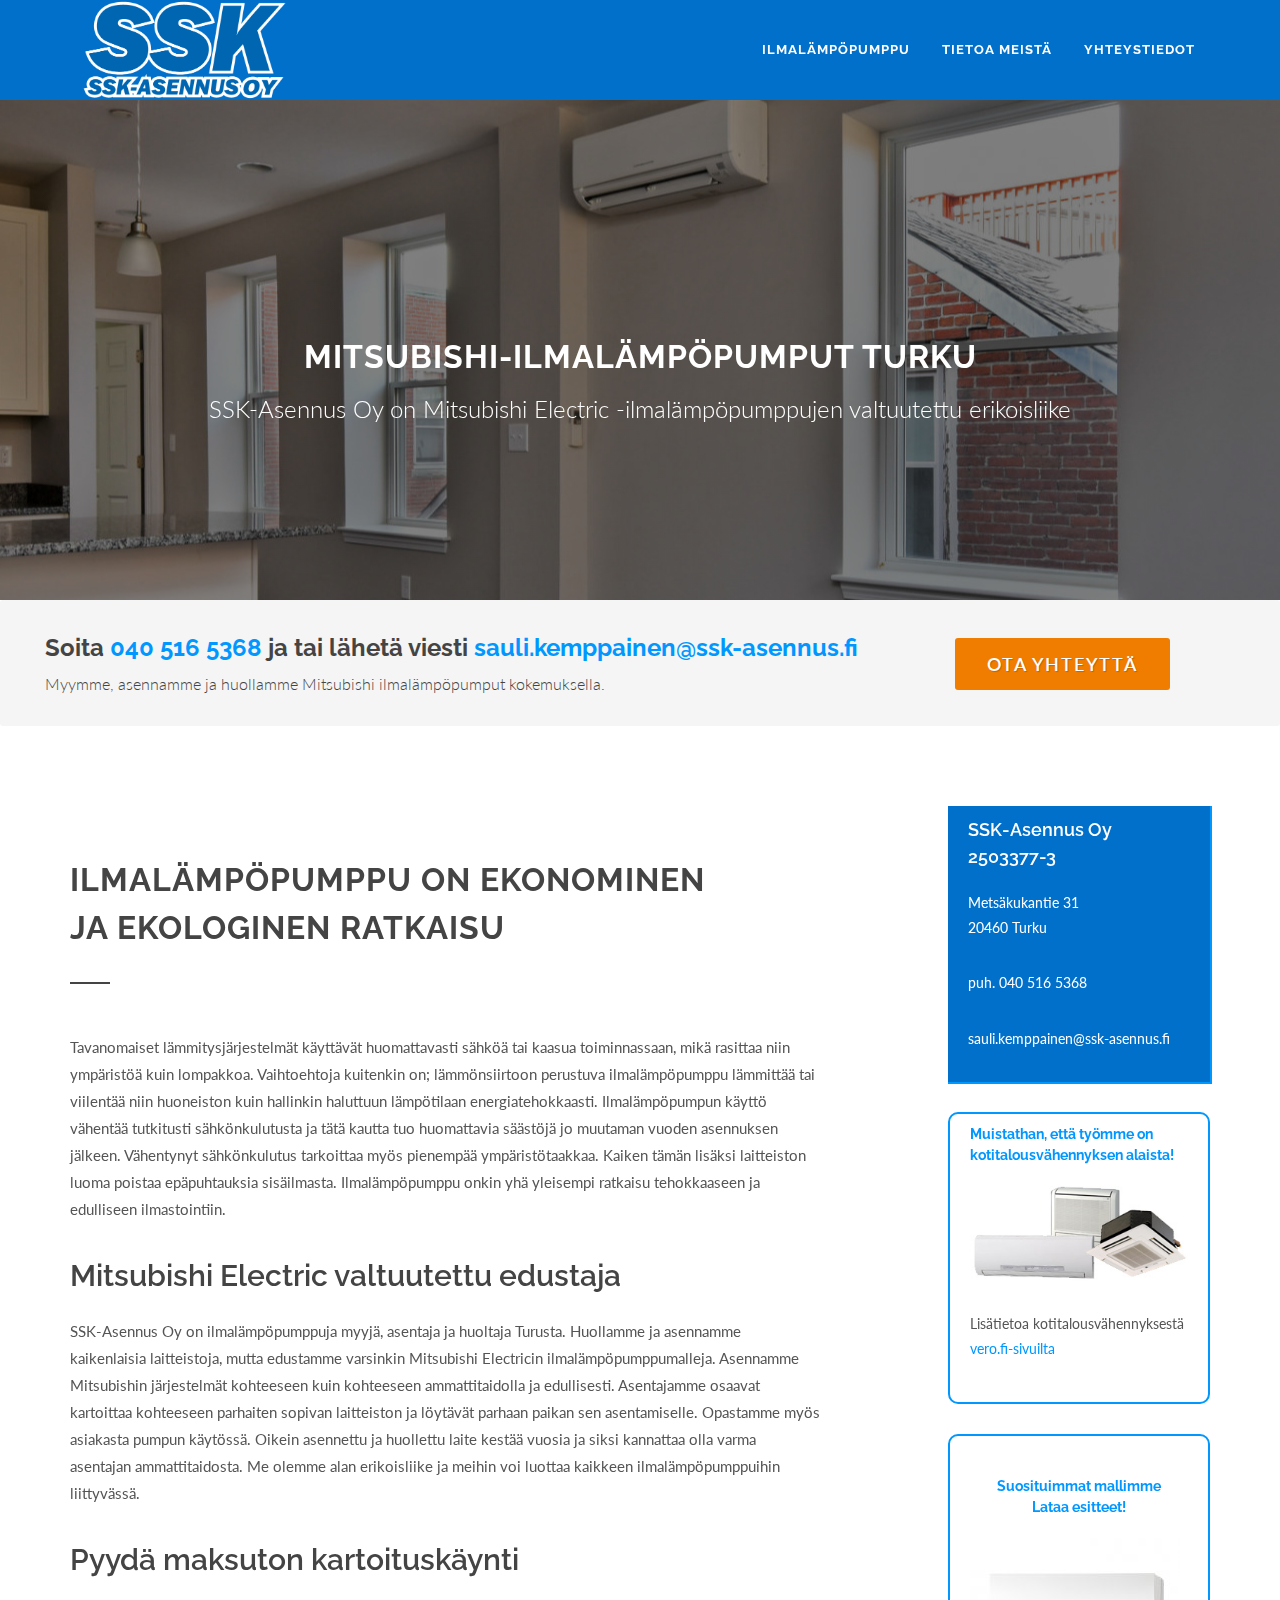
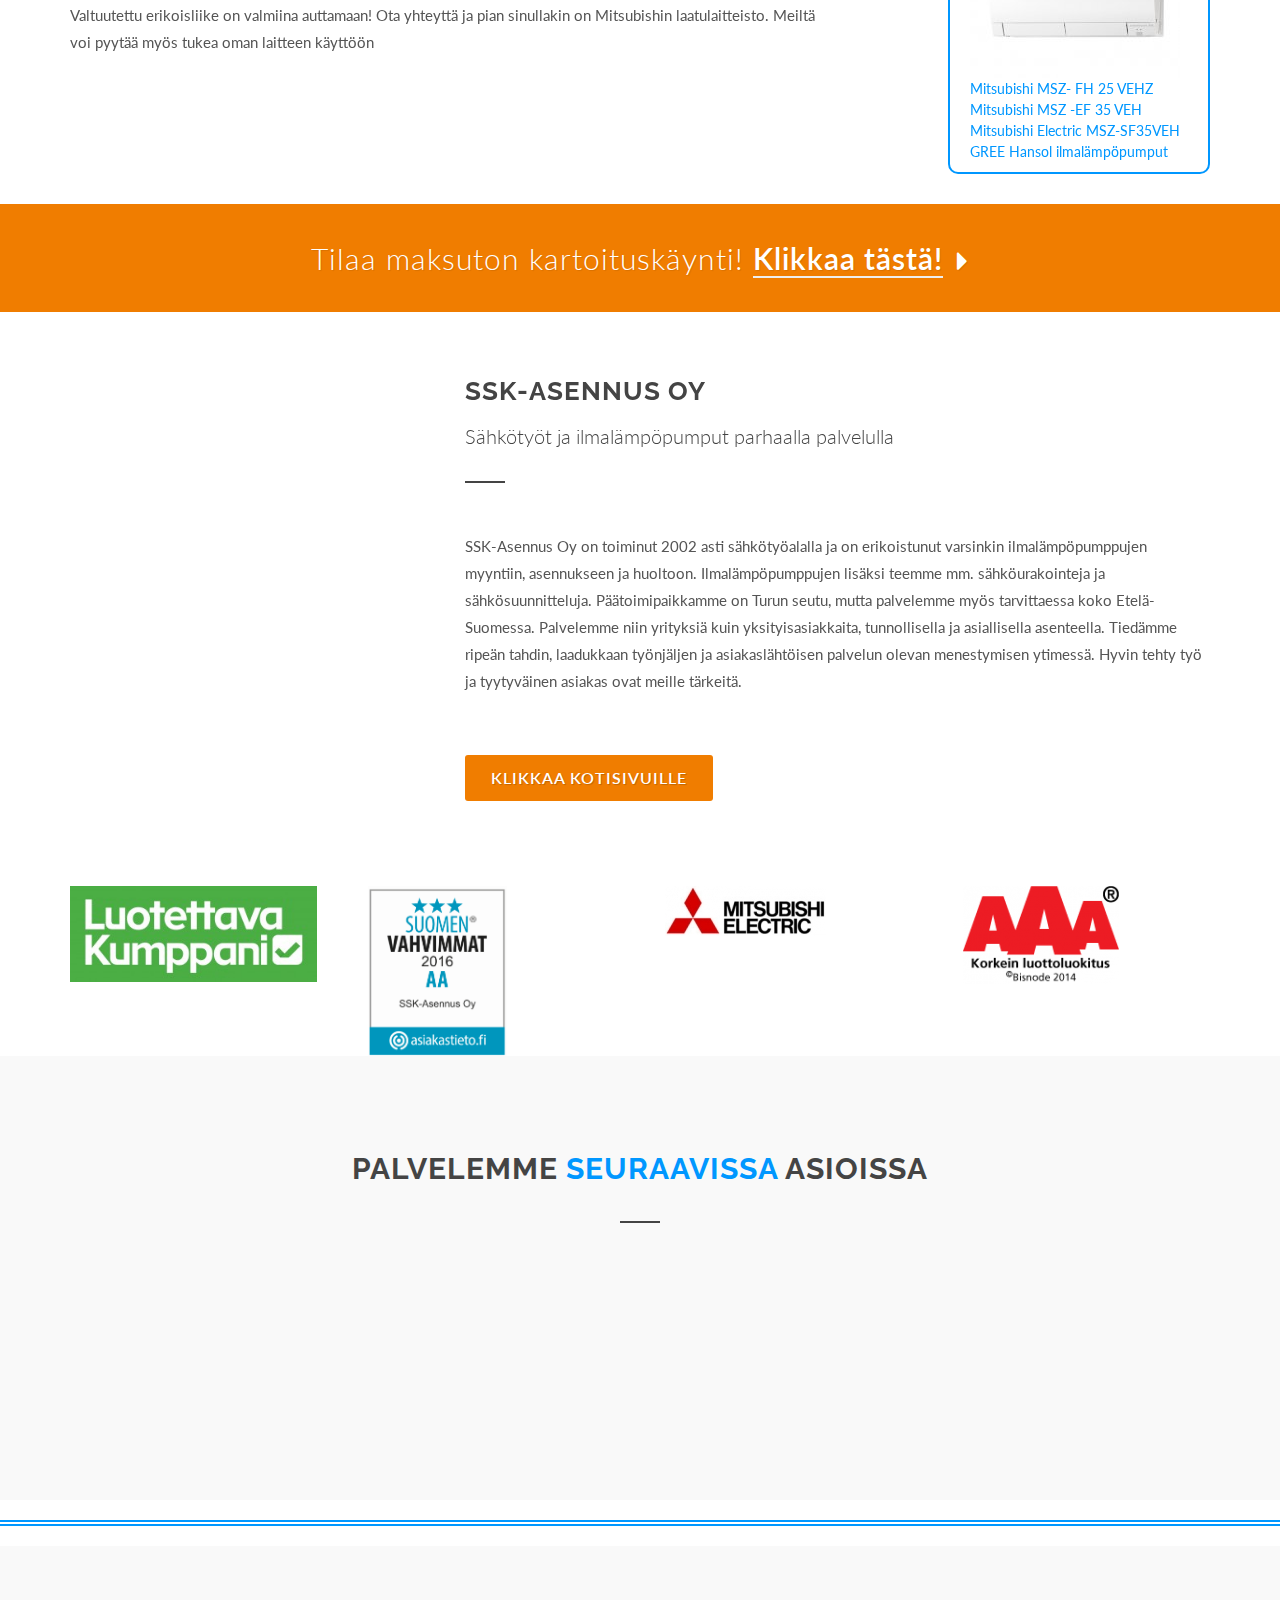
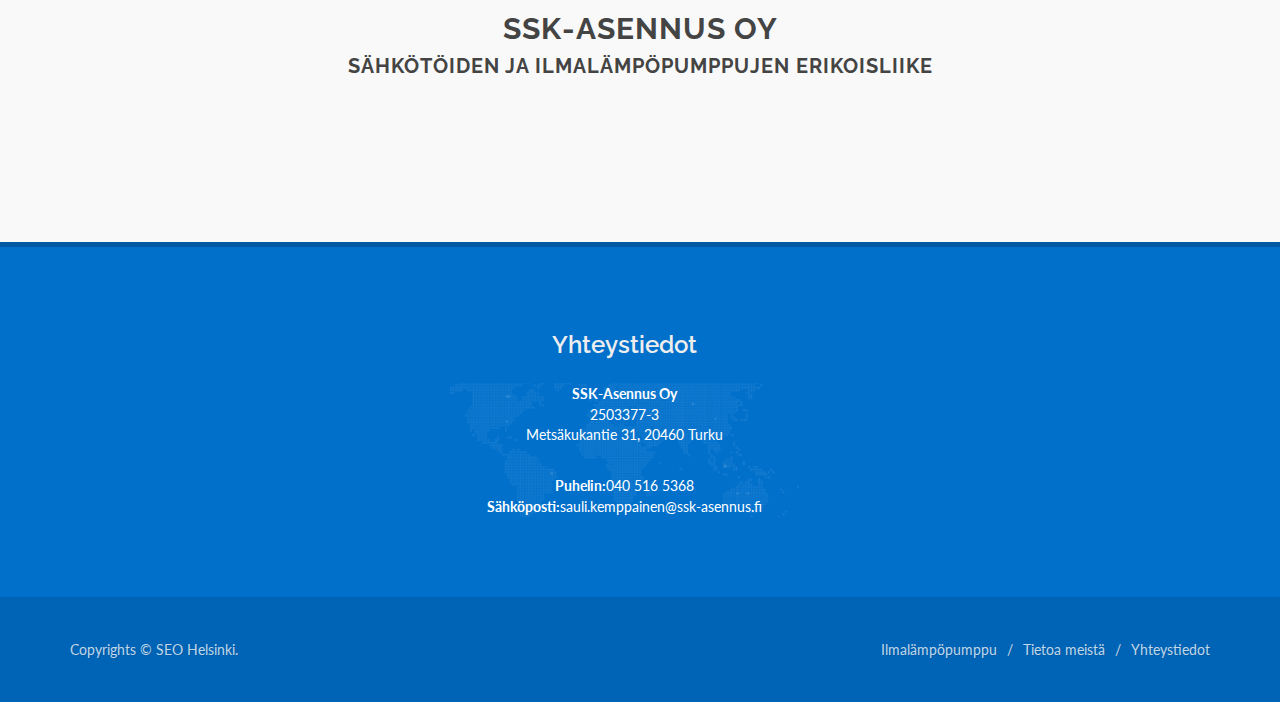
<file: mitsubishi-lampopumpputurku.fi/public_html/index.html>
<!DOCTYPE html>
<html lang="fi">
<head>
	<meta http-equiv="content-type" content="text/html; charset=utf-8" />
	<meta name="author" content="SEO Helsinki" />
	<meta name="descreption" content="Mitsubishi lämpöpumput Turku - valtuutettu edustaja SSK asennus Oy asentaa, myy ja huoltaa mitsubishi lämpöpumput. Tilaa maksuton kartoituskäynti!">
	<!-- Stylesheets
	============================================= -->
	<link href="http://fonts.googleapis.com/css?family=Lato:300,400,400italic,600,700|Raleway:300,400,500,600,700|Crete+Round:400italic" rel="stylesheet" type="text/css" />
	<link rel="stylesheet" href="css/bootstrap.css" type="text/css" />
	<link rel="stylesheet" href="style.css" type="text/css" />
	<link rel="stylesheet" href="css/font-icons.css" type="text/css" />
	<link rel="stylesheet" href="css/animate.css" type="text/css" />
	<link rel="stylesheet" href="css/magnific-popup.css" type="text/css" />
	<link rel="stylesheet" href="css/responsive.css" type="text/css" />
	<meta name="viewport" content="width=device-width, initial-scale=1" />
	
	<!--[if lt IE 9]>
		<script src="http://css3-mediaqueries-js.googlecode.com/svn/trunk/css3-mediaqueries.js"></script>
	<![endif]-->
	<!-- Document Title
	============================================= -->
	<title>Mitsubishi-ilmalämpöpumput Turku - SSK Asennus Oy</title>
	<script>
  (function(i,s,o,g,r,a,m){i['GoogleAnalyticsObject']=r;i[r]=i[r]||function(){
  (i[r].q=i[r].q||[]).push(arguments)},i[r].l=1*new Date();a=s.createElement(o),
  m=s.getElementsByTagName(o)[0];a.async=1;a.src=g;m.parentNode.insertBefore(a,m)
  })(window,document,'script','https://www.google-analytics.com/analytics.js','ga');

  ga('create', 'UA-80833100-7', 'auto');
  ga('send', 'pageview');

</script>
</head>

<body class="stretched">
	<!-- Document Wrapper
	============================================= -->
	<div id="wrapper" class="clearfix">

		<!-- Header
		============================================= -->
		<header id="header" class="transparent-header">

			<div id="header-wrap">

				<div class="container clearfix">

					<div id="primary-menu-trigger"><i style="color: #fff;" class="icon-reorder"></i></div>

					<!-- Logo
					============================================= -->
					<div id="logo">
						<a href="#" class="standard-logo"><img src="images/logo.png"></a>
						<a href="#" class="retina-logo"><img src="images/logo.png"></a>
					</div><!-- #logo end -->

					<!-- Primary Navigation
					============================================= -->
					<nav id="primary-menu">

						<ul class="one-page-menu">
							<li class="current"><a href="#" data-href="#ilmalämpöpumppu_turku"><div>Ilmalämpöpumppu</div></a></li>
							<li><a href="#" data-href="#yritys"><div>Tietoa meistä</div></a></li>
							<li><a href="#" data-href="#yhteystiedot"><div>Yhteystiedot</div></a></li>

						</ul>

					</nav><!-- #primary-menu end -->

				</div>

			</div>

		</header><!-- #header end -->




		<section id="slider" class="slider-parallax " style="background: linear-gradient(rgba(0, 0, 0, 0.5), rgba(0, 0, 0, 0.5)
    ), url(images/ilmalampopumpputurku_bg.jpg) no-repeat no-repeat center center; " data-height-lg="580" data-height-md="555" data-height-sm="500" data-height-xs="500" data-height-xxs="500">


			<div class="slider-parallax-inner">

				<div class="container vertical-middle clearfix">

					<div class="heading-block title-center nobottomborder topmargin-xxl">
						<h1>Mitsubishi-ilmalämpöpumput Turku</h1>
						<span>SSK-Asennus Oy on Mitsubishi Electric -ilmalämpöpumppujen valtuutettu erikoisliike</span>
						<a href="tel:0405165368" class="button button-yellow button-xlarge button-rounded hidden-lg hidden-md topmargin"><i class="icon-phone2"></i>Soita meille</a>
					</div>

				</div>


			</div>

		</section>

		<!-- Content
		============================================= -->
		<section id="content">

			<div class="content-wrap nobottompadding">

				<div class="promo promo-light promo-full bottommargin-lg header-stick notopborder">
					<div class="container clearfix">
						<h3>Soita <span><a href="+tel:0405165368">040 516 5368</a></span> ja tai lähetä viesti <span><a href="mailto:sauli.kemppainen@ssk-asennus.fi">sauli.kemppainen@ssk-asennus.fi</a></span></h3>
						<span>Myymme, asennamme ja huollamme Mitsubishi ilmalämpöpumput kokemuksella.</span>
						<a href="http://www.xn--ilmalmppumpputurku-ptb67a.fi/ota-yhteytta.html" class="button button-yellow button-xlarge button-rounded">Ota yhteyttä</a>
					</div>
				</div>





				<div class="container clearfix" id="ilmalämpöpumppu_turku">
					<div class="row clearfix">

						<div class="col-lg-8">
							<div class="heading-block topmargin">
								<h1>Ilmalämpöpumppu on ekonominen<br> ja ekologinen ratkaisu</h1>
							</div>
							<p>Tavanomaiset lämmitysjärjestelmät käyttävät huomattavasti sähköä tai kaasua toiminnassaan, mikä rasittaa niin ympäristöä kuin lompakkoa. Vaihtoehtoja kuitenkin on; lämmönsiirtoon perustuva ilmalämpöpumppu lämmittää tai viilentää niin huoneiston kuin hallinkin haluttuun lämpötilaan energiatehokkaasti. Ilmalämpöpumpun käyttö vähentää tutkitusti sähkönkulutusta ja tätä kautta tuo huomattavia säästöjä jo muutaman vuoden asennuksen jälkeen. Vähentynyt sähkönkulutus tarkoittaa myös pienempää ympäristötaakkaa. Kaiken tämän lisäksi laitteiston luoma poistaa epäpuhtauksia sisäilmasta. Ilmalämpöpumppu onkin yhä yleisempi ratkaisu tehokkaaseen ja edulliseen ilmastointiin.</p>
							<h2 class="topmargin-sm">Mitsubishi Electric valtuutettu edustaja</h2>
							<p>SSK-Asennus Oy on ilmalämpöpumppuja myyjä, asentaja ja huoltaja Turusta. Huollamme ja asennamme kaikenlaisia laitteistoja, mutta edustamme varsinkin Mitsubishi Electricin ilmalämpöpumppumalleja. Asennamme Mitsubishin järjestelmät kohteeseen kuin kohteeseen ammattitaidolla ja edullisesti. Asentajamme osaavat kartoittaa kohteeseen parhaiten sopivan laitteiston ja löytävät parhaan paikan sen asentamiselle. Opastamme myös asiakasta pumpun käytössä. Oikein asennettu ja huollettu laite kestää vuosia ja siksi kannattaa olla varma asentajan ammattitaidosta. Me olemme alan erikoisliike ja meihin voi luottaa kaikkeen ilmalämpöpumppuihin liittyvässä.</p>
					
							<h2 class="topmargin-sm">Pyydä maksuton kartoituskäynti</h2>
							<p >Valtuutettu erikoisliike on valmiina auttamaan! Ota yhteyttä ja pian sinullakin on Mitsubishin laatulaitteisto. Meiltä voi pyytää myös tukea oman laitteen käyttöön</p>
						</div>
						<div class="col-lg-3 col-md-offset-1">
					
						<div class="box ">
							<h4>SSK-Asennus Oy<br>2503377-3</h4>
							<p>Metsäkukantie 31<br/>20460 Turku</p>
							<p>puh.&nbsp;040 516 5368</p>
							<p>sauli.kemppainen@ssk-asennus.fi&nbsp;</p>
						</div>
						<div class="kotitalousvahennys topmargin-sm">
						<h5 style="color: #0097FF !important;" >Muistathan, että työmme on kotitalousvähennyksen alaista!</h5>
							<img class="img-responsive" src="images/ilmalmppumppu_kuva.jpg" alt="mitsubishi ilmalämpöpumppu Turun alueella">
							<p class="topmargin-sm">Lisätietoa kotitalousvähennyksestä <br><a href="http://www.vero.fi/fi-FI/Henkiloasiakkaat/Kotitalousvahennys">vero.fi-sivuilta</a></p>
						</div>
						<div class="kotitalousvahennys topmargin-sm">
						<h5 style="color: #0097FF !important;" class="center topmargin-sm">Suosituimmat mallimme<br>Lataa esitteet!</h5>
								<img class="img-responsive" src="images/mitsubishi.png" alt="mitsubishi ilmalämpöpumppu asennus">
								<a href="http://www.xn--ilmalmppumpputurku-ptb67a.fi/media/tiedostot/uudet-esitteet/mitsubishi-msz-fh-50vehz.pdf">Mitsubishi MSZ- FH 25 VEHZ</a>
							<a href="http://www.xn--ilmalmppumpputurku-ptb67a.fi/media/tiedostot/uudet-esitteet/mitsubishi-msz-ef-35-veh.pdf">Mitsubishi MSZ -EF 35 VEH</a>
							<a href="http://www.xn--ilmalmppumpputurku-ptb67a.fi/media/tiedostot/uudet-esitteet/msz-sf_esite_4siv.pdf">Mitsubishi Electric MSZ-SF35VEH</a>
							<a href="images/gree_hansol.pdf">GREE Hansol ilmalämpöpumput</a>
						</div>
						</div>
						
					</div>
				</div>


			</div>

	
	<a href="http://www.xn--ilmalmppumpputurku-ptb67a.fi/ota-yhteytta.html" class="topmargin-sm button button-full center tright bottommargin-sm">
		<div class="container clearfix">
			Tilaa maksuton kartoituskäynti! <strong>Klikkaa tästä!</strong> <i class="icon-caret-right" style="top:4px;"></i>
		</div>
	</a>

	<div class="container clearfix" id="yritys">
		<div class="col_one_third topmargin-lg center">
			<img data-animate="fadeInLeft" src="images/services/auto_1.jpg" alt="Mitsubishi ilmalämpöpumppu Turku">
		</div>

		<div class="col_two_third bottommargin-sm col_last">

			<div class="heading-block topmargin-sm">
				<h3>SSK-Asennus Oy</h3>
				<span style="color: #444 !important;">Sähkötyöt ja ilmalämpöpumput parhaalla palvelulla</span>
			</div>

			<p>SSK-Asennus Oy on toiminut 2002 asti sähkötyöalalla ja on erikoistunut varsinkin ilmalämpöpumppujen myyntiin, asennukseen ja huoltoon. Ilmalämpöpumppujen lisäksi teemme mm. sähköurakointeja ja sähkösuunnitteluja. Päätoimipaikkamme on Turun seutu, mutta palvelemme myös tarvittaessa koko Etelä-Suomessa. Palvelemme niin yrityksiä kuin yksityisasiakkaita, tunnollisella ja asiallisella asenteella. Tiedämme ripeän tahdin, laadukkaan työnjäljen ja asiakaslähtöisen palvelun olevan menestymisen ytimessä. Hyvin tehty työ ja tyytyväinen asiakas ovat meille tärkeitä.</p>
			<a href="http://www.xn--ilmalmppumpputurku-ptb67a.fi/" class="button button-border button-yellow button-rounded button-large noleftmargin topmargin-sm">Klikkaa kotisivuille</a>

		</div>

	</div>

	<div class="container clearfix">

		<div id="oc-clients" class="owl-carousel image-carousel carousel-widget topmargin hidden-xs" data-margin="50" data-loop="true" data-nav="false" data-autoplay="5000" data-pagi="false" data-items-xxs="2" data-items-xs="4" data-items-sm="4" data-items-md="4" data-items-lg="4">
			<div class="oc-item img-responsive"><img class="img-responsive" src="images/clients/Luotettava_kumppani.jpg" alt="Luotettava Kumppani"></div>
			<div class="oc-item img-responsive"><img width="139" height="169" class="img-responsive" src="images/clients/valtuutettu.png" alt="Suomen Vahvimmat"></div>
			<div class="oc-item img-responsive"><img src="images/clients/mitsubishi-electric.jpg" alt="Mitsubishi lämpöpumput Turku"></div>
			<div class="oc-item img-responsive"><img src="images/clients/aaa-logo.png" alt="AAA luokitus"></div>
		</div>
	</div>

	

				<div id="palvelut" class="section">
					<div class="container clearfix topmargin-sm">
						<div class="heading-block center">
						<h2>Palvelemme <span>Seuraavissa</span> asioissa</h2>
						</div>

						<div class="clear bottommargin-sm"></div>

						<div class="col_one_third">
							<div class="feature-box fbox-small fbox-plain" data-animate="fadeIn">
								<div class="fbox-icon">
									<i class="icon-check"></i>
								</div>
								<h3>Ilmalämpöpumput</h3>
								<p>Mitsubishi Electric -ilmalämpöpumput asennettuna ja ilmalämpöpumppujen huollot.</p>
							</div>
						</div>

						<div class="col_one_third">
							<div class="feature-box fbox-small fbox-plain" data-animate="fadeIn" data-delay="100">
								<div class="fbox-icon">
									<i class="icon-check"></i>
								</div>
								<h3>Sähkötyöt</h3>
								<p>Pienet ja suuret sähkötyöt kaikkiin kohteisiin.</p>
							</div>
						</div>

						<div class="col_one_third col_last">
							<div class="feature-box fbox-small fbox-plain" data-animate="fadeIn" data-delay="200">
								<div class="fbox-icon">
									<i class="icon-check"></i>
								</div>
								<h3>Sähkösuunnittelu</h3>
								<p>Kiinteistöjen sähkösuunnitelmat yksityisille ja yrityksille.</p>
							</div>
						</div>

						<div class="clear"></div>

						
					</div>
				</div>
		<hr>


	
				<div class="section nobottommargin" >

					<div class="container clearfix">

						<div id="section-buy" class="heading-block title-center nobottomborder page-section">
							<h2>SSK-Asennus Oy</h2>
							<h4>Sähkötöiden ja ilmalämpöpumppujen erikoisliike</h4>
						</div>

						<div class="center">
						 <a href="http://www.xn--ilmalmppumpputurku-ptb67a.fi/ota-yhteytta.html" data-animate="tada" class="button button button-border button-yellow button-large nobottommargin"><i class="icon-user2"></i>Haluan lisätietoja!</a>

						</div>

					</div>

				</div>



			
			
</section><!-- #content end -->

		<!-- Footer
		============================================= -->
		<footer id="footer">

			<div class="container">

				<!-- Footer Widgets
				============================================= -->
				<div class="footer-widgets-wrap clearfix">

					

				<div id="yhteystiedot" class="col-md-offset-4 col_one_third col_last center">

						<h3>Yhteystiedot</h3>
						<div style="background: url('images/world-map.png') no-repeat center center; background-size: 100%;">
							<strong>SSK-Asennus Oy</strong><br>
								<abbr>2503377-3</abbr>
							<address>
								Metsäkukantie 31, 20460 Turku<br>
							</address>
							<abbr><strong>Puhelin:</strong></abbr>040 516 5368<br>
							<abbr><strong>Sähköposti:</strong></abbr>sauli.kemppainen@ssk-asennus.fi<br>
						</div>

						<div class="widget subscribe-widget clearfix">
							<div class="row">




							</div>
						</div>


					</div>

				
				</div><!-- .footer-widgets-wrap end -->

			</div>

			<!-- Copyrights
			============================================= -->
			<div id="copyrights">

				<div class="container clearfix">

					<div class="col_half">
						Copyrights &copy; SEO Helsinki.
					</div>

					<div class="col_half col_last tright">
						<div class="fright clearfix">
							<div class="copyrights-menu copyright-links nobottommargin">
								<a href="#ilmalämpöpumppu_turku">Ilmalämpöpumppu</a>/<a href="#yritys">Tietoa meistä</a>/<a href="#yhteystiedot">Yhteystiedot</a>
							</div>
						</div>
					</div>

				</div>

			</div><!-- #copyrights end -->

		</footer><!-- #footer end -->

	</div><!-- #wrapper end -->

	<!-- Go To Top
	============================================= -->
	<div id="gotoTop" class="icon-angle-up"></div>

	<!-- External JavaScripts
	============================================= -->
	<script type="text/javascript" src="js/jquery.js"></script>
	<script type="text/javascript" src="js/plugins.js"></script>

	<!-- Footer Scripts
	============================================= -->
	<!-- Footer Scripts
	============================================= -->
	<script type="text/javascript" src="js/functions.js"></script>

</body>
</html>
</file>
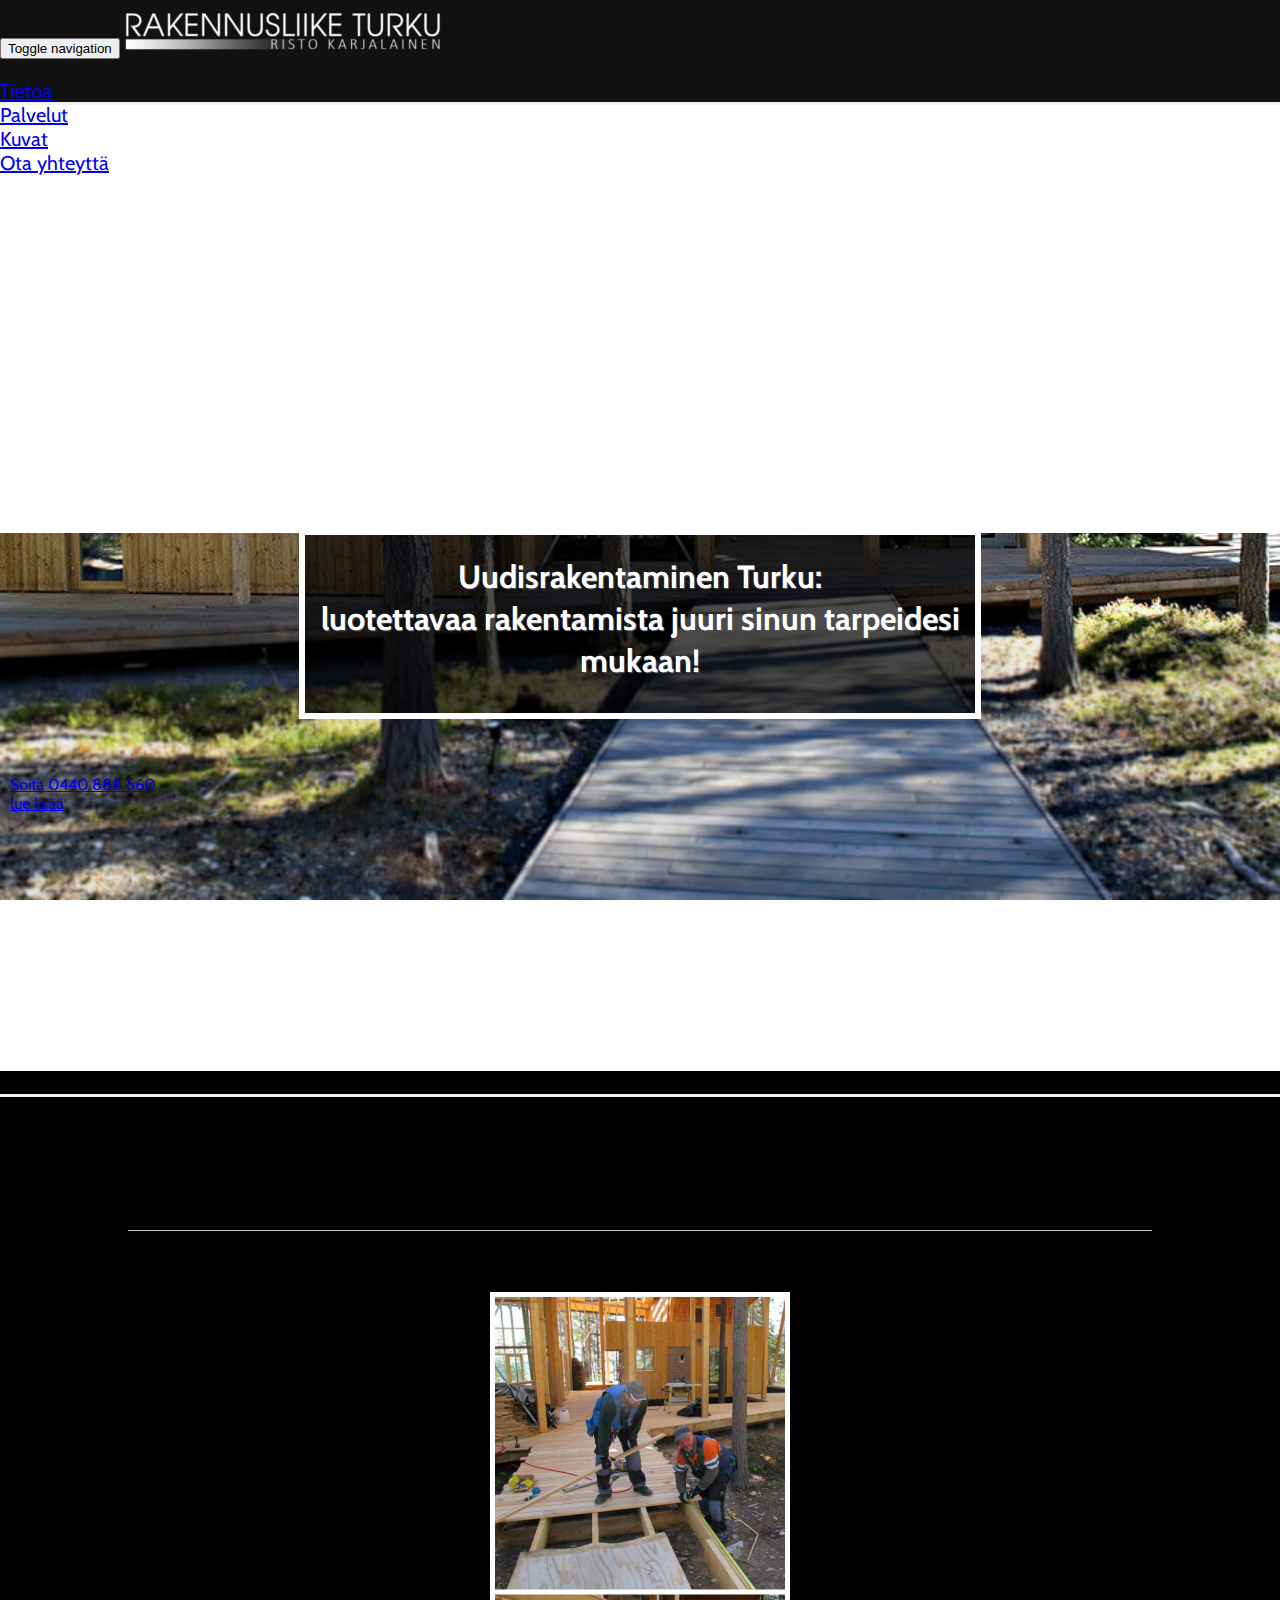
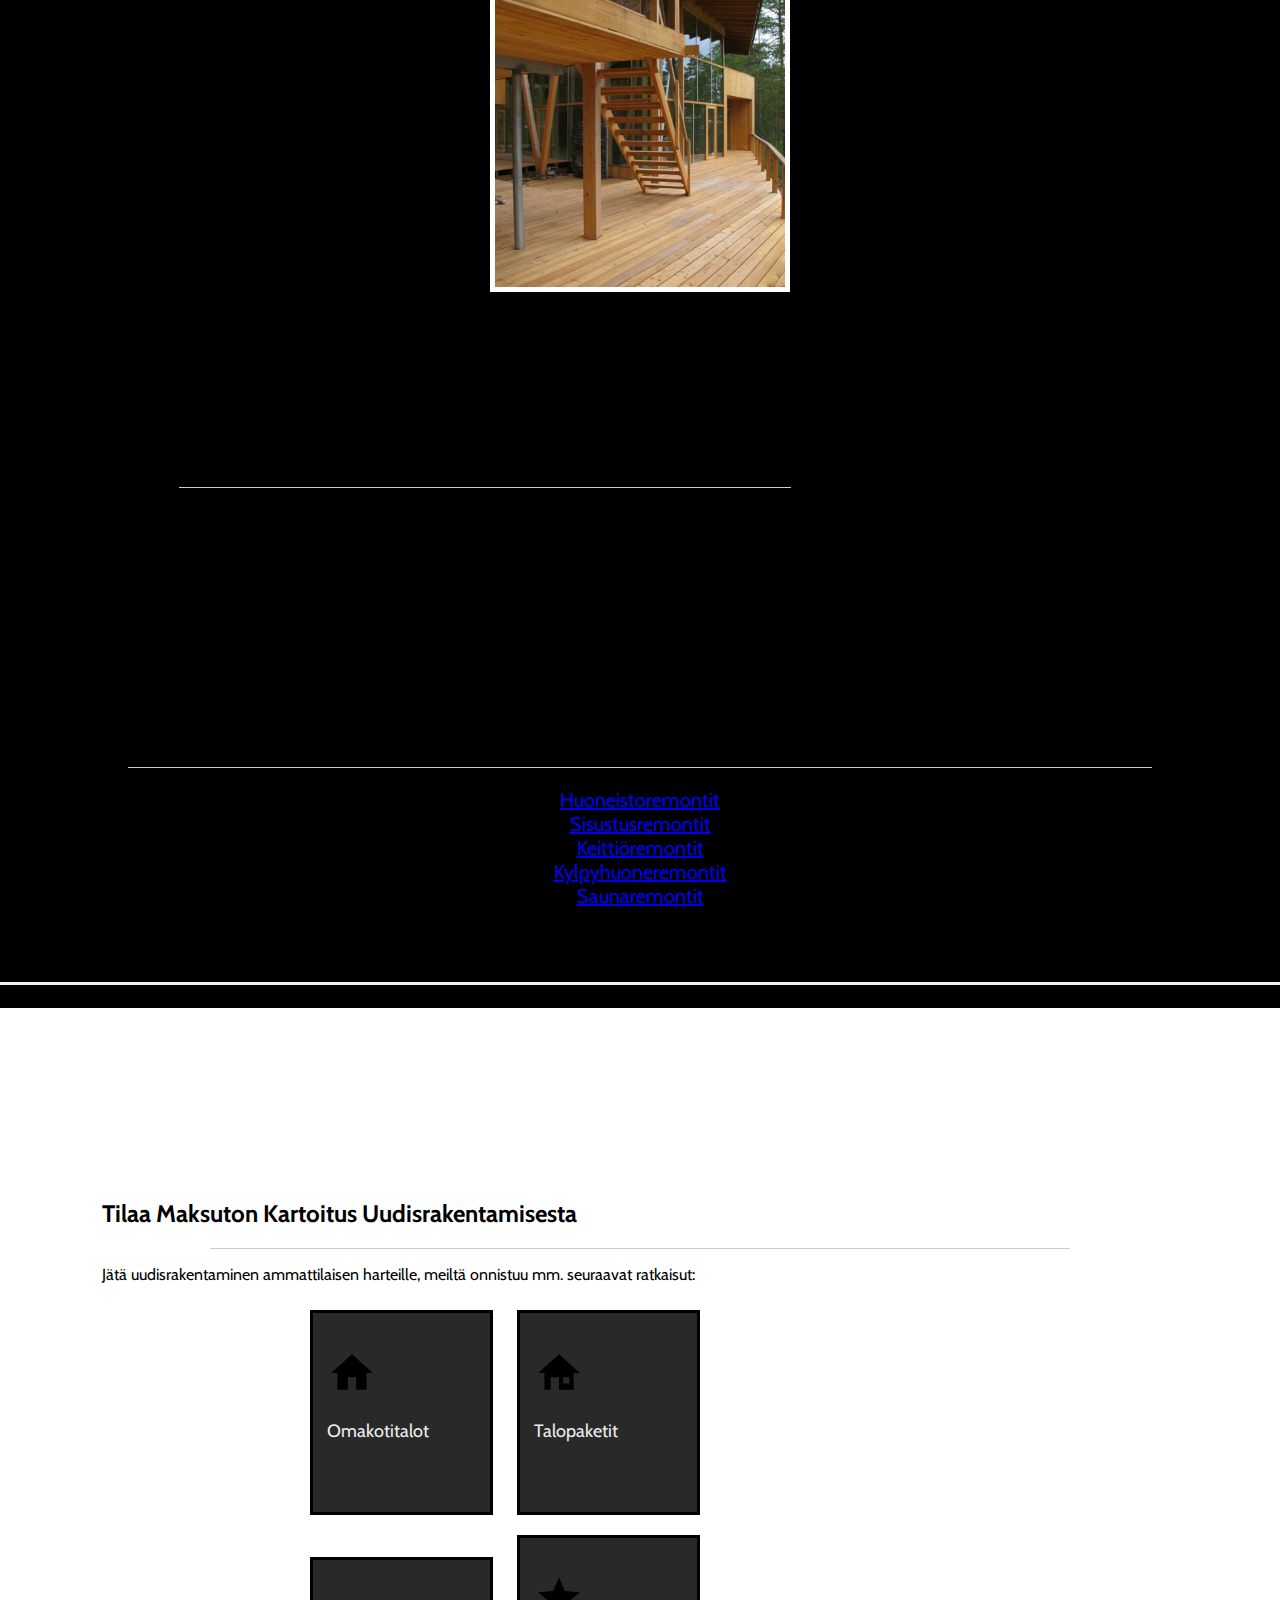
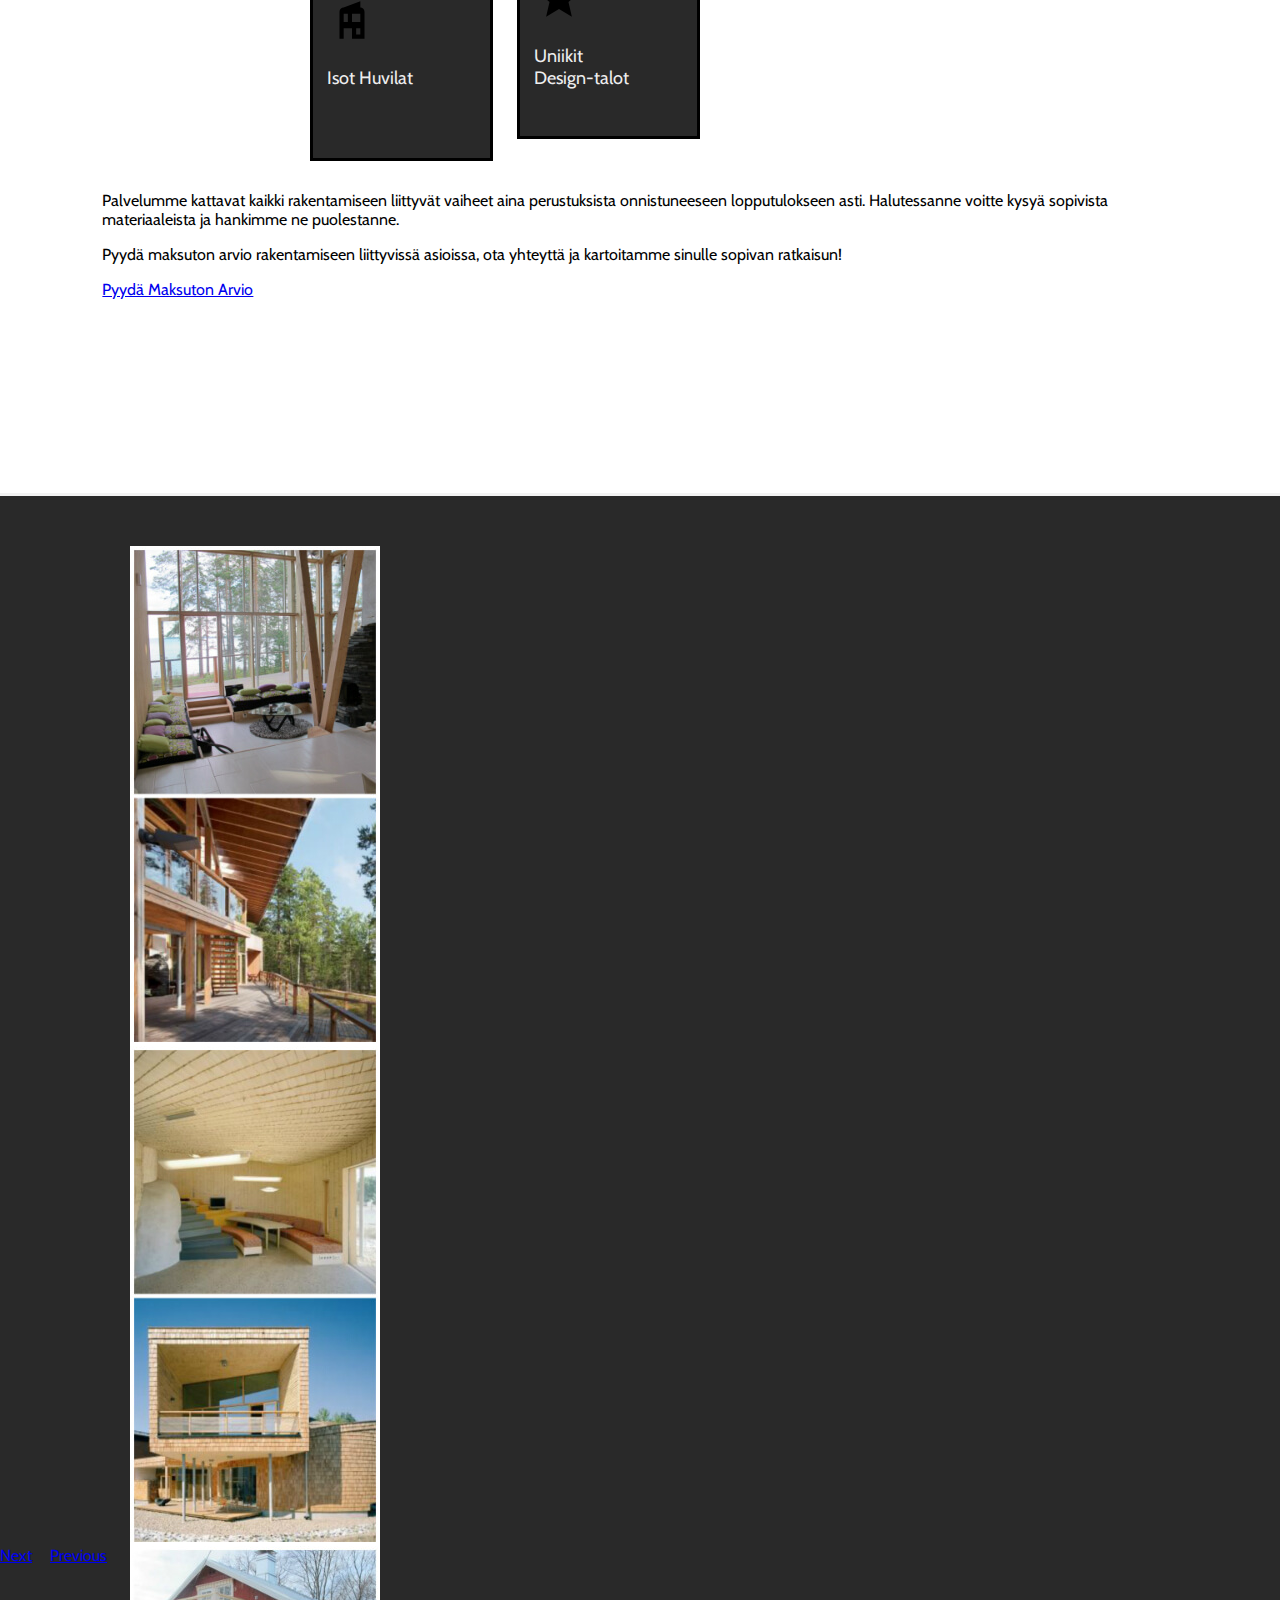
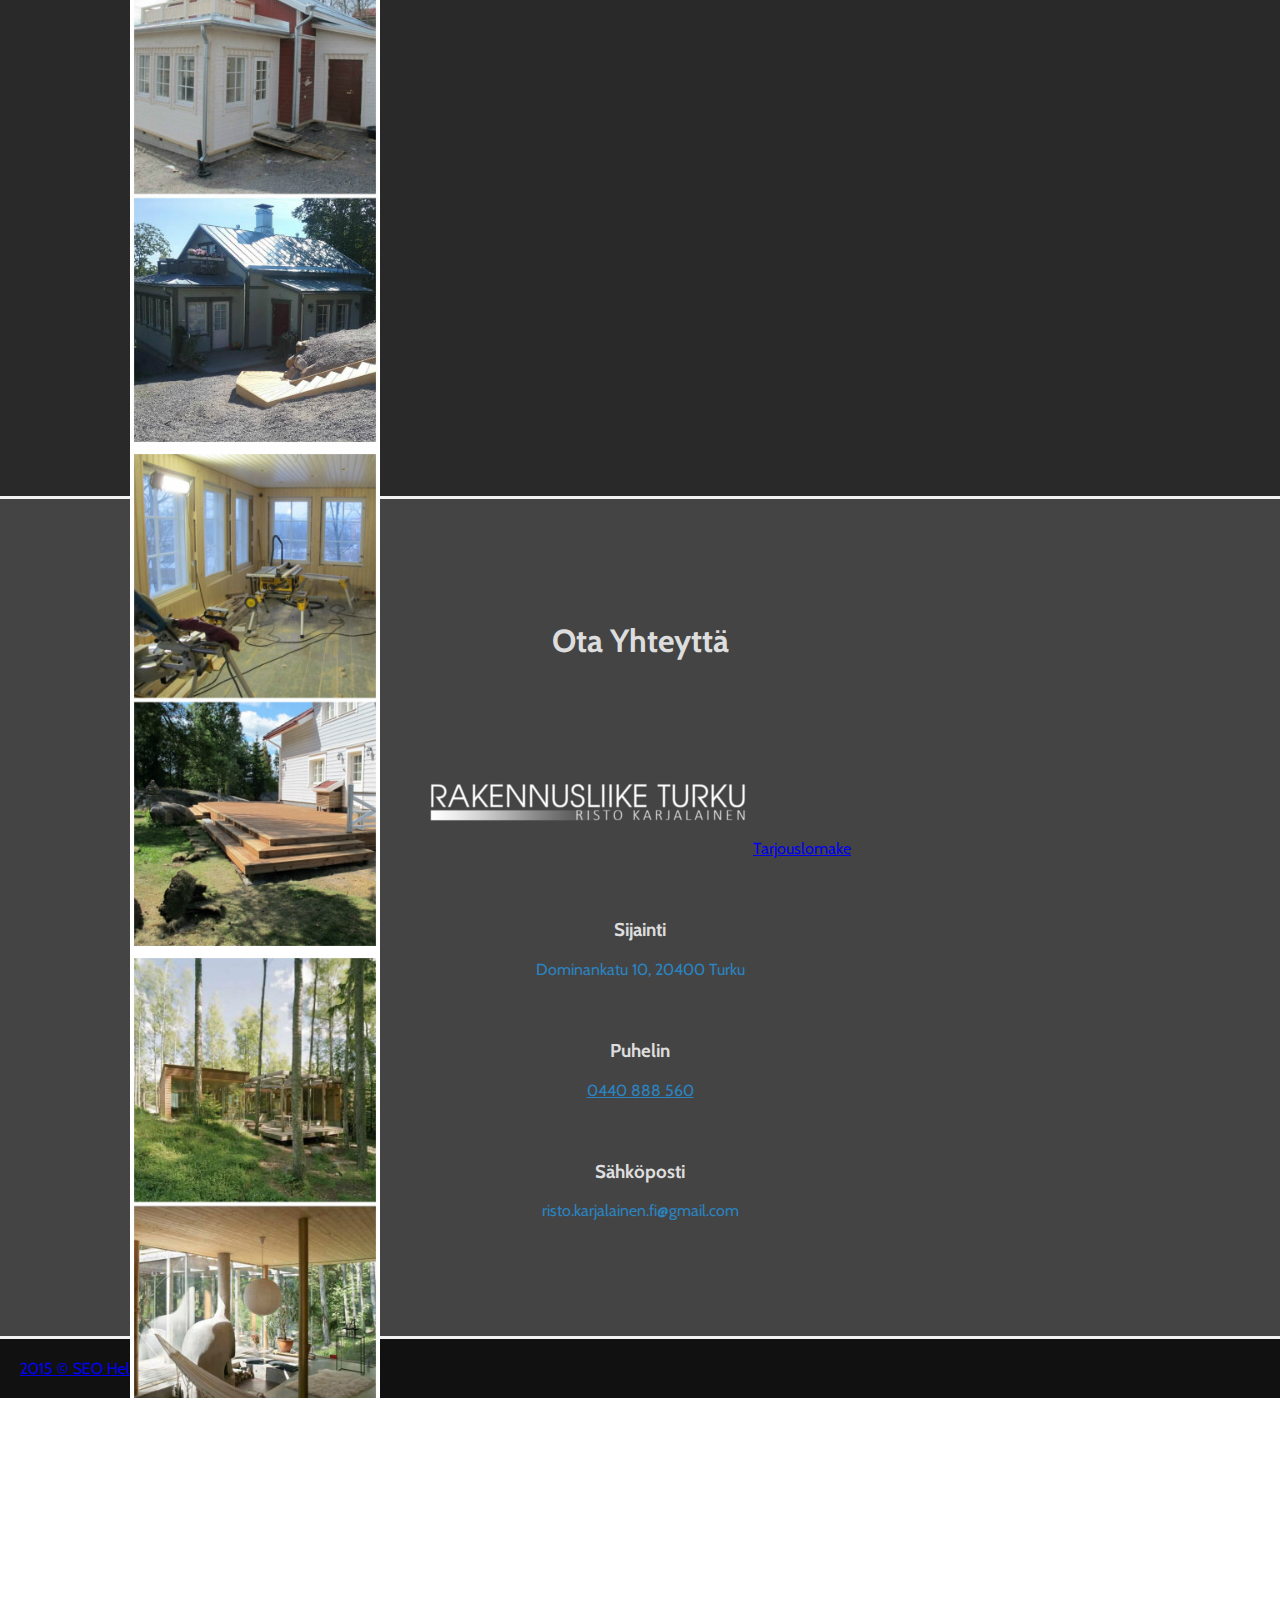
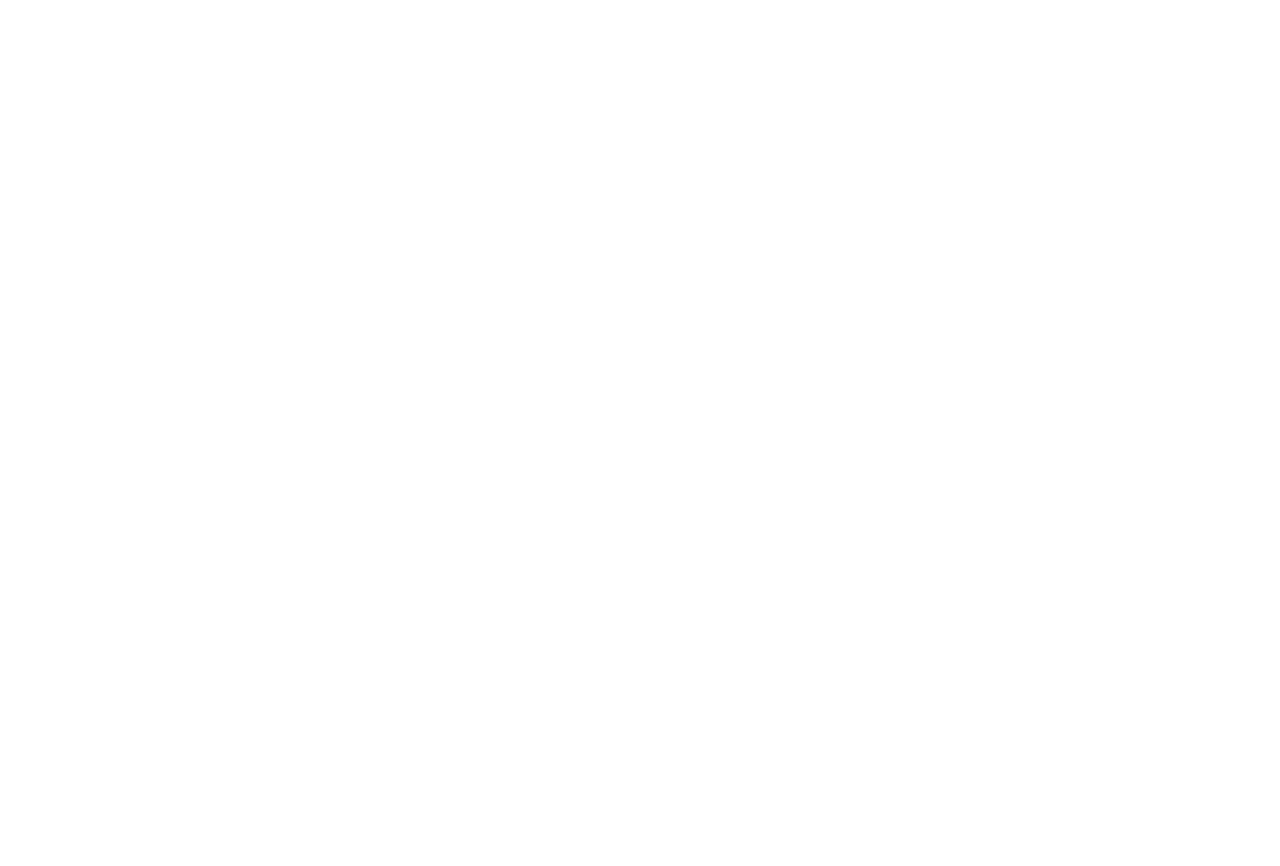
<file: uudisrakentaminen-turku/public_html/index.html>
<!DOCTYPE html>
<html>
<head>
	<meta charset="UTF-8">
	<meta http-equiv="X-UA-Compatible" content="IE=edge">
	<meta name="google-site-verification" content="jGzX9IXri0M3-nE5xUTg7k__FYral-YCFH-j5SVKOAg" />
	<meta name="viewport" content="width=device-width, initial-scale=1">
<!-- Hotjar Tracking Code for http://uudisrakentaminen-turku.fi -->
<script>
    (function(h,o,t,j,a,r){
        h.hj=h.hj||function(){(h.hj.q=h.hj.q||[]).push(arguments)};
        h._hjSettings={hjid:120240,hjsv:5};
        a=o.getElementsByTagName('head')[0];
        r=o.createElement('script');r.async=1;
        r.src=t+h._hjSettings.hjid+j+h._hjSettings.hjsv;
        a.appendChild(r);
    })(window,document,'//static.hotjar.com/c/hotjar-','.js?sv=');
</script>
	<link rel="stylesheet" href="https://maxcdn.bootstrapcdn.com/bootstrap/3.3.5/css/bootstrap.min.css" integrity="sha512-dTfge/zgoMYpP7QbHy4gWMEGsbsdZeCXz7irItjcC3sPUFtf0kuFbDz/ixG7ArTxmDjLXDmezHubeNikyKGVyQ==" crossorigin="anonymous">

	<link href='https://fonts.googleapis.com/css?family=Cabin' rel='stylesheet' type='text/css'>
	<meta name="description" content="Rakennusliike Risto Karjalainen on uudisrakentamiseen erikoistunut yritys Turun alueella. Kauttamme saa omakotitaloista kesämökkeihin aina hienoihin design talopaketteihin asti!"/>
	<link rel="stylesheet" href="assets/stylesheets/style.css">
	<title>Uudisrakentaminen Turku: Rakennusliike Risto Karjalainen</title>
</head>
<body>

	<!-- Navigation -->
	<section id="navigation">
		<div class="container">
			<div class="row">
				<nav class="navbar navbar-inverse navbar-fixed-top" role="navigation">
					<div class="navbar-header col-md-3 col-md-offset-2 col-sm-3">
						<button type="button" id="nav-toggle" class="navbar-toggle" data-toggle="collapse" data-target="#main-nav">
							<span class="sr-only">Toggle navigation</span>
							<span class="icon-bar"></span>
							<span class="icon-bar"></span>
							<span class="icon-bar"></span>
						</button>
						<a href="#" class="navbar-brand scroll-link" data-id="header">
							<img class="img-responsive" id="logo" src="assets/images/rakennusliike_turku_logo_white.png" alt="Rakennusliike Turku - Risto Karjalainen">
						</a>
					</div>
					<!--/.navbar-header-->
					<div id="main-nav" class="collapse navbar-collapse col-md-offset-2 col-md-5 col-sm-offset-2 col-sm-7">
						<ul class="nav navbar-nav">
							<li><a href="#" class="scroll-link" data-id="info">Tietoa</a></li>
							<li><a href="#" class="scroll-link" data-id="subscribe">Palvelut</a></li>
							<li><a href="#" class="scroll-link" data-id="portfolio">Kuvat</a></li>
							<li><a href="#" class="scroll-link" data-id="contact">Ota yhteyttä</a></li>
						</ul>
					</div>
				</nav>
			</div>
		</div>
	</section>
	<!-- Navigation ends -->


	<!-- Header -->
	<section id="header">
		<header>
			<div class="container">
				<div class="row">
					<div class="onPhotoTextbox">
						<h1 class="heading text-center">Uudisrakentaminen Turku: <br> luotettavaa rakentamista juuri sinun tarpeidesi mukaan! </h1>
					</div>

					<div id="onPhotoButtons" class="row"> 
						<div class="col-md-3 col-sm-offset-2 col-sm-8 col-xs-offset-2 col-xs-8">
							<a href="tel:++358440888560" class="btn btn-info w100 onPhotoButton">Soita 0440 888 560</a>
						</div>

						<div class="col-md-3 col-sm-offset-2 col-sm-8 col-xs-offset-2 col-xs-8">
							<a href="#info" class="scroll-link text-uppercase btn btn-default w100 onPhotoButton" data-id="info">lue lisää</a>
						</div>
					</div>
				</div>
			</div>		
		</header>
	</section>
	<!-- Header End -->



	<!-- Info -->
	<section id="info">
		<div class="box-shadow">
			<div class="container margin-t-30">
				<div class="jumbotron">
					<h2 class="text-center">Uudisrakentamisen Erikoisosaaja Turun Alueella</h2>
					<hr>
					<h3 class="text-center">Toteutamme Omakotitalot ja Kesämökit - Helsinki, Turku</h3>
				</div>
				<div class="row">
					<div class="col-lg-4 col-md-4 hidden-sm hidden-xs" id="infoPhoto">
						<img src="assets/images/uudisrakentaminen_rakennusliike_turku.jpg" alt="Uudisrakentaminen Turku, Helsinki, Espoo">
					</div>
					<div id="infobox" class="col-md-8 col-sm-12 jumbotron">
						<p>Oletko rakentamassa uutta taloa tai mökkiä -  vai kaipaako kotisi kunnostusta ulkoa tai sisältä? Hoidamme kaikki uudisrakentamiseen liittyvät työt asiakkaan tarpeiden mukaan, halutessanne uudisrakentaminen onnistuu myös avaimet käteen periaatteella.</p>
						<hr>
						<p>Rakennusliike R. Karjalainen Oy on uudisrakentamisen ja remontoimisen ammattilainen jo vuosien kokemuksella, voit siis huoletta kääntyä puoleemme rakentamiseen liittyvissä asioissa. Ammattitaitoiset työntekijämme ja monipuolinen osaamisemme takaavat korkean laadun sekä onnistuneen lopputuloksen. Päätoiminta-alueenamme toimivat Helsinki ja Turku, mutta tarvittaessa tulemme rakentamaan muuallekkin!</p>
					</div>
				</div>
				<div class="jumbotron">
					<h2>Katso Muut Palvelumme - Lisätietoa Klikkaamalla</h2>
					<hr>
					<ul>
						<li><a href="http://www.rakennusliiketurku.net/remonttipalvelut/huoneistoremontti-turku.html">Huoneistoremontit</a></li>
						<li><a href="http://www.rakennusliiketurku.net/remonttipalvelut/sisustusremontti-turku.html">Sisustusremontit</a></li>
						<li><a href="http://www.rakennusliiketurku.net/remonttipalvelut/keittioremontti-turku.html">Keittiöremontit</a></li>
						<li><a href="http://www.rakennusliiketurku.net/remonttipalvelut/kylpyhuoneremontti-turku.html">Kylpyhuoneremontit</a></li>
						<li><a href="http://www.rakennusliiketurku.net/remonttipalvelut/saunaremontti-turku.html">Saunaremontit</a></li>
					</ul>
				</div>
			</div>
		</div>
	</section>
	<!-- Info End -->

	<!-- Subscribe -->
	<section id="subscribe">
		<div class="box-shadow">
			<div class="container margin-t-30">
				<div id="subscribeBox" class="jumbotron">
					<div class="row margin-b-30">
						<div class="text-center">
							<h2>Tilaa Maksuton Kartoitus Uudisrakentamisesta</h2>
							<hr>
							<p>Jätä uudisrakentaminen ammattilaisen harteille, meiltä onnistuu mm. seuraavat ratkaisut:</p>
							<div class="col-lg-12">
							<div class="row" id="icons">
								<div class="iconbox col-lg-3 col-md-3 col-sm-6 col-xs-12">
									<img src="assets/images/home.svg" alt="Omakotitalon Rakennukentaminen Turku">
									<p>Omakotitalot</p>
								</div>
								<div class="iconbox col-lg-3 col-md-3 col-sm-6 col-xs-12">
									<img src="assets/images/home-variant.svg" alt="Talopaketin Rakentaminen Turku">
									<p>Talopaketit</p>
								</div>
								<div class="clearfix hidden-lg hidden-md"></div>
								<div class="iconbox col-lg-3 col-md-3 col-sm-6 col-xs-12">
									<img src="assets/images/home-modern.svg" alt="Isot Huvilat Turusta">
									<p>Isot Huvilat</p>
								</div>
								<div class="iconbox col-lg-3 col-md-3 col-sm-6 col-xs-12">
									<img src="assets/images/star.svg" alt="Uniikit Design-talot">
									<p>Uniikit <br>Design-talot</p>
								</div>
							</div>
							</div>
							<p>Palvelumme kattavat kaikki rakentamiseen liittyvät vaiheet  aina perustuksista onnistuneeseen lopputulokseen asti. Halutessanne voitte kysyä sopivista materiaaleista ja hankimme ne puolestanne. </p>
							<p>Pyydä maksuton arvio rakentamiseen liittyvissä asioissa, ota yhteyttä ja kartoitamme sinulle sopivan ratkaisun!</p>
							<a href="http://www.rakennusliiketurku.net/ota-yhteytta.html" class=" text-uppercase btn btn-info w60 ">Pyydä Maksuton Arvio</a>
						</div>
					</div>
				</div>
			</div>
		</div>
	</section>
	<!-- Subscribe End -->

	<!-- Portfolio -->
	<section id="portfolio">
		<div class="container-fluid">
			<div class="row" id="threeCarousel">
				<!-- Left carousel -->
				<div class="carousel slide col-md-4 carousel-sync hidden-sm hidden-xs" id="portfolioCarousel-left" data-ride="carousel">

					<!-- Wrapper for slides -->
					<div class="carousel-inner">
						<div class="item active">
							<div class="img-responsive"><img src="assets/images/portfolio/villa_riviera.jpg" alt="Rakennusliike Risto Karjalainen"></div>
						</div>
						<div class="item">
							<div class="img-responsive"><img src="assets/images/portfolio/kotilo.jpg" alt="Uudisrakentamista Turun Alueella"></div>
						</div>
						<div class="item">
							<div class="img-responsive"><img src="assets/images/portfolio/laajennus.jpg" alt="Monipuolista Uudisrakentamista"></div>
						</div>
						<div class="item">
							<div class="img-responsive"><img src="assets/images/portfolio/omakotitalo.jpg" alt="Uudisrakentaminen Raisi"></div>
						</div>
						<div class="item">
							<div class="img-responsive"><img src="assets/images/portfolio/villa_lena.jpg" alt="Uudisrakentaminen Naantali"></div>
						</div>
					</div>
				</div>

				<!-- Center carousel -->
				<div class="carousel slide col-md-4 col-sm-12 col-xs-12 carousel-sync" id="portfolioCarousel" data-ride="carousel">

					<!-- Wrapper for slides -->
					<div class="carousel-inner">
						<div class="item active">
							<div class="img-responsive"><img src="assets/images/portfolio/kotilo.jpg" alt="Kotilo"></div>
						</div>
						<div class="item">
							<div class="img-responsive"><img src="assets/images/portfolio/laajennus.jpg" alt="Laajennus"></div>
						</div>
						<div class="item">
							<div class="img-responsive"><img src="assets/images/portfolio/omakotitalo.jpg" alt="Omakotitalo"></div>
						</div>
						<div class="item">
							<div class="img-responsive"><img src="assets/images/portfolio/villa_lena.jpg" alt="Villa Lena"></div>
						</div>
						<div class="item">
							<div class="img-responsive"><img src="assets/images/portfolio/villa_riviera.jpg" alt="Villa Riviera"></div>
						</div>
					</div>				
				</div>

				<!-- Right carousel -->
				<div class="carousel slide col-md-4 carousel-sync hidden-sm hidden-xs" id="portfolioCarousel-right" data-ride="carousel">

					<!-- Wrapper for slides -->
					<div class="carousel-inner">
						<div class="item active">
							<div class="img-responsive"><img src="assets/images/portfolio/laajennus.jpg" alt="Laajennus rakentamiset Turku"></div>
						</div>
						<div class="item">
							<div class="img-responsive"><img src="assets/images/portfolio/omakotitalo.jpg" alt="Omakotitalot Turku, Helsinki, Naantali"></div>
						</div>
						<div class="item">
							<div class="img-responsive"><img src="assets/images/portfolio/villa_lena.jpg" alt="Uuden omakotitalon rakentaminen"></div>
						</div>
						<div class="item">
							<div class="img-responsive"><img src="assets/images/portfolio/villa_riviera.jpg" alt="Omakotitalo rakentaminen Turku"></div>
						</div>
						<div class="item">
							<div class="img-responsive"><img src="assets/images/portfolio/kotilo.jpg" alt="Kotilo uudisrakentamis kilpailu"></div>
						</div>
					</div>
				</div>
			</div>
			<div class="row">
				<!-- Left control -->
				<div class="col-md-6">
					<a class="left carousel-control" href="#portfolioCarousel" role="button" data-slide="next">
						<span class="glyphicon glyphicon-chevron-left" aria-hidden="true"></span>
						<span class="sr-only">Previous</span>
					</a>
				</div>
				<!-- Right carousel -->
				<div class="col-md-6">
					<a class="right carousel-control" href="#portfolioCarousel" role="button" data-slide="prev">
						<span class="glyphicon glyphicon-chevron-right" aria-hidden="true"></span>
						<span class="sr-only">Next</span>
					</a>
				</div>
			</div>
		</div>
	</section>
	<!-- Portfolio End -->

	<!-- Contact -->
	<section id="contact">
		<div class="container">
			<h1 class="text-center text-uppercase">Ota Yhteyttä</h1>
			<div class="row margin-t-15">
				<div class="col-md-4 col-md-offset-2">
					<img id="contactLogo" src="assets/images/rakennusliike_turku_logo_white.png" alt="Rakennusliike Turku - Risto Karjalainen">
					<a href="http://www.rakennusliiketurku.net/ota-yhteytta.html" class="btn btn-primary w60 margin-t-30 text-uppercase">Tarjouslomake</a>
				</div>

				<div class="col-md-6">
					<div class="row">
						<div class="col-md-2 col-md-offset-2 margin-t-60">
							<span class="glyphicon glyphicon-home contactIcon" aria-hidden="true"></span>
						</div>
						<div class="col-md-6 margin-t-30">
							<h3>Sijainti</h3>
							<p class="contactInfo">Dominankatu 10, 20400 Turku</p>
						</div>

						<div class="col-md-2 col-md-offset-2 margin-t-60">
							<span class="glyphicon glyphicon-earphone contactIcon" aria-hidden="true"></span>
						</div>
						<div class="col-md-6 margin-t-30">
							<h3>Puhelin</h3>
							<a class="contactInfo" href="tel:+358440888560">0440 888 560</a>
						</div>

						<div class="col-md-2 col-md-offset-2 margin-t-60">
							<span class="glyphicon glyphicon-envelope contactIcon" aria-hidden="true"></span>
						</div>
						<div class="col-md-6 margin-t-30">
							<h3>Sähköposti</h3>
							<p class="contactInfo">risto.karjalainen.fi@gmail.com</p>
						</div>
					</div>
				</div>
			</div>
		</div>
	</section>
	<!-- Contact End -->

	<!-- Footer -->
	<footer>
		<div class="container text-center">
			<a href="#" class="scroll-link" data-id="header">
				<span class="glyphicon glyphicon-chevron-up" aria-hidden="true"></span>
			</a>
			<a class="text-center" href="http://seohelsinki.fi">2015 © SEO Helsinki</a>
		</div>
	</footer>
	<!-- Footer End -->
<script>
  (function(i,s,o,g,r,a,m){i['GoogleAnalyticsObject']=r;i[r]=i[r]||function(){
  (i[r].q=i[r].q||[]).push(arguments)},i[r].l=1*new Date();a=s.createElement(o),
  m=s.getElementsByTagName(o)[0];a.async=1;a.src=g;m.parentNode.insertBefore(a,m)
  })(window,document,'script','//www.google-analytics.com/analytics.js','ga');

  ga('create', 'UA-65179296-17', 'auto');
  ga('send', 'pageview');

</script>
	<!-- Scripts -->
	<script src="https://ajax.googleapis.com/ajax/libs/jquery/2.1.3/jquery.min.js"></script>
	<script src="https://maxcdn.bootstrapcdn.com/bootstrap/3.3.5/js/bootstrap.min.js" integrity="sha512-K1qjQ+NcF2TYO/eI3M6v8EiNYZfA95pQumfvcVrTHtwQVDG+aHRqLi/ETn2uB+1JqwYqVG3LIvdm9lj6imS/pQ==" crossorigin="anonymous"></script>
	<script type="text/javascript">
		$(document).ready(function() {
			// navigation click actions	
			$('.scroll-link').on('click', function(event){
				event.preventDefault();
				var sectionID = $(this).attr("data-id");
				scrollToID('#' + sectionID, 750);
			});
			// scroll to top action
			$('.scroll-top').on('click', function(event) {
				event.preventDefault();
				$('html, body').animate({scrollTop:0}, 'slow'); 		
			});
			// mobile nav toggle
			$('#nav-toggle').on('click', function (event) {
				event.preventDefault();
				$('#main-nav').toggleClass("open");
			});
		});
		// scroll function
		function scrollToID(id, speed){
			var offSet = 50;
			var targetOffset = $(id).offset().top - offSet;
			var mainNav = $('#main-nav');
			$('html,body').animate({scrollTop:targetOffset}, speed);
			if (mainNav.hasClass("open")) {
				mainNav.css("height", "1px").removeClass("in").addClass("collapse");
				mainNav.removeClass("open");
			}
		}
		if (typeof console === "undefined") {
			console = {
				log: function() { }
			};
		}
	</script>
	<script type="text/javascript">
		$('.carousel-sync').on('slide.bs.carousel', function(ev) {
			var dir = ev.direction == 'right' ? 'prev' : 'next';
			$('.carousel-sync').not('.sliding').addClass('sliding').carousel(dir);
		});
		$('.carousel-sync').on('slid.bs.carousel', function(ev) {
			$('.carousel-sync').removeClass('sliding');
		});
	</script>
	<!-- Scripts End -->

</body>
</html>
</file>
<file: mitsubishi-lampopumpputurku.fi/public_html/style.css>
/* ----------------------------------------------------------------
	
-----------------------------------------------------------------*/
.box {
    background: #0070cb;
    color: #fff;
    padding: 1rem 2rem 1px;
   -moz-box-shadow: 1px 1px 0px 1px #0097FF; 
	-webkit-box-shadow: 1px 1px 0px 1px #0097FF; 
	box-shadow: 1px 1px 0px 1px #0097FF; 
	
}


.box h4 {

	color: #fff !important;
}

.kotitalousvahennys {
    padding: 10px 20px 10px 20px;
}
.kotitalousvahennys  .kotitalousvahennys  {
    box-shadow: 0px 1px 4px rgba(0,0,0,0.3);
}
.kotitalousvahennys  {
    border: 2px solid #0097FF;
    border-radius: 10px;
}
.kotitalousvahennys {
    background-color: #fff;
}




hr {
	border: none !important;
    border-bottom: 6px double #0097FF !important;
}

/* ----------------------------------------------------------------
	Basic
-----------------------------------------------------------------*/

dl, dt, dd, ol, ul, li {
	margin: 0;
	padding: 0;
}

.clear {
	clear: both;
	display: block;
	font-size: 0px;
	height: 0px;
	line-height: 0;
	width: 100%;
	overflow:hidden;
}

::selection {
	background: #0070cb;
	color: #FFF;
	text-shadow: none;
}

::-moz-selection {
	background: #0070cb; /* Firefox */
	color: #FFF;
	text-shadow: none;
}

::-webkit-selection {
	background: #0070cb; /* Safari */
	color: #FFF;
	text-shadow: none;
}

:active,
:focus { outline: none !important; }


/* ----------------------------------------------------------------
	Typography
-----------------------------------------------------------------*/


body {
	line-height: 1.5;
	color: #555;
	font-family: 'Lato', sans-serif;
}

a {
	text-decoration: none !important;
	color: #0097FF;
}

a:hover { color: #0097FF; }

a img { border: none; }

img { max-width: 100%; }

iframe { border: none !important; }


/* ----------------------------------------------------------------
	Basic Layout Styles
-----------------------------------------------------------------*/


h1,
h2,
h3,
h4,
h5,
h6 {
	color: #5c747c;
	font-weight: 600;
	line-height: 1.5;
	margin: 0 0 20px 0;
	font-family: 'Raleway', sans-serif;
}

h5,
h6 { margin-bottom: 20px; }

h1 { font-size: 36px; }

h2 { font-size: 30px; }

h3 { font-size: 24px; }

h4 { font-size: 18px; }

h5 { font-size: 14px; }

h6 { font-size: 12px; }

h4 { font-weight: 600; }

h5,
h6 { font-weight: bold; }

h1 > span:not(.nocolor),
h2 > span:not(.nocolor),
h3 > span:not(.nocolor),
h4 > span:not(.nocolor),
h5 > span:not(.nocolor),
h6 > span:not(.nocolor) { color: #0097FF; }

p,
pre,
ul,
ol,
dl,
dd,
blockquote,
address,
table,
fieldset,
form { margin-bottom: 30px; }

small { font-family: 'Lato', sans-serif; }


/* ----------------------------------------------------------------
	Helper Classes
-----------------------------------------------------------------*/
.uppercase { text-transform: uppercase !important; }

.lowercase { text-transform: lowercase !important; }

.capitalize { text-transform: capitalize !important; }

.nott { text-transform: none !important; }

.tright { text-align: right !important; }

.tleft { text-align: left !important; }

.fright { float: right !important; }

.fleft { float: left !important; }

.fnone { float: none !important; }

.ohidden {
	position: relative;
	overflow: hidden !important;
}

#wrapper {
	position: relative;
	float: none;
	width: 1220px;
	margin: 0 auto;
	background-color: #FFF;
	box-shadow: 0 0 10px rgba(0,0,0,0.1);
	-moz-box-shadow: 0 0 10px rgba(0,0,0,0.1);
	-webkit-box-shadow: 0 0 10px rgba(0,0,0,0.1);
}

.line,
.double-line {
	clear: both;
	position: relative;
	width: 100%;
	margin: 60px 0;
	border-top: 1px solid #EEE;
}

.line.line-sm { margin: 30px 0; }

span.middot {
	display: inline-block;
	margin: 0 5px;
}

.double-line { border-top: 3px double #E5E5E5; }

.emptydiv {
	display: block !important;
	position: relative !important;
}

.allmargin { margin: 50px !important; }

.leftmargin { margin-left: 50px !important; }

.rightmargin { margin-right: 50px !important; }

.topmargin { margin-top: 50px !important; }

.bottommargin { margin-bottom: 50px !important; }

.clear-bottommargin { margin-bottom: -50px !important; }

.allmargin-sm { margin: 30px !important; }

.leftmargin-sm { margin-left: 30px !important; }

.rightmargin-sm { margin-right: 30px !important; }

.topmargin-sm { margin-top: 30px !important; }

.bottommargin-sm { margin-bottom: 30px !important; }

.clear-bottommargin-sm { margin-bottom: -30px !important; }

.allmargin-lg { margin: 80px !important; }

.leftmargin-lg { margin-left: 80px !important; }

.rightmargin-lg { margin-right: 80px !important; }

.topmargin-lg { margin-top: 80px !important; }

.topmargin-xxl { margin-top: 160px !important; }

.bottommargin-lg { margin-bottom: 80px !important; }

.clear-bottommargin-lg { margin-bottom: -80px !important; }

.nomargin {margin: 0 !important; }

.noleftmargin { margin-left: 0 !important; }

.norightmargin { margin-right: 0 !important; }

.notopmargin { margin-top: 0 !important; }

.nobottommargin { margin-bottom: 0 !important; }

.header-stick { margin-top: -50px !important; }

.content-wrap .header-stick { margin-top: -80px !important; }

.footer-stick { margin-bottom: -50px !important; }

.content-wrap .footer-stick { margin-bottom: -80px !important; }

.noborder { border: none !important; }

.noleftborder { border-left: none !important; }

.norightborder { border-right: none !important; }

.notopborder { border-top: none !important; }

.nobottomborder { border-bottom: none !important; }

.noradius { -webkit-border-radius: 0 !important; -moz-border-radius: 0 !important; -ms-border-radius: 0 !important; -o-border-radius: 0 !important; border-radius: 0 !important; }

.col-padding { padding: 60px; }

.nopadding { padding: 0 !important; }

.noleftpadding { padding-left: 0 !important; }

.norightpadding { padding-right: 0 !important; }

.notoppadding { padding-top: 0 !important; }

.nobottompadding { padding-bottom: 0 !important; }

.noabsolute { position: relative !important; }

.noshadow { box-shadow: none !important; }

.hidden { display: none !important; }

.nothidden { display: block !important; }

.inline-block {
	float: none !important;
	display: inline-block !important;
}

.center { text-align: center !important; }

.divcenter {
	position: relative !important;
	float: none !important;
	margin-left: auto !important;
	margin-right: auto !important;
}

.bgcolor,
.bgcolor #header-wrap { background-color: #1ABC9C !important; }

.color { color: #f07d00 !important; }

.border-color { border-color: #1ABC9C !important; }

.nobg { background: none !important; }

.nobgcolor { background-color: transparent !important; }

.t300 { font-weight: 300 !important; }

.t400 { font-weight: 400 !important; }

.t500 { font-weight: 500 !important; }

.t600 { font-weight: 600 !important; }

.t700 { font-weight: 700 !important; }

.ls0 { letter-spacing: 0px !important; }

.ls1 { letter-spacing: 1px !important; }

.ls2 { letter-spacing: 2px !important; }

.ls3 { letter-spacing: 3px !important; }

.ls4 { letter-spacing: 4px !important; }

.ls5 { letter-spacing: 5px !important; }

.noheight { height: 0 !important; }

.nolineheight { line-height: 0 !important; }

.font-body { font-family: 'Lato', sans-serif; }

.font-primary { font-family: 'Raleway', sans-serif; }

.font-secondary { font-family: 'Crete Round', serif; }

.bgicon {
	display: block;
	position: absolute;
	bottom: -60px;
	right: -50px;
	font-size: 210px;
	color: rgba(0,0,0,0.1);
}

.imagescale,
.imagescalein {
	display: block;
	overflow: hidden;
}

.imagescale img,
.imagescalein img {
	-webkit-transform: scale(1.1);
	transform: scale(1.1);
	-webkit-transition: all 1s ease;
	transition: all 1s ease;
}

.imagescale:hover img {
	-webkit-transform: scale(1);
	transform: scale(1);
}

.imagescalein img {
	-webkit-transform: scale(1);
	transform: scale(1);
}

.imagescalein:hover img {
	-webkit-transform: scale(1.1);
	transform: scale(1.1);
}

.grayscale {
	filter: brightness(80%) grayscale(1) contrast(90%);
	-webkit-filter: brightness(80%) grayscale(1) contrast(90%);
	-moz-filter: brightness(80%) grayscale(1) contrast(90%);
	-o-filter: brightness(80%) grayscale(1) contrast(90%);
	-ms-filter: brightness(80%) grayscale(1) contrast(90%);
	transition: 1s filter ease;
	-webkit-transition: 1s -webkit-filter ease;
	-moz-transition: 1s -moz-filter ease;
	-ms-transition: 1s -ms-filter ease;
	-o-transition: 1s -o-filter ease;
}

.grayscale:hover {
	filter: brightness(100%) grayscale(0);
	-webkit-filter: brightness(100%) grayscale(0);
	-moz-filter: brightness(100%) grayscale(0);
	-o-filter: brightness(100%) grayscale(0);
	-ms-filter: brightness(100%) grayscale(0);
}

/* MOVING BG -  TESTIMONIALS */
.bganimate {
	-webkit-animation:BgAnimated 15s infinite linear;
	 -moz-animation:BgAnimated 15s infinite linear;
		-ms-animation:BgAnimated 15s infinite linear;
		 -o-animation:BgAnimated 15s infinite linear;
			animation:BgAnimated 15s infinite linear;
}
 @-webkit-keyframes BgAnimated {
	from  {background-position:0 0;}
	to    {background-position:0 0px;}
	}
 @-moz-keyframes BgAnimated {
	from  {background-position:0 0;}
	to    {background-position:0 0px;}
	}
 @-ms-keyframes BgAnimated {
	from  {background-position:0 0;}
	to    {background-position:0 0px;}
	}
 @-o-keyframes BgAnimated {
	from  {background-position:0 0;}
	to    {background-position:0 0px;}
	}
 @keyframes BgAnimated {
	from  {background-position:0 0;}
	to    {background-position:0 0px;}
	}


.input-block-level {
	display: block;
	width: 100% !important;
	min-height: 30px;
	-webkit-box-sizing: border-box;
	-moz-box-sizing: border-box;
	box-sizing: border-box;
}

.vertical-middle {
	height: auto !important;
	left: 0;
}

.magnific-max-width .mfp-content { max-width: 800px; }


/* ----------------------------------------------------------------
	Sections
-----------------------------------------------------------------*/


.section {
	position: relative;
	margin: 0px 0;
	padding: 60px 0;
	background-color: #F9F9F9;
	overflow: hidden;
}

.parallax {
	background-color: transparent;
	background-attachment: fixed;
	background-position: 50% 0;
	background-repeat: no-repeat;
	overflow: hidden;
}

.mobile-parallax,
.video-placeholder {
	background-size: cover !important;
	background-attachment: scroll !important;
	background-position: center center;
}

.section .container { z-index: 2; }

.section .container + .video-wrap { z-index: 1; }

.revealer-image {
	position: relative;
	bottom: -100px;
	transition: bottom .3s ease-in-out;
	-webkit-transition: bottom .3s ease-in-out;
	-o-transition: bottom .3s ease-in-out;
}

.section:hover .revealer-image { bottom: -50px; }


/* ----------------------------------------------------------------
	Columns & Grids
-----------------------------------------------------------------*/


.postcontent { width: 860px; }
.postcontent.bothsidebar { width: 580px; }
.sidebar { width: 240px; }
.col_full { width: 100%; }
.col_half { width: 48%; }
.col_one_third { width: 30.63%; }
.col_two_third { width: 65.33%; }
.col_one_fourth { width: 22%; }
.col_three_fourth { width: 74%; }
.col_one_fifth { width: 16.8%; }
.col_two_fifth { width: 37.6%; }
.col_three_fifth { width: 58.4%; }
.col_four_fifth { width: 79.2%; }
.col_one_sixth { width: 13.33%; }
.col_five_sixth { width: 82.67%; }
body.stretched .container-fullwidth {
	position: relative;
	padding: 0 60px;
	width: 100%;
}

.postcontent,
.sidebar,
.col_full,
.col_half,
.col_one_third,
.col_two_third,
.col_three_fourth,
.col_one_fourth,
.col_one_fifth,
.col_two_fifth,
.col_three_fifth,
.col_four_fifth,
.col_one_sixth,
.col_five_sixth {
	display: block;
	position: relative;
	margin-right: 4%;
	margin-bottom: 50px;
	float: left;
}

.postcontent,
.sidebar { margin-right: 40px; }

.col_full {
	clear: both;
	float: none;
	margin-right: 0;
}

.postcontent.col_last,
.sidebar.col_last { float: right; }

.col_last {
	margin-right: 0 !important;
	clear: right;
}



/* ----------------------------------------------------------------
	Header
-----------------------------------------------------------------*/


#header {
	position: relative;
	background-color: #FFF;
	border-bottom: 1px solid #F5F5F5;
}

#header .container { position: relative; }

#header.transparent-header {
	background: #0070cb;
	border-bottom: none;
	z-index: 199;
}

#header.semi-transparent { background-color: rgba(255,255,255,0.8); }

#header.transparent-header.floating-header { margin-top: 60px; }

#header.transparent-header.floating-header .container {
	width: 1220px;
	background-color: #FFF;
	padding: 0 40px;
	border-radius: 2px;
}

#header.transparent-header.floating-header.sticky-header .container {
	width: 1170px;
	padding: 0 15px;
}

#header.transparent-header + #slider,
#header.transparent-header + #page-title.page-title-parallax,
#header.transparent-header + #google-map,
#slider + #header.transparent-header {
	top: -100px;
	margin-bottom: -100px;
}

#header.transparent-header.floating-header + #slider,
#header.transparent-header.floating-header + #google-map {
	top: -160px;
	margin-bottom: -160px;
}

#header.transparent-header + #page-title.page-title-parallax .container {
	z-index: 5;
	padding-top: 100px;
}

#header.full-header { border-bottom-color: #EEE; }

body.stretched #header.full-header .container {
	width: 100%;
	padding: 0 30px;
}

#header.transparent-header.full-header #header-wrap { border-bottom: 1px solid rgba(0,0,0,0.1); }

#slider + #header.transparent-header.full-header #header-wrap {
	border-top: 1px solid rgba(0,0,0,0.1);
	border-bottom: none;
}


/* ----------------------------------------------------------------
	Logo
-----------------------------------------------------------------*/


#logo {
	position: relative;
	float: left;
	font-family: 'Raleway', sans-serif;
	font-size: 36px;
	line-height: 100%;
	margin-right: 40px;
}

#header.full-header #logo {
	padding-right: 30px;
	margin-right: 30px;
	border-right: 1px solid #EEE;
}

#header.transparent-header.full-header #logo { border-right-color: rgba(0,0,0,0.1); }

#logo a {
	display: block;
	color: #fff;
}

#logo img {
	display: block;
	max-width: 100%;
}

#logo a.standard-logo { 
	display: inline-block;
    float: left;
    position: relative;
    background: transparent;
    z-index: 10;
    margin-top: 0%;
    top: -1rem;
    padding: 1rem;

}

#logo a.retina-logo { display: none; }




/* ----------------------------------------------------------------
	Primary Menu
-----------------------------------------------------------------*/


#primary-menu { float: right; }

#primary-menu ul.mobile-primary-menu { display: none; }

#header.full-header #primary-menu > ul {
	float: left;
	padding-right: 15px;
	margin-right: 15px;
	border-right: 1px solid #EEE;
}

#header.transparent-header.full-header #primary-menu > ul { border-right-color: rgba(0,0,0,0.1); }

#primary-menu-trigger,
#page-submenu-trigger {
	opacity: 0;
	pointer-events: none;
	cursor: pointer;
	font-size: 14px;
	position: absolute;
	top: 50%;
	margin-top: -25px;
	width: 50px;
	height: 50px;
	line-height: 50px;
	text-align: center;
	-webkit-transition: opacity .3s ease;
	-o-transition: opacity .3s ease;
	transition: opacity .3s ease;
}

#primary-menu ul {
	list-style: none;
	margin: 0;
}

#primary-menu > ul { float: left; }

#primary-menu ul li { position: relative; }

#primary-menu ul li.mega-menu { position: inherit; }

#primary-menu ul > li {
	float: left;
	margin-left: 2px;
}

#primary-menu > ul > li:first-child { margin-left: 0; }

#primary-menu ul li > a {
	display: block;
	line-height: 22px;
	padding: 39px 15px;
	color: #fff;
	font-weight: bold;
	font-size: 13px;
	letter-spacing: 1px;
	text-transform: uppercase;
	font-family: 'Raleway', sans-serif;
	-webkit-transition: margin .4s ease, padding .4s ease;
	-o-transition: margin .4s ease, padding .4s ease;
	transition: margin .4s ease, padding .4s ease;
}

#primary-menu ul li > a:hover {
	color: #ddd;
	



}

#primary-menu ul li > a span { display: none; }

#primary-menu ul li > a i {
	position: relative;
	top: -1px;
	font-size: 14px;
	width: 16px;
	text-align: center;
	margin-right: 6px;
	vertical-align: top;
}

#primary-menu ul li > a i.icon-angle-down:last-child {
	font-size: 12px;
	margin: 0 0 0 5px;
}

#primary-menu ul li:hover > a,
#primary-menu ul li.current > a { color: #ddd; }

#primary-menu > ul > li.sub-menu > a > div { }

body.no-superfish #primary-menu li:hover > ul:not(.mega-menu-column),
body.no-superfish #primary-menu li:hover > .mega-menu-content { display: block; }

#primary-menu ul ul:not(.mega-menu-column),
#primary-menu ul li .mega-menu-content {
	display: none;
	position: absolute;
	width: 220px;
	background-color: #FFF;
	box-shadow: 0px 13px 42px 11px rgba(0, 0, 0, 0.05);
	border: 1px solid #EEE;
	border-top: 2px solid #1ABC9C;
	height: auto;
	z-index: 199;
	top: 100%;
	left: 0;
	margin: 0;
}

#primary-menu ul ul:not(.mega-menu-column) ul {
	top: -2px !important;
	left: 218px;
}

#primary-menu ul ul.menu-pos-invert:not(.mega-menu-column),
#primary-menu ul li .mega-menu-content.menu-pos-invert {
	left: auto;
	right: 0;
}

#primary-menu ul ul:not(.mega-menu-column) ul.menu-pos-invert { right: 218px; }

#primary-menu ul ul li {
	float: none;
	margin: 0;
}

#primary-menu ul ul li:first-child { border-top: 0; }

#primary-menu ul ul li > a {
	font-size: 12px;
	font-weight: 600;
	color: #666;
	padding-top: 10px;
	padding-bottom: 10px;
	border: 0;
	letter-spacing: 0;
	font-family: 'Lato', sans-serif;
	-webkit-transition: all .2s ease-in-out;
	-o-transition: all .2s ease-in-out;
	transition: all .2s ease-in-out;
}

#primary-menu ul ul li > a i { top: 0; }

#primary-menu ul ul li:hover > a {
	background-color: #F9F9F9;
	padding-left: 18px;
	color: #fff;
	border-bottom: 2px solid #fff;
}

#primary-menu ul ul > li.sub-menu > a,
#primary-menu ul ul > li.sub-menu:hover > a {
	background-image: url("images/icons/submenu.png");
	background-position: right center;
	background-repeat: no-repeat;
}








/* ----------------------------------------------------------------
	Sticky Header
-----------------------------------------------------------------*/

#header,
#header-wrap,
#logo img {
	height: 100px;
	-webkit-transition: height .4s ease, opacity .3s ease;
	-o-transition: height .4s ease, opacity .3s ease;
	transition: height .4s ease, opacity .3s ease;
}

#header.sticky-style-2 { height: 161px; }

#header.sticky-style-3 { height: 181px; }

#header.sticky-style-2 #header-wrap { height: 60px; }

#header.sticky-style-3 #header-wrap { height: 80px; }

#primary-menu > ul > li > ul,
#primary-menu > ul > li > .mega-menu-content,
#primary-menu > ul > li.mega-menu > .mega-menu-content {
	-webkit-transition: top .4s ease;
	-o-transition: top .4s ease;
	transition: top .4s ease;
}



#header-wrap {
	position: relative;
	z-index: 199;
	-webkit-backface-visibility: hidden;
}

#header.sticky-header #header-wrap {
	position: fixed;
	top: 0;
	left: 0;
	width: 100%;
	background-color: #0070cb;
	box-shadow: 0 0 10px rgba(0,0,0,0.1);
	border-bottom: #0097FF solid 5px;
}


#header.sticky-header #header-wrap #logo a.standard-logo {
    display: inline-block;
    float: left;
    position: relative;
    background: transparent;
    z-index: 10;
    margin-top: 2%;
    top: -1rem;
    padding: 1rem;
}
#header.sticky-header:not(.static-sticky),
#header.sticky-header:not(.static-sticky) #header-wrap,
#header.sticky-header:not(.static-sticky):not(.sticky-style-2):not(.sticky-style-3) #logo img { height: 60px; }

#header.sticky-header:not(.static-sticky) #primary-menu > ul > li > a {
	padding-top: 19px;
	padding-bottom: 19px;
	color: #fff;
}
#header.sticky-header:not(.static-sticky) #primary-menu > ul > li > a:hover {
	padding-top: 19px;
	padding-bottom: 19px;
	color: #ddd;
	

}



/* ----------------------------------------------------------------
	Page Menu
-----------------------------------------------------------------*/

#page-menu,
#page-menu-wrap {
	position: relative;
	height: 44px;
	line-height: 44px;
	text-shadow: 1px 1px 1px rgba(0,0,0,0.1);
}

#page-menu-wrap {
	z-index: 99;
	background-color: #1ABC9C;
	-webkit-transform: translate3d(0,0,0);
	-ms-transform: translate3d(0,0,0);
	-o-transform: translate3d(0,0,0);
	transform: translate3d(0,0,0);
	-webkit-backface-visibility: hidden;
}

#page-menu.sticky-page-menu #page-menu-wrap {
	position: fixed;
	z-index: 99;
	left: 0;
	width: 100%;
	box-shadow: 0 0 15px rgba(0,0,0,0.3);
}

#header.static-sticky ~ #page-menu.sticky-page-menu #page-menu-wrap,
#header.static-sticky ~ #content #page-menu.sticky-page-menu #page-menu-wrap { top: 100px; }

#header ~ #page-menu.sticky-page-menu #page-menu-wrap,
#header.no-sticky ~ #page-menu.sticky-page-menu #page-menu-wrap,
#header ~ #content #page-menu.sticky-page-menu #page-menu-wrap,
#header.no-sticky ~ #content #page-menu.sticky-page-menu #page-menu-wrap { top: 0; }

#header.sticky-header ~ #page-menu.sticky-page-menu #page-menu-wrap,
#header.sticky-header ~ #content #page-menu.sticky-page-menu #page-menu-wrap { top: 60px; }



/* ----------------------------------------------------------------
	One Page
-----------------------------------------------------------------*/

.one-page-arrow {
	position: absolute;
	z-index: 3;
	bottom: 20px;
	left: 50%;
	margin-left: -16px;
	width: 32px;
	height: 32px;
	font-size: 32px;
	text-align: center;
	color: #222;
}


/* ----------------------------------------------------------------
	Slider
-----------------------------------------------------------------*/


#slider {
	width: 100%;
	height: 100%;
	overflow: hidden;
	-webkit-background-size: cover;
    -moz-background-size: cover;
    background-size: cover;
    -o-background-size: cover;
	display: block ;
}

.slider-parallax { position: relative; }

.slider-parallax,
.slider-parallax .swiper-container {
	visibility: visible;
	-webkit-backface-visibility: hidden;
}

.slider-parallax .slider-parallax-inner {
	position: fixed;
	width: 100%;
	height: 100%;
}

body:not(.side-header) .slider-parallax .slider-parallax-inner { left: 0; }

body:not(.stretched) .slider-parallax .slider-parallax-inner { left: auto; }

#header.transparent-header + .slider-parallax .slider-parallax-inner { top: 0; }

.slider-parallax .slider-parallax-inner,
.slider-parallax .slider-caption,
.slider-parallax .ei-title {
	will-change: transform;
	-webkit-transform: translate3d(0,0,0);
	-webkit-transition: transform 0s linear;
	-webkit-backface-visibility: hidden;
}


/




/* ----------------------------------------------------------------
	Content
-----------------------------------------------------------------*/


#content {
	position: relative;
	overflow: hidden;
	background-color: #FFF;
}

#content h1, h4 {
	color: #444;
}

#content p { line-height: 1.8; }

.content-wrap {
	position: relative;
	padding: 80px 0;
}

#content .container { position: relative; }



/* ----------------------------------------------------------------
	Portfolio
-----------------------------------------------------------------*/


/* Portfolio - Filter
-----------------------------------------------------------------*/

.portfolio-filter {
	position: relative;
	margin: 0 0 40px 0;
	list-style: none;
	border: 1px solid rgba(0,0,0,0.07);
	float: left;
	border-radius: 4px;
}

.portfolio-filter li {
	float: left;
	position: relative;
}

.portfolio-filter li a {
	display: block;
	position: relative;
	padding: 12px 18px;
	font-size: 13px;
	line-height: 15px;
	color: #666;
	border-left: 1px solid rgba(0,0,0,0.07);
}

.portfolio-filter li:first-child a {
	border-left: none;
	border-radius: 4px 0 0 4px;
}

.portfolio-filter li:last-child a { border-radius: 0 4px 4px 0; }

.portfolio-filter li a:hover { color: #1ABC9C; }

.portfolio-filter li.activeFilter a {
	color: #FFF !important;
	background-color: #1ABC9C;
	margin: -1px 0;
	padding: 13px 18px;
}

.portfolio-filter li.activeFilter a { font-weight: bold; }


.bothsidebar .portfolio-filter li a { padding: 12px 14px; }

.bothsidebar .portfolio-filter li.activeFilter a { padding: 13px 18px; }


/* Portfolio - Shuffle Icon
-----------------------------------------------------------------*/

.portfolio-shuffle {
	float: right;
	width: 41px;
	height: 41px;
	border: 1px solid rgba(0,0,0,0.07);
	font-size: 14px;
	text-align: center;
	line-height: 41px;
	color: #333;
	border-radius: 4px;
	cursor: pointer;
	-webkit-transition: all .2s linear;
	-o-transition: all .2s linear;
	transition: all .2s linear;
}

.portfolio-shuffle:hover {
	background-color: #1ABC9C;
	color: #FFF;
	text-shadow: 1px 1px 1px rgba(0,0,0,0.2);
}


/* Portfolio - Items
-----------------------------------------------------------------*/

.portfolio {
	position: relative;
	margin: 0 -12px -12px 0;
}

body:not(.device-touch) .portfolio {
	-webkit-transition: height .4s linear;
	-o-transition: height .4s linear;
	transition: height .4s linear;
}

.portfolio-item {
	float: left;
	position: relative;
	width: 25%;
	height: auto;
	padding: 0 12px 12px 0;
}

.portfolio-notitle .portfolio-item,
.portfolio-notitle .iportfolio { overflow: hidden; }

.portfolio-item .portfolio-image {
	position: relative;
	overflow: hidden;
}

.portfolio-item .portfolio-image,
.portfolio-item .portfolio-image a,
.portfolio-item .portfolio-image img {
	display: block;
	width: 100%;
	height: auto;
}

body:not(.device-touch):not(.device-xs):not(.device-xxs) .portfolio-notitle .portfolio-image img {
	-webkit-transition: all .2s ease-in-out;
	-o-transition: all .2s ease-in-out;
	transition: all .2s ease-in-out;
}


/* Portfolio - Item Title
-----------------------------------------------------------------*/

.portfolio-desc {
	z-index: 3;
	padding: 15px 5px 10px;
}

.portfolio-desc h3 {
	margin: 0;
	padding: 0;
	font-size: 19px;
}

.portfolio-desc h3 a { color: #222; }

.portfolio-desc h3 a:hover { color: #1ABC9C; }

.portfolio-desc span {
	display: block;
	margin-top: 3px;
	color: #888;
}

.portfolio-desc span a { color: #888; }

.portfolio-desc span a:hover { color: #000; }

.portfolio-notitle .portfolio-desc {
	position: absolute;
	display: block !important;
	width: 100%;
	height: 78px;
	padding: 15px 5px;
	top: auto;
	bottom: -79px;
	left: 0;
	background-color: #FFF;
	border-bottom: 1px solid #EEE;
}

body:not(.device-touch):not(.device-xs):not(.device-xxs) .portfolio-notitle .portfolio-desc {
	-webkit-transition: bottom .2s ease-in-out;
	-o-transition: bottom .2s ease-in-out;
	transition: bottom .2s ease-in-out;
}

.portfolio-full.portfolio-notitle .portfolio-desc,
.portfolio-nomargin.portfolio-notitle .portfolio-desc {
	bottom: -78px;
	border-bottom: 0;
}

.portfolio-notitle .portfolio-item:hover .portfolio-desc,
.portfolio-notitle .iportfolio:hover .portfolio-desc { bottom: 0 !important; }

.bothsidebar .portfolio-notitle .portfolio-item:hover .portfolio-image img {
	-webkit-transform: translateY(0);
	-moz-transform: translateY(0);
	-ms-transform: translateY(0);
	-o-transform: translateY(0);
	transform: translateY(0);
}

body:not(.device-touch):not(.device-xs):not(.device-xxs) .portfolio-notitle .portfolio-item:hover .portfolio-image img,
body:not(.device-touch):not(.device-xs):not(.device-xxs) .bothsidebar .portfolio-3.portfolio-notitle .portfolio-item:hover .portfolio-image img,
body:not(.device-touch):not(.device-xs):not(.device-xxs) .bothsidebar .portfolio-2.portfolio-notitle .portfolio-item:hover .portfolio-image img,
body:not(.device-touch):not(.device-xs):not(.device-xxs) .portfolio-notitle .iportfolio:hover .portfolio-image img {
	-webkit-transform: translateY(-20px);
	-moz-transform: translateY(-20px);
	-ms-transform: translateY(-20px);
	-o-transform: translateY(-20px);
	transform: translateY(-20px);
}

body.device-touch.device-xs .portfolio-notitle .portfolio-desc,
body.device-touch.device-xxs .portfolio-notitle .portfolio-desc { display: none !important; }






/* Portfolio - Overlay
-----------------------------------------------------------------*/

.portfolio-overlay {
	position: absolute;
	top: 0;
	left: 0;
	width: 100%;
	height: 100%;
	opacity: 0;
	z-index: 2;
	text-align: center;
	background-color: rgba(0,0,0,0.5);
}

body:not(.device-touch):not(.device-xs):not(.device-xxs) .portfolio-overlay {
	-webkit-transition: opacity .4s ease-in-out;
	-o-transition: opacity .4s ease-in-out;
	transition: opacity .4s ease-in-out;
}

.portfolio-item:hover .portfolio-overlay,
.iportfolio:hover .portfolio-overlay { opacity: 1; }

.portfolio-overlay a {
	position: absolute;
	top: 50%;
	left: 50%;
	background-color: #F5F5F5;
	width: 40px !important;
	height: 40px !important;
	margin: -28px 0 0 -44px;
	font-size: 18px;
	line-height: 40px;
	text-align: center;
	color: #444;
	border-radius: 50%;
	-webkit-backface-visibility: hidden;
}

body:not(.device-touch):not(.device-xs):not(.device-xxs) .portfolio-overlay a {
	-webkit-transition: color .2s linear, background-color .2s linear, margin-top .2s linear, opacity .2s linear;
	-o-transition: color .2s linear, background-color .2s linear, margin-top .2s linear, opacity .2s linear;
	transition: color .2s linear, background-color .2s linear, margin-top .2s linear, opacity .2s linear;
}

.portfolio-overlay a.left-icon {  }

.portfolio-overlay a.right-icon {
	left: auto;
	right: 50%;
	margin-left: 0;
	margin-right: -44px;
}

.portfolio-overlay a.center-icon {
	display: block;
	margin: -20px 0 0 -20px;
	opacity: 0;
}

.portfolio-item:hover a.center-icon,
.iportfolio:hover a.center-icon { opacity: 1; }

.portfolio-overlay a:hover {
	color: #F07D00;
	background-color: #EEE;
}

.portfolio-item:hover .portfolio-overlay a.left-icon,
.portfolio-item:hover .portfolio-overlay a.right-icon,
.iportfolio:hover .portfolio-overlay a.left-icon,
.iportfolio:hover .portfolio-overlay a.right-icon { margin-top: -18px; }

.portfolio-overlay a i.icon-line-play {
	position: relative;
	left: 2px;
}


.portfolio-overlay .portfolio-desc {
	position: relative;
	padding: 0 !important;
	margin: 0;
	text-align: center;
}

.portfolio-overlay .portfolio-desc a {
	display: inline;
	position: relative;
	top: 0;
	left: 0;
	margin: 0;
	font-size: inherit;
	width: auto !important;
	height: auto !important;
	line-height: 1;
	background-color: transparent !important;
	text-shadow: 1px 1px 1px rgba(0,0,0,0.15);
}

.portfolio-overlay .portfolio-desc h3 {
	font-weight: 600;
	color: #F5F5F5 !important;
	line-height: 1;
}

.portfolio-overlay .portfolio-desc h3 a { color: #F5F5F5 !important; }

.portfolio-overlay .portfolio-desc span {
	margin-top: 7px;
	color: #DDD !important;
}

.portfolio-overlay .portfolio-desc span a {
	color: #DDD !important;
	font-size: inherit;
}

.portfolio-overlay .portfolio-desc ~ a {
	display: inline-block;
	position: relative;
	top: 0;
	left: 0;
	margin: 20px 0 0 !important;
}

body:not(.device-touch):not(.device-xs):not(.device-xxs) .portfolio-overlay .portfolio-desc ~ a {
	-webkit-transition: color .2s linear, background-color .2s linear, opacity .2s linear;
	-o-transition: color .2s linear, background-color .2s linear, opacity .2s linear;
	transition: color .2s linear, background-color .2s linear, opacity .2s linear;
}

.portfolio-overlay .portfolio-desc ~ a.right-icon {
	left: 0;
	right: 0;
	margin-left: 5px !important;
	margin-right: 0 !important;
}

.portfolio-overlay .portfolio-desc a:hover { background: transparent; }

body.device-touch.device-xs .portfolio-notitle .portfolio-overlay,
body.device-touch.device-xxs .portfolio-notitle .portfolio-overlay { display: none !important; }



/* ----------------------------------------------------------------
	Buttons
-----------------------------------------------------------------*/


.button {
	display: inline-block;
	position: relative;
	cursor: pointer;
	outline: none;
	white-space: nowrap;
	margin: 5px;
	padding: 0 22px;
	font-size: 14px;
	height: 40px;
	line-height: 40px;
	background-color: #F07D00;
	color: #FFF;
	font-weight: 600;
	text-transform: uppercase;
	letter-spacing: 1px;
	border: none;
	text-shadow: 1px 1px 1px rgba(0,0,0,0.2);
}

body:not(.device-touch) .button {
	-webkit-transition: all .2s ease-in-out;
	-o-transition: all .2s ease-in-out;
	transition: all .2s ease-in-out;
}

.button-yellow { background-color: #F07D00 !important; }


.button:hover {
	background-color: #0070cb;
	color: #FFF;
	text-shadow: 1px 1px 1px rgba(0,0,0,0.2);
	border: 1px solid #F07D00;

}

.button.button-yellow:hover { background-color: #0070cb !important; }

.button.button-mini {
	padding: 0 14px;
	font-size: 11px;
	height: 28px;
	line-height: 28px;
}

.button.button-small {
	padding: 0 17px;
	font-size: 12px;
	height: 34px;
	line-height: 34px;
}

.button.button-large {
	padding: 0 26px;
	font-size: 16px;
	height: 46px;
	line-height: 46px;
}

.button.button-xlarge {
	padding: 0 32px;
	font-size: 18px;
	letter-spacing: 2px;
	height: 52px;
	line-height: 52px;
}

.button.button-desc {
	text-align: left;
	padding: 24px 34px;
	font-size: 22px;
	height: auto;
	line-height: 1;
	font-family: 'Raleway', sans-serif;
}

.button.button-desc span {
	display: block;
	margin-top: 10px;
	font-size: 14px;
	font-weight: 400;
	letter-spacing: 1px;
	font-family: 'Crete Round', serif;
	font-style: italic;
	text-transform: none;
}

.button i {
	position: relative;
	top: 1px;
	line-height: 1;
	margin-right: 5px;
}

.button.tright i { margin: 0 0 0 5px; }

.button-mini i { margin-right: 3px; }

.button-mini.tright i { margin: 0 0 0 3px; }

.button-small i { margin-right: 4px; }

.button-small.tright i { margin: 0 0 0 4px; }

.button-xlarge i {
	top: 2px;
	margin-right: 8px;
}

.button-xlarge.tright i { margin: 0 0 0 8px; }

.button.button-desc i {
	top: 1px;
	font-size: 48px;
	width: 48px;
	text-align: center;
	margin-right: 12px;
}

.button.button-desc.tright i { margin: 0 0 0 12px; }

.button.button-desc div { display: inline-block; }

.button.button-rounded { border-radius: 3px; }



/* Buttons - 3d
-----------------------------------------------------------------*/

.button.button-3d {
	border-radius: 3px;
	border-bottom: 3px solid rgba(0,0,0,0.15);
	-webkit-transition: none;
	-o-transition: none;
	transition: none;
}

.button.button-3d:hover {
	background-color: #1ABC9C !important;
	opacity: 0.9;
}

.button.button-3d.button-light:hover,
.button.button-reveal.button-light:hover {
	text-shadow: none;
	color: #333;
}



/* Buttons - Promo 100% Width
-----------------------------------------------------------------*/

.button.button-full {
	display: block !important;
	white-space: normal;
	margin: 0;
	height: auto;
	line-height: 1.6;
	padding: 30px 0;
	font-size: 30px;
	font-weight: 300;
	text-transform: none;
	border-radius: 0;
	text-shadow: 1px 1px 1px rgba(0,0,0,0.1);
		
}

.button.button-full a:hover {
	background: #0070cb !important;
    color: #fff;
    text-decoration: none;
}

.button.button-full.button-light { border-bottom: 1px solid rgba(0,0,0,0.15); }

.button.button-full strong {
	font-weight: 600;
	border-bottom: 2px solid #EEE;
}

body:not(.device-touch) .button.button-full strong {
	-webkit-transition: border .2s ease-in-out;
	-o-transition: border .2s ease-in-out;
	transition: border .2s ease-in-out;
}

.button.button-full.button-light strong { border-bottom-color: #333; }

.button.button-full.button-light:hover strong { border-bottom-color: #EEE; }


/* ----------------------------------------------------------------
	Promo Boxes
-----------------------------------------------------------------*/


.promo {
	position: relative;
	padding: 30px 200px 30px 0;
}

.promo h3 {
	font-weight: bold;
	margin-bottom: 0;
}

.promo > span,
.promo > .container > span {
	display: block;
	color: #444;
	font-weight: 300;
	font-size: 16px;
	margin-top: 6px;
}

.promo a.button {
	position: absolute;
	top: 50%;
	margin: 0;
	margin-top: -18px;
	left: auto;
	right: 0;
}

.promo a.button.button-mini { margin-top: -12px; }

.promo a.button.button-small { margin-top: -15px; }

.promo a.button.button-large { margin-top: -22px; }

.promo a.button.button-xlarge { margin-top: -25px; }

.promo a.button.button-desc { margin-top: -40px; }




/* Promo - Light
-----------------------------------------------------------------*/

.promo.promo-light {
	background-color: #F5F5F5;
	border-radius: 3px;
	padding-left: 30px;
}

.promo.promo-light a.button { right: 30px; }





/* Promo - Center Align
-----------------------------------------------------------------*/

.promo.promo-center {
	text-align: center;
	padding: 30px 20px;
}

.promo.promo-center a.button {
	position: relative;
	top: 0;
	margin: 20px 0 0;
	left: 0 !important;
	right: 0;
}




/* ----------------------------------------------------------------
	Featured Boxes
-----------------------------------------------------------------*/


.feature-box {
	position: relative;
	margin-top: 20px;
	padding: 0 0 0 80px;
}

.feature-box:first-child { margin-top: 0; }

.feature-box .fbox-icon {
	display: block;
	position: absolute;
	width: 64px;
	height: 64px;
	top: 0;
	left: 0;
}

.feature-box .fbox-icon a,
.feature-box .fbox-icon i,
.feature-box .fbox-icon img {
	display: block;
	position: relative;
	width: 100%;
	height: 100%;
	color: #FFF;
}

.feature-box .fbox-icon i,
.feature-box .fbox-icon img {
	border-radius: 50%;
	background-color: #1ABC9C;
}

.feature-box .fbox-icon i {
	font-style: normal;
	font-size: 28px;
	text-align: center;
	line-height: 64px;
}

.feature-box h3 {
	font-size: 16px;
	font-weight: 700;
	text-transform: uppercase;
	letter-spacing: 1px;
	margin-bottom: 0;
	color: #333;
}

.feature-box p {
	margin: 8px 0 0 0;
	color: #999;
}

.feature-box .before-heading { font-size: 14px; }




/* Feature Box - Plain
-----------------------------------------------------------------*/

.feature-box.fbox-plain .fbox-icon {
	border: none !important;
	height: auto !important;
}

.feature-box.fbox-plain .fbox-icon i,
.feature-box.fbox-plain .fbox-icon img {
	border: none !important;
	background-color: transparent !important;
	color: #0097FF;
	border-radius: 0;
}

.feature-box.fbox-plain .fbox-icon i {
	font-size: 48px;
	line-height: 1 !important;
}

.feature-box.fbox-plain .fbox-icon img { height: 64px; }

.feature-box.fbox-plain.fbox-image .fbox-icon { width: auto; }

.feature-box.fbox-plain.fbox-image .fbox-icon img {
	width: auto;
	display: inline-block;
}

.feature-box.fbox-plain.fbox-small { padding-left: 42px; }

.feature-box.fbox-plain.fbox-small .fbox-icon { width: 28px; }

.feature-box.fbox-plain.fbox-small h3 {
	font-size: 15px;
	line-height: 26px;
	margin-bottom: 10px;
}

.feature-box.fbox-plain.fbox-small p { margin-left: -42px; }

.feature-box.fbox-plain.fbox-small .fbox-icon i { font-size: 28px; }

.feature-box.fbox-plain.fbox-small .fbox-icon img { height: 28px; }

.feature-box.fbox-plain.fbox-large .fbox-icon i { font-size: 72px; }

.feature-box.fbox-plain.fbox-large .fbox-icon img { height: 96px; }

.feature-box.fbox-plain.fbox-light .fbox-icon i,
.feature-box.fbox-plain.fbox-light .fbox-icon img { color: #888; }

.feature-box.fbox-plain.fbox-dark .fbox-icon i,
.feature-box.fbox-plain.fbox-dark .fbox-icon img { color: #444; }





/* Icon Size - Small
-----------------------------------------------------------------*/

.i-small.i-rounded,
.i-small.i-plain,
.i-small.i-circled,
.i-small.i-bordered {
	margin: 4px 11px 7px 0;
	font-size: 14px;
}

.i-small.i-rounded,
.i-small.i-circled,
.i-small.i-bordered {
	width: 28px !important;
	height: 28px !important;
	line-height: 28px !important;
}

.i-small.i-bordered { line-height: 26px !important; }

.i-small.i-plain {
	width: 18px !important;
	height: 18px !important;
	font-size: 14px;
	line-height: 18px !important;
}


/* Icon Size - Small
-----------------------------------------------------------------*/

.i-medium.i-rounded,
.i-medium.i-plain,
.i-medium.i-circled,
.i-medium.i-bordered {
	margin: 6px 13px 9px 0;
	font-size: 21px;
}

.i-medium.i-rounded,
.i-medium.i-circled,
.i-medium.i-bordered {
	width: 36px !important;
	height: 36px !important;
	line-height: 36px !important;
}

.i-medium.i-bordered { line-height: 34px !important; }

.i-medium.i-plain {
	width: 28px !important;
	height: 28px !important;
	font-size: 20px;
	line-height: 28px !important;
}


/* Icon Size - Large
-----------------------------------------------------------------*/

.i-large.i-rounded,
.i-large.i-plain,
.i-large.i-circled,
.i-large.i-bordered {
	margin: 4px 11px 7px 0;
	font-size: 42px;
}

.i-large.i-rounded,
.i-large.i-circled,
.i-large.i-bordered {
	width: 64px !important;
	height: 64px !important;
	line-height: 64px !important;
}

.i-large.i-bordered { line-height: 62px !important; }

.i-large.i-plain {
	width: 48px !important;
	height: 48px !important;
	font-size: 42px;
	line-height: 48px !important;
}


/* Icon Size - Extra Large
-----------------------------------------------------------------*/

.i-xlarge.i-rounded,
.i-xlarge.i-plain,
.i-xlarge.i-circled,
.i-xlarge.i-bordered {
	margin: 4px 11px 7px 0;
	font-size: 56px;
}

.i-xlarge.i-rounded,
.i-xlarge.i-circled,
.i-xlarge.i-bordered {
	width: 84px !important;
	height: 84px !important;
	line-height: 84px !important;
}

.i-xlarge.i-bordered { line-height: 82px !important; }

.i-xlarge.i-plain {
	width: 64px !important;
	height: 64px !important;
	font-size: 56px;
	line-height: 64px !important;
}


/* Icon Size - Extra Extra Large
-----------------------------------------------------------------*/

.i-xxlarge.i-rounded,
.i-xxlarge.i-plain,
.i-xxlarge.i-circled,
.i-xxlarge.i-bordered {
	margin: 6px 15px 10px 0;
	font-size: 64px;
}

.i-xxlarge.i-rounded,
.i-xxlarge.i-circled,
.i-xxlarge.i-bordered {
	width: 96px !important;
	height: 96px !important;
	line-height: 96px !important;
}

.i-xxlarge.i-bordered { line-height: 94px !important; }

.i-xxlarge.i-plain {
	width: 80px !important;
	height: 80px !important;
	font-size: 64px;
	line-height: 80px !important;
}



/* ----------------------------------------------------------------
	Social Icons
-----------------------------------------------------------------*/


.social-icon {
	margin: 0 5px 5px 0;
	width: 40px;
	height: 40px;
	font-size: 20px;
	line-height: 38px !important;
	color: #555;
	text-shadow: none;
	border: 1px solid #AAA;
	border-radius: 3px;
	overflow: hidden;
}


/* Social Icons - Rounded
-----------------------------------------------------------------*/

.si-rounded { border-radius: 50%; }

/* Social Icons - Borderless
-----------------------------------------------------------------*/

.si-borderless { border-color: transparent !important; }

/* Social Icons - Dark
-----------------------------------------------------------------*/

.si-dark {
	background-color: #444;
	color: #FFF !important;
	border-color: transparent;
}

/* Social Icons - Light
-----------------------------------------------------------------*/

.si-light {
	background-color: rgba(0,0,0,0.05);
	color: #666 !important;
	border-color: transparent;
}

/* Social Icons - Colored
-----------------------------------------------------------------*/

.si-colored { border-color: transparent !important; }

.si-colored i { color: #FFF; }

/* Social Icons - Large
-----------------------------------------------------------------*/

.social-icon.si-large {
	margin: 0 10px 10px 0;
	width: 56px;
	height: 56px;
	font-size: 30px;
	line-height: 54px !important;
}

/* Social Icons - Small
-----------------------------------------------------------------*/

.social-icon.si-small {
	width: 32px;
	height: 32px;
	font-size: 14px;
	line-height: 30px !important;
}

.social-icon i {
	display: block;
	position: relative;
}

body:not(.device-touch) .social-icon i {
	-webkit-transition: all .3s ease;
	-o-transition: all .3s ease;
	transition: all .3s ease;
}

.social-icon i:last-child { color: #FFF !important; }

.social-icon:hover i:first-child { margin-top: -38px; }

.social-icon.si-large:hover i:first-child { margin-top: -54px; }

.social-icon.si-small:hover i:first-child { margin-top: -30px; }

.social-icon:hover {
	color: #555;
	border-color: transparent;
}

.si-colored.social-icon { border-color: transparent; }







/* ----------------------------------------------------------------
	Text Rotater
-----------------------------------------------------------------*/

.text-rotater {}

.text-rotater > .t-rotate > .animated { display: inline-block; }


/* ----------------------------------------------------------------
	Owl Carousel CSS
-----------------------------------------------------------------*/

.owl-carousel .animated {
	-webkit-animation-duration: 1000ms;
	animation-duration: 1000ms;
	-webkit-animation-fill-mode: both;
	animation-fill-mode: both;
}

.owl-carousel .owl-animated-in { z-index: 0; }

.owl-carousel .owl-animated-out { z-index: 1; }

.owl-carousel .fadeOut  {
	-webkit-animation-name: fadeOut;
	animation-name: fadeOut;
}

@-webkit-keyframes fadeOut {
	0% { opacity: 1; }
	100% { opacity: 0; }
}

@keyframes fadeOut {
	0% { opacity: 1; }
	100% { opacity: 0; }
}

.owl-height {
	-webkit-transition:height 500ms ease-in-out;
	-o-transition:height 500ms ease-in-out;
	transition:height 500ms ease-in-out
}

.owl-carousel {
	display:none;
	-webkit-tap-highlight-color:transparent;
	position:relative;
	z-index:1;
	width: 100%;
}

.owl-carousel .owl-stage {
	position:relative;
	-ms-touch-action: pan-Y;
}

.owl-carousel .owl-stage:after {
	content:".";
	display:block;
	clear:both;
	visibility:hidden;
	line-height:0;
	height:0
}

.owl-carousel .owl-stage-outer {
	position:relative;
	overflow:hidden;
	-webkit-transform:translate3d(0,0,0);
}

.owl-carousel.owl-loaded { display:block }

.owl-carousel.owl-loading {
	display:block;
	min-height: 100px;
	background: url('images/preloader.gif') no-repeat center center
}

.owl-carousel .owl-refresh .owl-item { display:none }

.owl-carousel .owl-item {
	position: relative;
	min-height: 1px;
	float: left;
	-webkit-tap-highlight-color: transparent;
	-webkit-touch-callout: none;
}

.owl-carousel .owl-item img {
	display:block;
	
	-webkit-transform-style:preserve-3d;
}

#slider .owl-carousel .owl-item img { -webkit-transform-style: preserve-3d; }

.owl-carousel .owl-nav.disabled, .owl-carousel .owl-dots.disabled { display: none; }

.owl-carousel .owl-nav .owl-prev,
.owl-carousel .owl-nav .owl-next,
.owl-carousel .owl-dot {
	cursor: pointer;
	cursor: hand;
	-webkit-user-select: none;
	-khtml-user-select: none;
	-moz-user-select: none;
	-ms-user-select: none;
	user-select: none;
}

.owl-carousel.owl-loaded { display: block; }

.owl-carousel.owl-loading {
	opacity: 0;
	display: block;
}

.owl-carousel.owl-hidden { opacity: 0; }

.mega-menu-content .owl-carousel.owl-hidden { opacity: 1; }

.owl-carousel.owl-refresh .owl-item { display: none; }

.owl-carousel.owl-drag .owl-item {
	-webkit-user-select: none;
	-moz-user-select: none;
	-ms-user-select: none;
	user-select: none;
}

.owl-carousel.owl-grab {
	cursor: move;
	cursor: -webkit-grab;
	cursor: -o-grab;
	cursor: -ms-grab;
	cursor: grab;
}

.owl-carousel.owl-rtl { direction: rtl; }

.owl-carousel.owl-rtl .owl-item { float: right; }

.no-js .owl-carousel { display: block; }

.owl-carousel .owl-item .owl-lazy {
	opacity:0;
	-webkit-transition:opacity 400ms ease;
	-o-transition:opacity 400ms ease;
	transition:opacity 400ms ease
}

.owl-carousel .owl-item img { transform-style:preserve-3d }

.owl-carousel .owl-video-wrapper {
	position:relative;
	height:100%;
	background:#111
}

.owl-carousel .owl-video-play-icon {
	position: absolute;
	height: 64px;
	width: 64px;
	left: 50%;
	top: 50%;
	margin-left: -32px;
	margin-top: -32px;
	background: url("images/icons/play.png") no-repeat;
	cursor: pointer;
	z-index: 1;
	-webkit-backface-visibility: hidden;
	-webkit-transition: scale 100ms ease;
	-o-transition: scale 100ms ease;
	transition: scale 100ms ease;
}

.owl-carousel .owl-video-play-icon:hover {
	-webkit-transition:scale(1.3,1.3);
	-o-transition:scale(1.3,1.3);
	transition:scale(1.3,1.3)
}

.owl-carousel .owl-video-playing .owl-video-play-icon,
.owl-carousel .owl-video-playing .owl-video-tn { display:none }

.owl-carousel .owl-video-tn {
	opacity:0;
	height:100%;
	background-position:center center;
	background-repeat:no-repeat;
	-webkit-background-size:contain;
	-moz-background-size:contain;
	-o-background-size:contain;
	background-size:contain;
	-webkit-transition:opacity 400ms ease;
	-o-transition:opacity 400ms ease;
	transition:opacity 400ms ease
}

.owl-carousel .owl-video-frame {
	position:relative;
	z-index:1;
	height: 100%;
	width: 100%;
}


/* Owl Carousel - Controls
-----------------------------------------------------------------*/

.owl-carousel .owl-dots,
.owl-carousel .owl-nav {
	text-align: center;
	-webkit-tap-highlight-color: transparent;
	line-height: 1;
}

/* Owl Carousel - Controls - Arrows
-----------------------------------------------------------------*/

.owl-carousel .owl-nav [class*=owl-] {
	position: absolute;
	top: 50%;
	margin-top: -18px;
	left: -36px;
	zoom: 1;
	width: 36px;
	height: 36px;
	line-height: 32px;
	border: 1px solid rgba(0,0,0,0.2);
	color: #666;
	background-color: #FFF;
	font-size: 18px;
	border-radius: 50%;
	opacity: 0;
	-webkit-transition: all .3s ease;
	-o-transition: all .3s ease;
	transition: all .3s ease;
}

.owl-carousel.with-carousel-dots .owl-nav [class*=owl-] { margin-top: -38px; }

.owl-carousel-full .owl-nav [class*=owl-] {
	margin-top: -30px;
	left: 0 !important;
	height: 60px;
	line-height: 60px;
	border: none;
	color: #EEE;
	background-color: rgba(0,0,0,0.4);
	font-size: 28px;
	border-radius: 0 3px 3px 0;
}

.owl-carousel-full .with-carousel-dots .owl-nav [class*=owl-] { margin-top: -50px; }

.owl-carousel  .owl-nav .owl-next {
	left: auto;
	right: -36px;
}

.owl-carousel-full  .owl-nav .owl-next {
	left: auto !important;
	right: 0 !important;
	border-radius: 3px 0 0 3px;
}

.owl-carousel:hover .owl-nav [class*=owl-] {
	opacity: 1;
	left: -18px;
}

.owl-carousel:hover .owl-nav .owl-next {
	left: auto;
	right: -18px;
}

.owl-carousel .owl-nav [class*=owl-]:hover {
	background-color: #F07D00 !important;
	color: #FFF !important;
	text-decoration: none;
}

.owl-carousel .owl-nav .disabled { display: none !important; }


/* Owl Carousel - Controls - Dots
-----------------------------------------------------------------*/

.owl-carousel .owl-dots .owl-dot {
	display: inline-block;
	zoom: 1;
	margin-top: 30px;
	*display: inline;
}

.owl-carousel .owl-dots .owl-dot span {
	display: block;
	width: 8px;
	height: 8px;
	margin: 0 4px;
	opacity: 0.5;
	border-radius: 50%;
	background-color: #F07D00;
	-webkit-transition: all .3s ease;
	-o-transition: all .3s ease;
	transition: all .3s ease;
}

.owl-carousel .owl-dots .owl-dot.active span,
.owl-carousel .owl-dots .owl-dot:hover span { opacity: 1; }



/* ----------------------------------------------------------------
	22. Forms
-----------------------------------------------------------------*/

.sm-form-control {
	display: block;
	width: 100%;
	height: 38px;
	padding: 8px 14px;
	font-size: 15px;
	line-height: 1.42857143;
	color: #555555;
	background-color: #ffffff;
	background-image: none;
	border: 2px solid #DDD;
	border-radius: 0 !important;
	-webkit-transition: border-color ease-in-out .15s;
	-o-transition: border-color ease-in-out .15s;
	transition: border-color ease-in-out .15s;
}

.sm-form-control:focus {
	border-color: #AAA;
	outline: 0;
	-webkit-box-shadow: none;
	box-shadow: none;
}

.sm-form-control::-moz-placeholder {
	color: #999;
	opacity: 1;
}

.sm-form-control:-ms-input-placeholder { color: #999; }
.sm-form-control::-webkit-input-placeholder { color: #999; }

.sm-form-control[disabled],
.sm-form-control[readonly],
fieldset[disabled] .sm-form-control {
	cursor: not-allowed;
	background-color: #eeeeee;
	opacity: 1;
}

.sm-form-control { height: auto; }

.form-control { border-radius: 3px; }

.form-control:active,
.form-control:focus {
	border-color: #999;
	box-shadow: none;
}

label {
	display: inline-block;
	font-size: 13px;
	font-weight: 700;
	font-family: 'Raleway', sans-serif;
	text-transform: uppercase;
	letter-spacing: 1px;
	color: #555;
	margin-bottom: 10px;
	cursor: pointer;
}

label.label-muted {
	color: #999;
	font-weight: normal;
	margin-right: 5px;
}

form .col_full,
form .col_half,
form .col_one_third,
form .col_two_third,
form .col_three_fourth,
form .col_one_fourth,
form .col_one_fifth,
form .col_two_fifth,
form .col_three_fifth,
form .col_four_fifth,
form .col_one_sixth,
form .col_five_sixth { margin-bottom: 25px; }


/* ----------------------------------------------------------------
	Contact Form
-----------------------------------------------------------------*/


#contact-form-overlay,
#contact-form-overlay-mini {
	position: relative;
	max-width: 800px;
	background-color: #FFF;
	padding: 40px;
	margin: 0 auto;
	z-index: 10;
	border-radius: 4px;
	box-shadow: 0 1px 10px rgba(0,0,0,0.15);
}

#contact-form-overlay-mini {
	float: right;
	width: 380px;
	margin: 0;
}

label.error {
	margin-top: 5px;
	color: #E42C3E;
	font-weight: 400;
}

label.error { display: none !important; }

.form-control.error,
.sm-form-control.error { border-color: #E42C3E; }


/* ----------------------------------------------------------------
	23. Google Maps
-----------------------------------------------------------------*/


#google-map {
	position: relative;
	width: 100%;
	height: 450px;
}

.gmap img { max-width: none !important; }

.gm-style .gm-style-iw h3 span {
	font-size: inherit;
	font-family: inherit;
}

#map-overlay {
	position: relative;
	padding: 100px 0;
}

#map-overlay #google-map {
	position: absolute;
	height: 100%;
	top: 0;
	left: 0;
}




/* Heading Block - with Subtitle
-----------------------------------------------------------------*/

.heading-block { margin-bottom: 50px; }

.heading-block h1,
.heading-block h2,
.heading-block h3,
.heading-block h4,
.emphasis-title h1,
.emphasis-title h2 {
	margin-bottom: 0;
	font-weight: 700;
	text-transform: uppercase;
	letter-spacing: 1px;
	color: #fff;
}

.emphasis-title h1,
.emphasis-title h2 {
	font-weight: 400;
	letter-spacing: 0;
	text-transform: none;
}

.heading-block h1 { font-size: 32px; }

.heading-block h2 { font-size: 30px; }

.heading-block h3 { font-size: 26px; }

.heading-block h4 {
	font-size: 20px;
	font-weight: 700;
}

.heading-block > span:not(.before-heading) {
	display: block;
	margin-top: 10px;
	font-weight: 300;
	color: #fff;
}

.heading-block .before-heading { margin-bottom: 7px; }

.heading-block.center > span,
.heading-block.title-center > span,
.center .heading-block > span {
	max-width: 950px;
	margin-left: auto;
	margin-right: auto;
}

.heading-block h1 + span { font-size: 24px; }

.heading-block h2 + span { font-size: 22px; }

.heading-block h3 + span,
.heading-block h4 + span { font-size: 20px; }

.heading-block ~ p:not(.lead) { font-size: 15px; }

.heading-block:after {
	content: '';
	display: block;
	margin-top: 30px;
	width: 40px;
	border-top: 2px solid #444;
}

.center .heading-block:after,
.heading-block.center:after,
.heading-block.title-center:after { margin: 30px auto 0; }

.tright .heading-block,
.heading-block.tright,
.heading-block.title-right { direction: rtl; }

.heading-block.noborder:after,
.heading-block.nobottomborder:after { display: none; }

.heading-block.border-color:after { border-color: #1ABC9C; }

.dark-heading h1, h2, h3, h4, h5, h6 {
	color: #444 !important;
}

/* Fancy Title - Center Align
-----------------------------------------------------------------*/

.title-center { text-align: center; }

.title-center h1,
.title-center h2,
.title-center h3 { padding: 0 15px; }

.title-center h4,
.title-center h5,
.title-center h6 { padding: 0 10px; }

/* ----------------------------------------------------------------
  Go To Top
-----------------------------------------------------------------*/


#gotoTop {
	display: none;
	z-index: 299;
	position: fixed;
	width: 40px;
	height: 40px;
	background-color: #333;
	background-color: rgba(0,0,0,0.3);
	font-size: 20px;
	line-height: 36px;
	text-align: center;
	color: #FFF;
	top: auto;
	left: auto;
	right: 30px;
	bottom: 50px;
	cursor: pointer;
	border-radius: 2px;
}

body:not(.device-touch) #gotoTop {
	transition: background-color .2s linear;
	-webkit-transition: background-color .2s linear;
	-o-transition: background-color .2s linear;
}

.stretched #gotoTop { bottom: 30px; }

#gotoTop:hover { background-color: #1ABC9C; }






/* ----------------------------------------------------------------
	Preloaders
-----------------------------------------------------------------*/


.preloader,
.preloader2,
.form-process {
	display: block;
	width: 100%;
	height: 100%;
	background: url("images/preloader.gif") center center no-repeat #FFF;
}

.preloader2 { background-color: transparent; }

.form-process {
	display: none;
	position: absolute;
	z-index: 3;
	background-color: rgba(255,255,255,0.7);
}




/* ----------------------------------------------------------------
	 Footer
-----------------------------------------------------------------*/


#footer {
	position: relative;
	background-color: #0070cb;
	color: #fff;
	border-top: 5px solid rgba(0,0,0,0.2);
}

#footer h3 {
	color: #EEE!important;
}

.device-lg.sticky-footer #top-bar,
.device-md.sticky-footer #top-bar { z-index: 299; }

.device-lg.sticky-footer #header,
.device-md.sticky-footer #header { z-index: 199; }

.device-lg.sticky-footer #slider,
.device-lg.sticky-footer #page-submenu,
.device-lg.sticky-footer #page-title,
.device-lg.sticky-footer #content,
.device-md.sticky-footer #slider,
.device-md.sticky-footer #page-submenu,
.device-md.sticky-footer #page-title,
.device-md.sticky-footer #content { z-index: 2; }

.device-lg.sticky-footer #footer,
.device-md.sticky-footer #footer {
	position: fixed;
	top: auto;
	bottom: 0;
	left: 0;
	width: 100%;
	z-index: 1;
}

.device-lg.sticky-footer:not(.stretched) #footer,
.device-md.sticky-footer:not(.stretched) #footer {
	left: 50%;
	margin-left: -610px;
	width: 1220px;
}

.device-md.sticky-footer:not(.stretched) #footer {
	margin-left: -500px;
	width: 1000px;
}

#footer .footer-widgets-wrap {
	position: relative;
	padding: 80px 0;
}

.footer-widgets-wrap .col_full,
.footer-widgets-wrap .col_half,
.footer-widgets-wrap .col_one_third,
.footer-widgets-wrap .col_two_third,
.footer-widgets-wrap .col_three_fourth,
.footer-widgets-wrap .col_one_fourth,
.footer-widgets-wrap .col_one_fifth,
.footer-widgets-wrap .col_two_fifth,
.footer-widgets-wrap .col_three_fifth,
.footer-widgets-wrap .col_four_fifth,
.footer-widgets-wrap .col_one_sixth,
.footer-widgets-wrap .col_five_sixth { margin-bottom: 0; }

#copyrights {
	padding: 40px 0;
	background-color: rgba(0,0,0,0.1);
    color: rgba(255,255,255,0.75);
    text-shadow: 1px 1px 1px rgba(0,0,0,0.1);
	font-size: 14px;
	line-height: 1.8;
}

#copyrights i.footer-icon {
	position: relative;
	top: 1px;
	font-size: 14px;
	width: 14px;
	text-align: center;
	margin-right: 3px;
}

.copyright-links a {
	display: inline-block;
	margin: 0 3px;
	color: rgba(255,255,255,0.75);
	border-bottom: 1px dotted #444;
}

.copyright-links a:hover {
	color: #ddd;
	
}

.copyrights-menu { margin-bottom: 10px; }

.copyrights-menu a {
	font-size: 14px;
	margin: 0 10px;
	border-bottom: 0 !important;
}

#copyrights .col_half { margin-bottom: 0 !important; }

#copyrights a:first-child { margin-left: 0; }

#copyrights .tright a:last-child { margin-right: 0; }

.footer-logo {
	display: block;
	margin-bottom: 30px;
}





/* ----------------------------------------------------------------
	Stretched Layout
-----------------------------------------------------------------*/


.stretched #wrapper {
	width: 100%;
	margin: 0;
	box-shadow: none;
}
</file>
<file: mitsubishi-lampopumpputurku.fi/public_html/css/font-icons.css>
@font-face {
	font-family: 'font-icons';
	src:url('fonts/font-icons.eot');
	src:url('fonts/font-icons.eot') format('embedded-opentype'),
		url('fonts/font-icons.woff') format('woff'),
		url('fonts/font-icons.ttf') format('truetype'),
		url('fonts/font-icons.svg') format('svg');
	font-weight: normal;
	font-style: normal;
}

@font-face {
	font-family: 'lined-icons';
	src:url('fonts/lined-icons.eot');
	src:url('fonts/lined-icons.eot') format('embedded-opentype'),
		url('fonts/lined-icons.woff') format('woff'),
		url('fonts/lined-icons.ttf') format('truetype'),
		url('fonts/lined-icons.svg') format('svg');
	font-weight: normal;
	font-style: normal;
}

@font-face {
	font-family: 'Simple-Line-Icons';
	src:url('fonts/Simple-Line-Icons.eot');
	src:url('fonts/Simple-Line-Icons.eot?#iefix') format('embedded-opentype'),
		url('fonts/Simple-Line-Icons.woff') format('woff'),
		url('fonts/Simple-Line-Icons.ttf') format('truetype'),
		url('fonts/Simple-Line-Icons.svg#Simple-Line-Icons') format('svg');
	font-weight: normal;
	font-style: normal;
}

[class^="icon-"], [class*=" icon-"],
[class^="icon-line-"], [class*=" icon-line-"],
[class^="icon-line2-"], [class*=" icon-line2-"],
.side-header #primary-menu ul > li.sub-menu > a:after {
	display: inline-block;
	font-family: 'font-icons';
	speak: none;
	font-style: normal;
	font-weight: normal;
	font-variant: normal;
	text-transform: none;
	line-height: inherit;
	-webkit-font-smoothing: antialiased;
	-moz-osx-font-smoothing: grayscale;
}

[class^="icon-line-"], [class*=" icon-line-"] { font-family: 'lined-icons'; }

[class^="icon-line2-"], [class*=" icon-line2-"] { font-family: 'Simple-Line-Icons'; }

.icon-lg {
  font-size: 1.3333333333333333em;
  line-height: 0.75em;
  vertical-align: -15%;
}
.icon-2x {
  font-size: 2em;
}
.icon-3x {
  font-size: 3em;
}
.icon-4x {
  font-size: 4em;
}
.icon-5x {
  font-size: 5em;
}
.icon-fw {
  width: 1.2857142857142858em;
  text-align: center;
}

.iconlist {
	padding-left: 0;
	margin-left: 1.75em;
	list-style-type: none;
}

.iconlist li { position: relative; }

.iconlist ul {
	list-style-type: none;
	margin: 5px 0 5px 25px;
}

.iconlist > li [class^="icon-"]:first-child, .iconlist > li [class*=" icon-"]:first-child {
	position: absolute;
	left: -1.75em;
	width: 1.75em;
	text-align: center;
	top: 1px;
	width: 14px;
}

.iconlist.iconlist-large { font-size: 16px; }

.iconlist.iconlist-large li { margin: 4px 0; }

.iconlist.iconlist-large > li [class^="icon-"], .iconlist.iconlist-large > li [class*=" icon-"] {
	width: 16px;
	margin-right: 5px;
}

.iconlist-color li i { color: #1ABC9C; }

.icon-border {
  padding: .2em .25em .15em;
  border: solid 0.08em #eeeeee;
  border-radius: .1em;
}
.icon.pull-left {
  margin-right: .3em;
}
.icon.pull-right {
  margin-left: .3em;
}
.icon-spin {
  -webkit-animation: spin 2s infinite linear;
  -moz-animation: spin 2s infinite linear;
  -o-animation: spin 2s infinite linear;
  animation: spin 2s infinite linear;
}
@-moz-keyframes spin {
  0% {
    -moz-transform: rotate(0deg);
  }
  100% {
    -moz-transform: rotate(359deg);
  }
}
@-webkit-keyframes spin {
  0% {
    -webkit-transform: rotate(0deg);
  }
  100% {
    -webkit-transform: rotate(359deg);
  }
}
@-o-keyframes spin {
  0% {
    -o-transform: rotate(0deg);
  }
  100% {
    -o-transform: rotate(359deg);
  }
}
@-ms-keyframes spin {
  0% {
    -ms-transform: rotate(0deg);
  }
  100% {
    -ms-transform: rotate(359deg);
  }
}
@keyframes spin {
  0% {
    transform: rotate(0deg);
  }
  100% {
    transform: rotate(359deg);
  }
}
.icon-rotate-90 {
  filter: progid:DXImageTransform.Microsoft.BasicImage(rotation=1);
  -webkit-transform: rotate(90deg);
  -moz-transform: rotate(90deg);
  -ms-transform: rotate(90deg);
  -o-transform: rotate(90deg);
  transform: rotate(90deg);
}
.icon-rotate-180 {
  filter: progid:DXImageTransform.Microsoft.BasicImage(rotation=2);
  -webkit-transform: rotate(180deg);
  -moz-transform: rotate(180deg);
  -ms-transform: rotate(180deg);
  -o-transform: rotate(180deg);
  transform: rotate(180deg);
}
.icon-rotate-270 {
  filter: progid:DXImageTransform.Microsoft.BasicImage(rotation=3);
  -webkit-transform: rotate(270deg);
  -moz-transform: rotate(270deg);
  -ms-transform: rotate(270deg);
  -o-transform: rotate(270deg);
  transform: rotate(270deg);
}
.icon-flip-horizontal {
  filter: progid:DXImageTransform.Microsoft.BasicImage(rotation=0, mirror=1);
  -webkit-transform: scale(-1, 1);
  -moz-transform: scale(-1, 1);
  -ms-transform: scale(-1, 1);
  -o-transform: scale(-1, 1);
  transform: scale(-1, 1);
}
.icon-flip-vertical {
  filter: progid:DXImageTransform.Microsoft.BasicImage(rotation=2, mirror=1);
  -webkit-transform: scale(1, -1);
  -moz-transform: scale(1, -1);
  -ms-transform: scale(1, -1);
  -o-transform: scale(1, -1);
  transform: scale(1, -1);
}
.icon-stacked {
  position: relative;
  display: inline-block;
  width: 2em;
  height: 2em;
  line-height: 2em;
  vertical-align: middle;
}
.icon-stacked-1x,
.icon-stacked-2x {
  position: absolute;
  left: 0;
  width: 100%;
  text-align: center;
}
.icon-stacked-1x {
  line-height: inherit;
}
.icon-stacked-2x {
  font-size: 2em;
}
.icon-inverse {
  color: #ffffff;
}

.icon-type:before {
	content: "\e600";
}
.icon-box:before {
	content: "\e601";
}
.icon-archive:before {
	content: "\e602";
}
.icon-envelope:before {
	content: "\e603";
}
.icon-email:before {
	content: "\e604";
}
.icon-files:before {
	content: "\e605";
}
.icon-printer2:before {
	content: "\e606";
}
.icon-folder-add:before {
	content: "\e607";
}
.icon-folder-settings:before {
	content: "\e608";
}
.icon-folder-check:before {
	content: "\e609";
}
.icon-wifi-low:before {
	content: "\e60a";
}
.icon-wifi-mid:before {
	content: "\e60b";
}
.icon-wifi-full:before {
	content: "\e60c";
}
.icon-connection-empty:before {
	content: "\e60d";
}
.icon-battery-full:before {
	content: "\e60e";
}
.icon-settings:before {
	content: "\e60f";
}
.icon-arrow-left:before {
	content: "\e610";
}
.icon-arrow-up:before {
	content: "\e611";
}
.icon-arrow-down:before {
	content: "\e612";
}
.icon-arrow-right:before {
	content: "\e613";
}
.icon-reload:before {
	content: "\e614";
}
.icon-download:before {
	content: "\e615";
}
.icon-tag:before {
	content: "\e616";
}
.icon-trashcan:before {
	content: "\e617";
}
.icon-search:before {
	content: "\e618";
}
.icon-zoom-in:before {
	content: "\e619";
}
.icon-zoom-out:before {
	content: "\e61a";
}
.icon-chat:before {
	content: "\e61b";
}
.icon-clock:before {
	content: "\e61c";
}
.icon-printer:before {
	content: "\e61d";
}
.icon-home:before {
	content: "\e61e";
}
.icon-flag:before {
	content: "\e61f";
}
.icon-meter:before {
	content: "\e620";
}
.icon-switch:before {
	content: "\e621";
}
.icon-forbidden:before {
	content: "\e622";
}
.icon-phone-landscape:before {
	content: "\e623";
}
.icon-tablet:before {
	content: "\e624";
}
.icon-tablet-landscape:before {
	content: "\e625";
}
.icon-laptop:before {
	content: "\e626";
}
.icon-camera:before {
	content: "\e627";
}
.icon-microwave-oven:before {
	content: "\e628";
}
.icon-credit-cards:before {
	content: "\e629";
}
.icon-map-marker:before {
	content: "\e62a";
}
.icon-map:before {
	content: "\e62b";
}
.icon-support:before {
	content: "\e62c";
}
.icon-newspaper2:before {
	content: "\e62d";
}
.icon-barbell:before {
	content: "\e62e";
}
.icon-stopwatch:before {
	content: "\e62f";
}
.icon-atom:before {
	content: "\e630";
}
.icon-image:before {
	content: "\e631";
}
.icon-cube:before {
	content: "\e632";
}
.icon-bars:before {
	content: "\e633";
}
.icon-chart:before {
	content: "\e634";
}
.icon-pencil:before {
	content: "\e635";
}
.icon-measure:before {
	content: "\e636";
}
.icon-eyedropper:before {
	content: "\e637";
}
.icon-file-settings:before {
	content: "\e638";
}
.icon-file-add:before {
	content: "\e639";
}
.icon-file:before {
	content: "\e63a";
}
.icon-align-left:before {
	content: "\e63b";
}
.icon-align-right:before {
	content: "\e63c";
}
.icon-align-center:before {
	content: "\e63d";
}
.icon-align-justify:before {
	content: "\e63e";
}
.icon-file-broken:before {
	content: "\e63f";
}
.icon-browser:before {
	content: "\e640";
}
.icon-windows:before {
	content: "\e641";
}
.icon-window:before {
	content: "\e642";
}
.icon-folder:before {
	content: "\e643";
}
.icon-connection-25:before {
	content: "\e644";
}
.icon-connection-50:before {
	content: "\e645";
}
.icon-connection-75:before {
	content: "\e646";
}
.icon-connection-full:before {
	content: "\e647";
}
.icon-list:before {
	content: "\e648";
}
.icon-grid:before {
	content: "\e649";
}
.icon-stack3:before {
	content: "\e64a";
}
.icon-battery-charging:before {
	content: "\e64b";
}
.icon-battery-empty:before {
	content: "\e64c";
}
.icon-battery-25:before {
	content: "\e64d";
}
.icon-battery-50:before {
	content: "\e64e";
}
.icon-battery-75:before {
	content: "\e64f";
}
.icon-refresh:before {
	content: "\e650";
}
.icon-volume:before {
	content: "\e651";
}
.icon-volume-increase:before {
	content: "\e652";
}
.icon-volume-decrease:before {
	content: "\e653";
}
.icon-mute:before {
	content: "\e654";
}
.icon-microphone:before {
	content: "\e655";
}
.icon-microphone-off:before {
	content: "\e656";
}
.icon-book:before {
	content: "\e657";
}
.icon-checkmark:before {
	content: "\e658";
}
.icon-checkbox-checked:before {
	content: "\e659";
}
.icon-checkbox:before {
	content: "\e65a";
}
.icon-paperclip:before {
	content: "\e65b";
}
.icon-chat-1:before {
	content: "\e65c";
}
.icon-chat-2:before {
	content: "\e65d";
}
.icon-chat-3:before {
	content: "\e65e";
}
.icon-comment:before {
	content: "\e65f";
}
.icon-calendar:before {
	content: "\e660";
}
.icon-bookmark:before {
	content: "\e661";
}
.icon-email2:before {
	content: "\e662";
}
.icon-heart:before {
	content: "\e663";
}
.icon-enter:before {
	content: "\e664";
}
.icon-cloud:before {
	content: "\e665";
}
.icon-book2:before {
	content: "\e666";
}
.icon-star:before {
	content: "\e667";
}
.icon-lock:before {
	content: "\e668";
}
.icon-unlocked:before {
	content: "\e669";
}
.icon-unlocked2:before {
	content: "\e66a";
}
.icon-users:before {
	content: "\e66b";
}
.icon-user:before {
	content: "\e66c";
}
.icon-users2:before {
	content: "\e66d";
}
.icon-user2:before {
	content: "\e66e";
}
.icon-bullhorn:before {
	content: "\e66f";
}
.icon-share:before {
	content: "\e670";
}
.icon-screen:before {
	content: "\e671";
}
.icon-phone:before {
	content: "\e672";
}
.icon-phone-portrait:before {
	content: "\e673";
}
.icon-calculator:before {
	content: "\e674";
}
.icon-bag:before {
	content: "\e675";
}
.icon-diamond:before {
	content: "\e676";
}
.icon-drink:before {
	content: "\e677";
}
.icon-shorts:before {
	content: "\e678";
}
.icon-vcard:before {
	content: "\e679";
}
.icon-sun:before {
	content: "\e67a";
}
.icon-bill:before {
	content: "\e67b";
}
.icon-coffee:before {
	content: "\e67c";
}
.icon-tv2:before {
	content: "\e67d";
}
.icon-newspaper:before {
	content: "\e67e";
}
.icon-stack:before {
	content: "\e67f";
}
.icon-syringe:before {
	content: "\e680";
}
.icon-health:before {
	content: "\e681";
}
.icon-bolt:before {
	content: "\e682";
}
.icon-pill:before {
	content: "\e683";
}
.icon-bones:before {
	content: "\e684";
}
.icon-lab:before {
	content: "\e685";
}
.icon-clipboard:before {
	content: "\e686";
}
.icon-mug:before {
	content: "\e687";
}
.icon-bucket:before {
	content: "\e688";
}
.icon-select:before {
	content: "\e689";
}
.icon-graph:before {
	content: "\e68a";
}
.icon-crop:before {
	content: "\e68b";
}
.icon-heart2:before {
	content: "\e68c";
}
.icon-cloud2:before {
	content: "\e68d";
}
.icon-star2:before {
	content: "\e68e";
}
.icon-pen:before {
	content: "\e68f";
}
.icon-diamond2:before {
	content: "\e690";
}
.icon-display:before {
	content: "\e691";
}
.icon-paperplane:before {
	content: "\e692";
}
.icon-params:before {
	content: "\e693";
}
.icon-banknote:before {
	content: "\e694";
}
.icon-vynil:before {
	content: "\e695";
}
.icon-truck:before {
	content: "\e696";
}
.icon-world:before {
	content: "\e697";
}
.icon-tv:before {
	content: "\e698";
}
.icon-sound:before {
	content: "\e699";
}
.icon-video:before {
	content: "\e69a";
}
.icon-trash:before {
	content: "\e69b";
}
.icon-user3:before {
	content: "\e69c";
}
.icon-key:before {
	content: "\e69d";
}
.icon-search2:before {
	content: "\e69e";
}
.icon-settings2:before {
	content: "\e69f";
}
.icon-camera2:before {
	content: "\e6a0";
}
.icon-tag2:before {
	content: "\e6a1";
}
.icon-lock2:before {
	content: "\e6a2";
}
.icon-bulb:before {
	content: "\e6a3";
}
.icon-location:before {
	content: "\e6a4";
}
.icon-eye:before {
	content: "\e6a5";
}
.icon-bubble:before {
	content: "\e6a6";
}
.icon-stack2:before {
	content: "\e6a7";
}
.icon-cup:before {
	content: "\e6a8";
}
.icon-phone2:before {
	content: "\e6a9";
}
.icon-news:before {
	content: "\e6aa";
}
.icon-mail:before {
	content: "\e6ab";
}
.icon-like:before {
	content: "\e6ac";
}
.icon-photo:before {
	content: "\e6ad";
}
.icon-note:before {
	content: "\e6ae";
}
.icon-clock2:before {
	content: "\e6af";
}
.icon-data:before {
	content: "\e6b0";
}
.icon-music:before {
	content: "\e6b1";
}
.icon-megaphone:before {
	content: "\e6b2";
}
.icon-study:before {
	content: "\e6b3";
}
.icon-lab2:before {
	content: "\e6b4";
}
.icon-food:before {
	content: "\e6b5";
}
.icon-t-shirt:before {
	content: "\e6b6";
}
.icon-fire:before {
	content: "\e6b7";
}
.icon-clip:before {
	content: "\e6b8";
}
.icon-shop:before {
	content: "\e6b9";
}
.icon-calendar2:before {
	content: "\e6ba";
}
.icon-wallet:before {
	content: "\e6bb";
}
.icon-duckduckgo:before {
	content: "\e830";
}
.icon-lkdto:before {
	content: "\e896";
}
.icon-delicious:before {
	content: "\e832";
}
.icon-paypal:before {
	content: "\e833";
}
.icon-flattr:before {
	content: "\e834";
}
.icon-android:before {
	content: "\e835";
}
.icon-eventful:before {
	content: "\e836";
}
.icon-smashmag:before {
	content: "\e837";
}
.icon-gplus:before {
	content: "\e838";
}
.icon-wikipedia:before {
	content: "\e839";
}
.icon-lanyrd:before {
	content: "\e83a";
}
.icon-calendar-1:before {
	content: "\e83b";
}
.icon-stumbleupon:before {
	content: "\e83c";
}
.icon-bitcoin:before {
	content: "\e83f";
}
.icon-w3c:before {
	content: "\e840";
}
.icon-foursquare:before {
	content: "\e841";
}
.icon-html5:before {
	content: "\e842";
}
.icon-ie:before {
	content: "\e843";
}
.icon-call:before {
	content: "\e844";
}
.icon-grooveshark:before {
	content: "\e845";
}
.icon-ninetyninedesigns:before {
	content: "\e846";
}
.icon-forrst:before {
	content: "\e847";
}
.icon-digg:before {
	content: "\e848";
}
.icon-spotify:before {
	content: "\e849";
}
.icon-reddit:before {
	content: "\e84a";
}
.icon-guest:before {
	content: "\e84b";
}
.icon-blogger:before {
	content: "\e84e";
}
.icon-cc:before {
	content: "\e84f";
}
.icon-dribbble:before {
	content: "\e850";
}
.icon-evernote:before {
	content: "\e851";
}
.icon-flickr:before {
	content: "\e852";
}
.icon-google:before {
	content: "\e853";
}
.icon-viadeo:before {
	content: "\e854";
}
.icon-instapaper:before {
	content: "\e855";
}
.icon-weibo:before {
	content: "\e856";
}
.icon-klout:before {
	content: "\e857";
}
.icon-linkedin:before {
	content: "\e858";
}
.icon-meetup:before {
	content: "\e859";
}
.icon-vk:before {
	content: "\e85a";
}
.icon-rss:before {
	content: "\e85d";
}
.icon-skype:before {
	content: "\e85e";
}
.icon-twitter:before {
	content: "\e85f";
}
.icon-youtube:before {
	content: "\e860";
}
.icon-vimeo:before {
	content: "\e861";
}
.icon-windows2:before {
	content: "\e862";
}
.icon-aim:before {
	content: "\e831";
}
.icon-yahoo:before {
	content: "\e864";
}
.icon-chrome:before {
	content: "\e865";
}
.icon-email3:before {
	content: "\e866";
}
.icon-macstore:before {
	content: "\e867";
}
.icon-myspace:before {
	content: "\e868";
}
.icon-podcast:before {
	content: "\e869";
}
.icon-cloudapp:before {
	content: "\e86c";
}
.icon-dropbox:before {
	content: "\e86d";
}
.icon-ebay:before {
	content: "\e86e";
}
.icon-facebook:before {
	content: "\e86f";
}
.icon-github:before {
	content: "\e870";
}
.icon-github-circled:before {
	content: "\e871";
}
.icon-googleplay:before {
	content: "\e872";
}
.icon-itunes:before {
	content: "\e873";
}
.icon-plurk:before {
	content: "\e874";
}
.icon-songkick:before {
	content: "\e875";
}
.icon-lastfm:before {
	content: "\e876";
}
.icon-gmail:before {
	content: "\e877";
}
.icon-pinboard:before {
	content: "\e878";
}
.icon-soundcloud:before {
	content: "\e87b";
}
.icon-tumblr:before {
	content: "\e87c";
}
.icon-eventasaurus:before {
	content: "\e87d";
}
.icon-wordpress:before {
	content: "\e87e";
}
.icon-yelp:before {
	content: "\e87f";
}
.icon-intensedebate:before {
	content: "\e880";
}
.icon-eventbrite:before {
	content: "\e881";
}
.icon-scribd:before {
	content: "\e882";
}
.icon-posterous:before {
	content: "\e883";
}
.icon-stripe:before {
	content: "\e884";
}
.icon-opentable:before {
	content: "\e885";
}
.icon-cart:before {
	content: "\e886";
}
.icon-print:before {
	content: "\e887";
}
.icon-dwolla:before {
	content: "\e88a";
}
.icon-appnet:before {
	content: "\e88b";
}
.icon-statusnet:before {
	content: "\e88c";
}
.icon-acrobat:before {
	content: "\e88d";
}
.icon-drupal:before {
	content: "\e88e";
}
.icon-buffer:before {
	content: "\e88f";
}
.icon-pocket:before {
	content: "\e890";
}
.icon-bitbucket:before {
	content: "\e891";
}
.icon-lego:before {
	content: "\e892";
}
.icon-login:before {
	content: "\e893";
}
.icon-stackoverflow:before {
	content: "\e894";
}
.icon-hackernews:before {
	content: "\e895";
}
.icon-xing:before {
	content: "\e863";
}
.icon-instagram:before {
	content: "\e889";
}
.icon-angellist:before {
	content: "\e888";
}
.icon-quora:before {
	content: "\e87a";
}
.icon-openid:before {
	content: "\e879";
}
.icon-steam:before {
	content: "\e86b";
}
.icon-amazon:before {
	content: "\e86a";
}
.icon-disqus:before {
	content: "\e85c";
}
.icon-plancast:before {
	content: "\e85b";
}
.icon-appstore:before {
	content: "\e84d";
}
.icon-gowalla:before {
	content: "\e84c";
}
.icon-pinterest:before {
	content: "\e83e";
}
.icon-fivehundredpx:before {
	content: "\e83d";
}
.icon-glass:before {
	content: "\e6bc";
}
.icon-music2:before {
	content: "\e6bd";
}
.icon-search3:before {
	content: "\e6be";
}
.icon-envelope2:before {
	content: "\e6bf";
}
.icon-heart3:before {
	content: "\e6c0";
}
.icon-star3:before {
	content: "\e6c1";
}
.icon-star-empty:before {
	content: "\e6c2";
}
.icon-user4:before {
	content: "\e6c3";
}
.icon-film:before {
	content: "\e6c4";
}
.icon-th-large:before {
	content: "\e6c5";
}
.icon-th:before {
	content: "\e6c6";
}
.icon-th-list:before {
	content: "\e6c7";
}
.icon-ok:before {
	content: "\e6c8";
}
.icon-remove:before {
	content: "\e6c9";
}
.icon-zoom-in2:before {
	content: "\e6ca";
}
.icon-zoom-out2:before {
	content: "\e6cb";
}
.icon-off:before {
	content: "\e6cc";
}
.icon-signal:before {
	content: "\e6cd";
}
.icon-cog:before {
	content: "\e6ce";
}
.icon-trash2:before {
	content: "\e6cf";
}
.icon-home2:before {
	content: "\e6d0";
}
.icon-file2:before {
	content: "\e6d1";
}
.icon-time:before {
	content: "\e6d2";
}
.icon-road:before {
	content: "\e6d3";
}
.icon-download-alt:before {
	content: "\e6d4";
}
.icon-download2:before {
	content: "\e6d5";
}
.icon-upload:before {
	content: "\e6d6";
}
.icon-inbox:before {
	content: "\e6d7";
}
.icon-play-circle:before {
	content: "\e6d8";
}
.icon-repeat:before {
	content: "\e6d9";
}
.icon-refresh2:before {
	content: "\e6da";
}
.icon-list-alt:before {
	content: "\e6db";
}
.icon-lock3:before {
	content: "\e6dc";
}
.icon-flag2:before {
	content: "\e6dd";
}
.icon-headphones:before {
	content: "\e6de";
}
.icon-volume-off:before {
	content: "\e6df";
}
.icon-volume-down:before {
	content: "\e6e0";
}
.icon-volume-up:before {
	content: "\e6e1";
}
.icon-qrcode:before {
	content: "\e6e2";
}
.icon-barcode:before {
	content: "\e6e3";
}
.icon-tag3:before {
	content: "\e6e4";
}
.icon-tags:before {
	content: "\e6e5";
}
.icon-book3:before {
	content: "\e6e6";
}
.icon-bookmark2:before {
	content: "\e6e7";
}
.icon-print2:before {
	content: "\e6e8";
}
.icon-camera3:before {
	content: "\e6e9";
}
.icon-font:before {
	content: "\e6ea";
}
.icon-bold:before {
	content: "\e6eb";
}
.icon-italic:before {
	content: "\e6ec";
}
.icon-text-height:before {
	content: "\e6ed";
}
.icon-text-width:before {
	content: "\e6ee";
}
.icon-align-left2:before {
	content: "\e6ef";
}
.icon-align-center2:before {
	content: "\e6f0";
}
.icon-align-right2:before {
	content: "\e6f1";
}
.icon-align-justify2:before {
	content: "\e6f2";
}
.icon-list2:before {
	content: "\e6f3";
}
.icon-indent-left:before {
	content: "\e6f4";
}
.icon-indent-right:before {
	content: "\e6f5";
}
.icon-facetime-video:before {
	content: "\e6f6";
}
.icon-picture:before {
	content: "\e6f7";
}
.icon-pencil2:before {
	content: "\e6f8";
}
.icon-map-marker2:before {
	content: "\e6f9";
}
.icon-adjust:before {
	content: "\e6fa";
}
.icon-tint:before {
	content: "\e6fb";
}
.icon-edit:before {
	content: "\e6fc";
}
.icon-share2:before {
	content: "\e6fd";
}
.icon-check:before {
	content: "\e6fe";
}
.icon-move:before {
	content: "\e6ff";
}
.icon-step-backward:before {
	content: "\e700";
}
.icon-fast-backward:before {
	content: "\e701";
}
.icon-backward:before {
	content: "\e702";
}
.icon-play:before {
	content: "\e703";
}
.icon-pause:before {
	content: "\e704";
}
.icon-stop:before {
	content: "\e705";
}
.icon-forward:before {
	content: "\e706";
}
.icon-fast-forward:before {
	content: "\e707";
}
.icon-step-forward:before {
	content: "\e708";
}
.icon-eject:before {
	content: "\e709";
}
.icon-chevron-left:before {
	content: "\e70a";
}
.icon-chevron-right:before {
	content: "\e70b";
}
.icon-plus-sign:before {
	content: "\e70c";
}
.icon-minus-sign:before {
	content: "\e70d";
}
.icon-remove-sign:before {
	content: "\e70e";
}
.icon-ok-sign:before {
	content: "\e70f";
}
.icon-question-sign:before {
	content: "\e710";
}
.icon-info-sign:before {
	content: "\e711";
}
.icon-screenshot:before {
	content: "\e712";
}
.icon-remove-circle:before {
	content: "\e713";
}
.icon-ok-circle:before {
	content: "\e714";
}
.icon-ban-circle:before {
	content: "\e715";
}
.icon-arrow-left2:before {
	content: "\e716";
}
.icon-arrow-right2:before {
	content: "\e717";
}
.icon-arrow-up2:before {
	content: "\e718";
}
.icon-arrow-down2:before {
	content: "\e719";
}
.icon-share-alt:before {
	content: "\e71a";
}
.icon-resize-full:before {
	content: "\e71b";
}
.icon-resize-small:before {
	content: "\e71c";
}
.icon-plus:before {
	content: "\e71d";
}
.icon-minus:before {
	content: "\e71e";
}
.icon-asterisk:before {
	content: "\e71f";
}
.icon-exclamation-sign:before {
	content: "\e720";
}
.icon-gift:before {
	content: "\e721";
}
.icon-leaf:before {
	content: "\e722";
}
.icon-fire2:before {
	content: "\e723";
}
.icon-eye-open:before {
	content: "\e724";
}
.icon-eye-close:before {
	content: "\e725";
}
.icon-warning-sign:before {
	content: "\e726";
}
.icon-plane:before {
	content: "\e727";
}
.icon-calendar3:before {
	content: "\e728";
}
.icon-random:before {
	content: "\e729";
}
.icon-comment2:before {
	content: "\e72a";
}
.icon-magnet:before {
	content: "\e72b";
}
.icon-chevron-up:before {
	content: "\e72c";
}
.icon-chevron-down:before {
	content: "\e72d";
}
.icon-retweet:before {
	content: "\e72e";
}
.icon-shopping-cart:before {
	content: "\e72f";
}
.icon-folder-close:before {
	content: "\e730";
}
.icon-folder-open:before {
	content: "\e731";
}
.icon-resize-vertical:before {
	content: "\e732";
}
.icon-resize-horizontal:before {
	content: "\e733";
}
.icon-bar-chart:before {
	content: "\e734";
}
.icon-twitter-sign:before {
	content: "\e735";
}
.icon-facebook-sign:before {
	content: "\e736";
}
.icon-camera-retro:before {
	content: "\e737";
}
.icon-key2:before {
	content: "\e738";
}
.icon-cogs:before {
	content: "\e739";
}
.icon-comments:before {
	content: "\e73a";
}
.icon-thumbs-up:before {
	content: "\e73b";
}
.icon-thumbs-down:before {
	content: "\e73c";
}
.icon-star-half:before {
	content: "\e73d";
}
.icon-heart-empty:before {
	content: "\e73e";
}
.icon-signout:before {
	content: "\e73f";
}
.icon-linkedin-sign:before {
	content: "\e740";
}
.icon-pushpin:before {
	content: "\e741";
}
.icon-external-link:before {
	content: "\e742";
}
.icon-signin:before {
	content: "\e743";
}
.icon-trophy:before {
	content: "\e744";
}
.icon-github-sign:before {
	content: "\e745";
}
.icon-upload-alt:before {
	content: "\e746";
}
.icon-lemon:before {
	content: "\e747";
}
.icon-phone3:before {
	content: "\e748";
}
.icon-check-empty:before {
	content: "\e749";
}
.icon-bookmark-empty:before {
	content: "\e74a";
}
.icon-phone-sign:before {
	content: "\e74b";
}
.icon-twitter2:before {
	content: "\e74c";
}
.icon-facebook2:before {
	content: "\e74d";
}
.icon-github2:before {
	content: "\e74e";
}
.icon-unlock:before {
	content: "\e74f";
}
.icon-credit:before {
	content: "\e750";
}
.icon-rss2:before {
	content: "\e751";
}
.icon-hdd:before {
	content: "\e752";
}
.icon-bullhorn2:before {
	content: "\e753";
}
.icon-bell:before {
	content: "\e754";
}
.icon-certificate:before {
	content: "\e755";
}
.icon-hand-right:before {
	content: "\e756";
}
.icon-hand-left:before {
	content: "\e757";
}
.icon-hand-up:before {
	content: "\e758";
}
.icon-hand-down:before {
	content: "\e759";
}
.icon-circle-arrow-left:before {
	content: "\e75a";
}
.icon-circle-arrow-right:before {
	content: "\e75b";
}
.icon-circle-arrow-up:before {
	content: "\e75c";
}
.icon-circle-arrow-down:before {
	content: "\e75d";
}
.icon-globe:before {
	content: "\e75e";
}
.icon-wrench:before {
	content: "\e75f";
}
.icon-tasks:before {
	content: "\e760";
}
.icon-filter:before {
	content: "\e761";
}
.icon-briefcase:before {
	content: "\e762";
}
.icon-fullscreen:before {
	content: "\e763";
}
.icon-group:before {
	content: "\e764";
}
.icon-link:before {
	content: "\e765";
}
.icon-cloud3:before {
	content: "\e766";
}
.icon-beaker:before {
	content: "\e767";
}
.icon-cut:before {
	content: "\e768";
}
.icon-copy:before {
	content: "\e769";
}
.icon-paper-clip:before {
	content: "\e76a";
}
.icon-save:before {
	content: "\e76b";
}
.icon-sign-blank:before {
	content: "\e76c";
}
.icon-reorder:before {
	content: "\e76d";
}
.icon-list-ul:before {
	content: "\e76e";
}
.icon-list-ol:before {
	content: "\e76f";
}
.icon-strikethrough:before {
	content: "\e770";
}
.icon-underline:before {
	content: "\e771";
}
.icon-table:before {
	content: "\e772";
}
.icon-magic:before {
	content: "\e773";
}
.icon-truck2:before {
	content: "\e774";
}
.icon-pinterest2:before {
	content: "\e775";
}
.icon-pinterest-sign:before {
	content: "\e776";
}
.icon-google-plus-sign:before {
	content: "\e777";
}
.icon-google-plus:before {
	content: "\e778";
}
.icon-money:before {
	content: "\e779";
}
.icon-caret-down:before {
	content: "\e77a";
}
.icon-caret-up:before {
	content: "\e77b";
}
.icon-caret-left:before {
	content: "\e77c";
}
.icon-caret-right:before {
	content: "\e77d";
}
.icon-columns:before {
	content: "\e77e";
}
.icon-sort:before {
	content: "\e77f";
}
.icon-sort-down:before {
	content: "\e780";
}
.icon-sort-up:before {
	content: "\e781";
}
.icon-envelope-alt:before {
	content: "\e782";
}
.icon-linkedin2:before {
	content: "\e783";
}
.icon-undo:before {
	content: "\e784";
}
.icon-legal:before {
	content: "\e785";
}
.icon-dashboard:before {
	content: "\e786";
}
.icon-comment-alt:before {
	content: "\e787";
}
.icon-comments-alt:before {
	content: "\e788";
}
.icon-bolt2:before {
	content: "\e789";
}
.icon-sitemap:before {
	content: "\e78a";
}
.icon-umbrella:before {
	content: "\e78b";
}
.icon-paste:before {
	content: "\e78c";
}
.icon-lightbulb:before {
	content: "\e78d";
}
.icon-exchange:before {
	content: "\e78e";
}
.icon-cloud-download:before {
	content: "\e78f";
}
.icon-cloud-upload:before {
	content: "\e790";
}
.icon-user-md:before {
	content: "\e791";
}
.icon-stethoscope:before {
	content: "\e792";
}
.icon-suitcase:before {
	content: "\e793";
}
.icon-bell-alt:before {
	content: "\e794";
}
.icon-coffee2:before {
	content: "\e795";
}
.icon-food2:before {
	content: "\e796";
}
.icon-file-alt:before {
	content: "\e797";
}
.icon-building:before {
	content: "\e798";
}
.icon-hospital:before {
	content: "\e799";
}
.icon-ambulance:before {
	content: "\e79a";
}
.icon-medkit:before {
	content: "\e79b";
}
.icon-fighter-jet:before {
	content: "\e79c";
}
.icon-beer:before {
	content: "\e79d";
}
.icon-h-sign:before {
	content: "\e79e";
}
.icon-plus-sign2:before {
	content: "\e79f";
}
.icon-double-angle-left:before {
	content: "\e7a0";
}
.icon-double-angle-right:before {
	content: "\e7a1";
}
.icon-double-angle-up:before {
	content: "\e7a2";
}
.icon-double-angle-down:before {
	content: "\e7a3";
}
.icon-angle-left:before {
	content: "\e7a4";
}
.icon-angle-right:before {
	content: "\e7a5";
}
.icon-angle-up:before {
	content: "\e7a6";
}
.icon-angle-down:before {
	content: "\e7a7";
}
.icon-desktop:before {
	content: "\e7a8";
}
.icon-laptop2:before {
	content: "\e7a9";
}
.icon-tablet2:before {
	content: "\e7aa";
}
.icon-mobile:before {
	content: "\e7ab";
}
.icon-circle-blank:before {
	content: "\e7ac";
}
.icon-quote-left:before {
	content: "\e7ad";
}
.icon-quote-right:before {
	content: "\e7ae";
}
.icon-spinner:before {
	content: "\e7af";
}
.icon-circle:before {
	content: "\e7b0";
}
.icon-reply:before {
	content: "\e7b1";
}
.icon-github-alt:before {
	content: "\e7b2";
}
.icon-folder-close-alt:before {
	content: "\e7b3";
}
.icon-folder-open-alt:before {
	content: "\e7b4";
}
.icon-expand-alt:before {
	content: "\e7b5";
}
.icon-collapse-alt:before {
	content: "\e7b6";
}
.icon-smile:before {
	content: "\e7b7";
}
.icon-frown:before {
	content: "\e7b8";
}
.icon-meh:before {
	content: "\e7b9";
}
.icon-gamepad:before {
	content: "\e7ba";
}
.icon-keyboard:before {
	content: "\e7bb";
}
.icon-flag-alt:before {
	content: "\e7bc";
}
.icon-flag-checkered:before {
	content: "\e7bd";
}
.icon-terminal:before {
	content: "\e7be";
}
.icon-code:before {
	content: "\e7bf";
}
.icon-reply-all:before {
	content: "\e7c0";
}
.icon-star-half-full:before {
	content: "\e7c1";
}
.icon-location-arrow:before {
	content: "\e7c2";
}
.icon-crop2:before {
	content: "\e7c3";
}
.icon-code-fork:before {
	content: "\e7c4";
}
.icon-unlink:before {
	content: "\e7c5";
}
.icon-question:before {
	content: "\e7c6";
}
.icon-info:before {
	content: "\e7c7";
}
.icon-exclamation:before {
	content: "\e7c8";
}
.icon-superscript:before {
	content: "\e7c9";
}
.icon-subscript:before {
	content: "\e7ca";
}
.icon-eraser:before {
	content: "\e7cb";
}
.icon-puzzle:before {
	content: "\e7cc";
}
.icon-microphone2:before {
	content: "\e7cd";
}
.icon-microphone-off2:before {
	content: "\e7ce";
}
.icon-shield:before {
	content: "\e7cf";
}
.icon-calendar-empty:before {
	content: "\e7d0";
}
.icon-fire-extinguisher:before {
	content: "\e7d1";
}
.icon-rocket:before {
	content: "\e7d2";
}
.icon-maxcdn:before {
	content: "\e7d3";
}
.icon-chevron-sign-left:before {
	content: "\e7d4";
}
.icon-chevron-sign-right:before {
	content: "\e7d5";
}
.icon-chevron-sign-up:before {
	content: "\e7d6";
}
.icon-chevron-sign-down:before {
	content: "\e7d7";
}
.icon-html52:before {
	content: "\e7d8";
}
.icon-css3:before {
	content: "\e7d9";
}
.icon-anchor:before {
	content: "\e7da";
}
.icon-unlock-alt:before {
	content: "\e7db";
}
.icon-bullseye:before {
	content: "\e7dc";
}
.icon-ellipsis-horizontal:before {
	content: "\e7dd";
}
.icon-ellipsis-vertical:before {
	content: "\e7de";
}
.icon-rss-sign:before {
	content: "\e7df";
}
.icon-play-sign:before {
	content: "\e7e0";
}
.icon-ticket:before {
	content: "\e7e1";
}
.icon-minus-sign-alt:before {
	content: "\e7e2";
}
.icon-check-minus:before {
	content: "\e7e3";
}
.icon-level-up:before {
	content: "\e7e4";
}
.icon-level-down:before {
	content: "\e7e5";
}
.icon-check-sign:before {
	content: "\e7e6";
}
.icon-edit-sign:before {
	content: "\e7e7";
}
.icon-external-link-sign:before {
	content: "\e7e8";
}
.icon-share-sign:before {
	content: "\e7e9";
}
.icon-compass:before {
	content: "\e7ea";
}
.icon-collapse:before {
	content: "\e7eb";
}
.icon-collapse-top:before {
	content: "\e7ec";
}
.icon-expand:before {
	content: "\e7ed";
}
.icon-euro:before {
	content: "\e7ee";
}
.icon-gbp:before {
	content: "\e7ef";
}
.icon-dollar:before {
	content: "\e7f0";
}
.icon-rupee:before {
	content: "\e7f1";
}
.icon-yen:before {
	content: "\e7f2";
}
.icon-renminbi:before {
	content: "\e7f3";
}
.icon-won:before {
	content: "\e7f4";
}
.icon-bitcoin2:before {
	content: "\e7f5";
}
.icon-file3:before {
	content: "\e7f6";
}
.icon-file-text:before {
	content: "\e7f7";
}
.icon-sort-by-alphabet:before {
	content: "\e7f8";
}
.icon-sort-by-alphabet-alt:before {
	content: "\e7f9";
}
.icon-sort-by-attributes:before {
	content: "\e7fa";
}
.icon-sort-by-attributes-alt:before {
	content: "\e7fb";
}
.icon-sort-by-order:before {
	content: "\e7fc";
}
.icon-sort-by-order-alt:before {
	content: "\e7fd";
}
.icon-thumbs-up2:before {
	content: "\e7fe";
}
.icon-thumbs-down2:before {
	content: "\e7ff";
}
.icon-youtube-sign:before {
	content: "\e800";
}
.icon-youtube2:before {
	content: "\e801";
}
.icon-xing2:before {
	content: "\e802";
}
.icon-xing-sign:before {
	content: "\e803";
}
.icon-youtube-play:before {
	content: "\e804";
}
.icon-dropbox2:before {
	content: "\e805";
}
.icon-stackexchange:before {
	content: "\e806";
}
.icon-instagram2:before {
	content: "\e807";
}
.icon-flickr2:before {
	content: "\e808";
}
.icon-adn:before {
	content: "\e809";
}
.icon-bitbucket2:before {
	content: "\e80a";
}
.icon-bitbucket-sign:before {
	content: "\e80b";
}
.icon-tumblr2:before {
	content: "\e80c";
}
.icon-tumblr-sign:before {
	content: "\e80d";
}
.icon-long-arrow-down:before {
	content: "\e80e";
}
.icon-long-arrow-up:before {
	content: "\e80f";
}
.icon-long-arrow-left:before {
	content: "\e810";
}
.icon-long-arrow-right:before {
	content: "\e811";
}
.icon-apple:before {
	content: "\e812";
}
.icon-windows3:before {
	content: "\e813";
}
.icon-android2:before {
	content: "\e814";
}
.icon-linux:before {
	content: "\e815";
}
.icon-dribbble2:before {
	content: "\e816";
}
.icon-skype2:before {
	content: "\e817";
}
.icon-foursquare2:before {
	content: "\e818";
}
.icon-trello:before {
	content: "\e819";
}
.icon-female:before {
	content: "\e81a";
}
.icon-male:before {
	content: "\e81b";
}
.icon-gittip:before {
	content: "\e81c";
}
.icon-sun2:before {
	content: "\e81d";
}
.icon-moon:before {
	content: "\e81e";
}
.icon-archive2:before {
	content: "\e81f";
}
.icon-bug:before {
	content: "\e820";
}
.icon-renren:before {
	content: "\e821";
}
.icon-weibo2:before {
	content: "\e822";
}
.icon-vk2:before {
	content: "\e823";
}

.icon-line-eye:before {
	content: "\e000";
}
.icon-line-paper-clip:before {
	content: "\e001";
}
.icon-line-mail:before {
	content: "\e002";
}
.icon-line-toggle:before {
	content: "\e003";
}
.icon-line-layout:before {
	content: "\e004";
}
.icon-line-link:before {
	content: "\e005";
}
.icon-line-bell:before {
	content: "\e006";
}
.icon-line-lock:before {
	content: "\e007";
}
.icon-line-unlock:before {
	content: "\e008";
}
.icon-line-ribbon:before {
	content: "\e009";
}
.icon-line-image:before {
	content: "\e010";
}
.icon-line-signal:before {
	content: "\e011";
}
.icon-line-target:before {
	content: "\e012";
}
.icon-line-clipboard:before {
	content: "\e013";
}
.icon-line-clock:before {
	content: "\e014";
}
.icon-line-watch:before {
	content: "\e015";
}
.icon-line-air-play:before {
	content: "\e016";
}
.icon-line-camera:before {
	content: "\e017";
}
.icon-line-video:before {
	content: "\e018";
}
.icon-line-disc:before {
	content: "\e019";
}
.icon-line-printer:before {
	content: "\e020";
}
.icon-line-monitor:before {
	content: "\e021";
}
.icon-line-server:before {
	content: "\e022";
}
.icon-line-cog:before {
	content: "\e023";
}
.icon-line-heart:before {
	content: "\e024";
}
.icon-line-paragraph:before {
	content: "\e025";
}
.icon-line-align-justify:before {
	content: "\e026";
}
.icon-line-align-left:before {
	content: "\e027";
}
.icon-line-align-center:before {
	content: "\e028";
}
.icon-line-align-right:before {
	content: "\e029";
}
.icon-line-book:before {
	content: "\e030";
}
.icon-line-layers:before {
	content: "\e031";
}
.icon-line-stack:before {
	content: "\e032";
}
.icon-line-stack-2:before {
	content: "\e033";
}
.icon-line-paper:before {
	content: "\e034";
}
.icon-line-paper-stack:before {
	content: "\e035";
}
.icon-line-search:before {
	content: "\e036";
}
.icon-line-zoom-in:before {
	content: "\e037";
}
.icon-line-zoom-out:before {
	content: "\e038";
}
.icon-line-reply:before {
	content: "\e039";
}
.icon-line-circle-plus:before {
	content: "\e040";
}
.icon-line-circle-minus:before {
	content: "\e041";
}
.icon-line-circle-check:before {
	content: "\e042";
}
.icon-line-circle-cross:before {
	content: "\e043";
}
.icon-line-square-plus:before {
	content: "\e044";
}
.icon-line-square-minus:before {
	content: "\e045";
}
.icon-line-square-check:before {
	content: "\e046";
}
.icon-line-square-cross:before {
	content: "\e047";
}
.icon-line-microphone:before {
	content: "\e048";
}
.icon-line-record:before {
	content: "\e049";
}
.icon-line-skip-back:before {
	content: "\e050";
}
.icon-line-rewind:before {
	content: "\e051";
}
.icon-line-play:before {
	content: "\e052";
}
.icon-line-pause:before {
	content: "\e053";
}
.icon-line-stop:before {
	content: "\e054";
}
.icon-line-fast-forward:before {
	content: "\e055";
}
.icon-line-skip-forward:before {
	content: "\e056";
}
.icon-line-shuffle:before {
	content: "\e057";
}
.icon-line-repeat:before {
	content: "\e058";
}
.icon-line-folder:before {
	content: "\e059";
}
.icon-line-umbrella:before {
	content: "\e060";
}
.icon-line-moon:before {
	content: "\e061";
}
.icon-line-thermometer:before {
	content: "\e062";
}
.icon-line-drop:before {
	content: "\e063";
}
.icon-line-sun:before {
	content: "\e064";
}
.icon-line-cloud:before {
	content: "\e065";
}
.icon-line-cloud-upload:before {
	content: "\e066";
}
.icon-line-cloud-download:before {
	content: "\e067";
}
.icon-line-upload:before {
	content: "\e068";
}
.icon-line-download:before {
	content: "\e069";
}
.icon-line-location:before {
	content: "\e070";
}
.icon-line-location-2:before {
	content: "\e071";
}
.icon-line-map:before {
	content: "\e072";
}
.icon-line-battery:before {
	content: "\e073";
}
.icon-line-head:before {
	content: "\e074";
}
.icon-line-briefcase:before {
	content: "\e075";
}
.icon-line-speech-bubble:before {
	content: "\e076";
}
.icon-line-anchor:before {
	content: "\e077";
}
.icon-line-globe:before {
	content: "\e078";
}
.icon-line-box:before {
	content: "\e079";
}
.icon-line-reload:before {
	content: "\e080";
}
.icon-line-share:before {
	content: "\e081";
}
.icon-line-marquee:before {
	content: "\e082";
}
.icon-line-marquee-plus:before {
	content: "\e083";
}
.icon-line-marquee-minus:before {
	content: "\e084";
}
.icon-line-tag:before {
	content: "\e085";
}
.icon-line-power:before {
	content: "\e086";
}
.icon-line-command:before {
	content: "\e087";
}
.icon-line-alt:before {
	content: "\e088";
}
.icon-line-esc:before {
	content: "\e089";
}
.icon-line-bar-graph:before {
	content: "\e090";
}
.icon-line-bar-graph-2:before {
	content: "\e091";
}
.icon-line-pie-graph:before {
	content: "\e092";
}
.icon-line-star:before {
	content: "\e093";
}
.icon-line-arrow-left:before {
	content: "\e094";
}
.icon-line-arrow-right:before {
	content: "\e095";
}
.icon-line-arrow-up:before {
	content: "\e096";
}
.icon-line-arrow-down:before {
	content: "\e097";
}
.icon-line-volume:before {
	content: "\e098";
}
.icon-line-mute:before {
	content: "\e099";
}
.icon-line-content-right:before {
	content: "\e100";
}
.icon-line-content-left:before {
	content: "\e101";
}
.icon-line-grid:before {
	content: "\e102";
}
.icon-line-grid-2:before {
	content: "\e103";
}
.icon-line-columns:before {
	content: "\e104";
}
.icon-line-loader:before {
	content: "\e105";
}
.icon-line-bag:before {
	content: "\e106";
}
.icon-line-ban:before {
	content: "\e107";
}
.icon-line-flag:before {
	content: "\e108";
}
.icon-line-trash:before {
	content: "\e109";
}
.icon-line-expand:before {
	content: "\e110";
}
.icon-line-contract:before {
	content: "\e111";
}
.icon-line-maximize:before {
	content: "\e112";
}
.icon-line-minimize:before {
	content: "\e113";
}
.icon-line-plus:before {
	content: "\e114";
}
.icon-line-minus:before {
	content: "\e115";
}
.icon-line-check:before {
	content: "\e116";
}
.icon-line-cross:before {
	content: "\e117";
}
.icon-line-move:before {
	content: "\e118";
}
.icon-line-delete:before {
	content: "\e119";
}
.icon-line-menu:before {
	content: "\e120";
}
.icon-line-archive:before {
	content: "\e121";
}
.icon-line-inbox:before {
	content: "\e122";
}
.icon-line-outbox:before {
	content: "\e123";
}
.icon-line-file:before {
	content: "\e124";
}
.icon-line-file-add:before {
	content: "\e125";
}
.icon-line-file-subtract:before {
	content: "\e126";
}
.icon-line-help:before {
	content: "\e127";
}
.icon-line-open:before {
	content: "\e128";
}
.icon-line-ellipsis:before {
	content: "\e129";
}

.icon-line2-user-female:before {
	content: "\e000";
}
.icon-line2-user-follow:before {
	content: "\e002";
}
.icon-line2-user-following:before {
	content: "\e003";
}
.icon-line2-user-unfollow:before {
	content: "\e004";
}
.icon-line2-trophy:before {
	content: "\e006";
}
.icon-line2-screen-smartphone:before {
	content: "\e010";
}
.icon-line2-screen-desktop:before {
	content: "\e011";
}
.icon-line2-plane:before {
	content: "\e012";
}
.icon-line2-notebook:before {
	content: "\e013";
}
.icon-line2-moustache:before {
	content: "\e014";
}
.icon-line2-mouse:before {
	content: "\e015";
}
.icon-line2-magnet:before {
	content: "\e016";
}
.icon-line2-energy:before {
	content: "\e020";
}
.icon-line2-emoticon-smile:before {
	content: "\e021";
}
.icon-line2-disc:before {
	content: "\e022";
}
.icon-line2-cursor-move:before {
	content: "\e023";
}
.icon-line2-crop:before {
	content: "\e024";
}
.icon-line2-credit-card:before {
	content: "\e025";
}
.icon-line2-chemistry:before {
	content: "\e026";
}
.icon-line2-user:before {
	content: "\e005";
}
.icon-line2-speedometer:before {
	content: "\e007";
}
.icon-line2-social-youtube:before {
	content: "\e008";
}
.icon-line2-social-twitter:before {
	content: "\e009";
}
.icon-line2-social-tumblr:before {
	content: "\e00a";
}
.icon-line2-social-facebook:before {
	content: "\e00b";
}
.icon-line2-social-dropbox:before {
	content: "\e00c";
}
.icon-line2-social-dribbble:before {
	content: "\e00d";
}
.icon-line2-shield:before {
	content: "\e00e";
}
.icon-line2-screen-tablet:before {
	content: "\e00f";
}
.icon-line2-magic-wand:before {
	content: "\e017";
}
.icon-line2-hourglass:before {
	content: "\e018";
}
.icon-line2-graduation:before {
	content: "\e019";
}
.icon-line2-ghost:before {
	content: "\e01a";
}
.icon-line2-game-controller:before {
	content: "\e01b";
}
.icon-line2-fire:before {
	content: "\e01c";
}
.icon-line2-eyeglasses:before {
	content: "\e01d";
}
.icon-line2-envelope-open:before {
	content: "\e01e";
}
.icon-line2-envelope-letter:before {
	content: "\e01f";
}
.icon-line2-bell:before {
	content: "\e027";
}
.icon-line2-badge:before {
	content: "\e028";
}
.icon-line2-anchor:before {
	content: "\e029";
}
.icon-line2-wallet:before {
	content: "\e02a";
}
.icon-line2-vector:before {
	content: "\e02b";
}
.icon-line2-speech:before {
	content: "\e02c";
}
.icon-line2-puzzle:before {
	content: "\e02d";
}
.icon-line2-printer:before {
	content: "\e02e";
}
.icon-line2-present:before {
	content: "\e02f";
}
.icon-line2-playlist:before {
	content: "\e030";
}
.icon-line2-pin:before {
	content: "\e031";
}
.icon-line2-picture:before {
	content: "\e032";
}
.icon-line2-map:before {
	content: "\e033";
}
.icon-line2-layers:before {
	content: "\e034";
}
.icon-line2-handbag:before {
	content: "\e035";
}
.icon-line2-globe-alt:before {
	content: "\e036";
}
.icon-line2-globe:before {
	content: "\e037";
}
.icon-line2-frame:before {
	content: "\e038";
}
.icon-line2-folder-alt:before {
	content: "\e039";
}
.icon-line2-film:before {
	content: "\e03a";
}
.icon-line2-feed:before {
	content: "\e03b";
}
.icon-line2-earphones-alt:before {
	content: "\e03c";
}
.icon-line2-earphones:before {
	content: "\e03d";
}
.icon-line2-drop:before {
	content: "\e03e";
}
.icon-line2-drawer:before {
	content: "\e03f";
}
.icon-line2-docs:before {
	content: "\e040";
}
.icon-line2-directions:before {
	content: "\e041";
}
.icon-line2-direction:before {
	content: "\e042";
}
.icon-line2-diamond:before {
	content: "\e043";
}
.icon-line2-cup:before {
	content: "\e044";
}
.icon-line2-compass:before {
	content: "\e045";
}
.icon-line2-call-out:before {
	content: "\e046";
}
.icon-line2-call-in:before {
	content: "\e047";
}
.icon-line2-call-end:before {
	content: "\e048";
}
.icon-line2-calculator:before {
	content: "\e049";
}
.icon-line2-bubbles:before {
	content: "\e04a";
}
.icon-line2-briefcase:before {
	content: "\e04b";
}
.icon-line2-book-open:before {
	content: "\e04c";
}
.icon-line2-basket-loaded:before {
	content: "\e04d";
}
.icon-line2-basket:before {
	content: "\e04e";
}
.icon-line2-bag:before {
	content: "\e04f";
}
.icon-line2-action-undo:before {
	content: "\e050";
}
.icon-line2-action-redo:before {
	content: "\e051";
}
.icon-line2-wrench:before {
	content: "\e052";
}
.icon-line2-umbrella:before {
	content: "\e053";
}
.icon-line2-trash:before {
	content: "\e054";
}
.icon-line2-tag:before {
	content: "\e055";
}
.icon-line2-support:before {
	content: "\e056";
}
.icon-line2-size-fullscreen:before {
	content: "\e057";
}
.icon-line2-size-actual:before {
	content: "\e058";
}
.icon-line2-shuffle:before {
	content: "\e059";
}
.icon-line2-share-alt:before {
	content: "\e05a";
}
.icon-line2-share:before {
	content: "\e05b";
}
.icon-line2-rocket:before {
	content: "\e05c";
}
.icon-line2-question:before {
	content: "\e05d";
}
.icon-line2-pie-chart:before {
	content: "\e05e";
}
.icon-line2-pencil:before {
	content: "\e05f";
}
.icon-line2-note:before {
	content: "\e060";
}
.icon-line2-music-tone-alt:before {
	content: "\e061";
}
.icon-line2-music-tone:before {
	content: "\e062";
}
.icon-line2-microphone:before {
	content: "\e063";
}
.icon-line2-loop:before {
	content: "\e064";
}
.icon-line2-logout:before {
	content: "\e065";
}
.icon-line2-login:before {
	content: "\e066";
}
.icon-line2-list:before {
	content: "\e067";
}
.icon-line2-like:before {
	content: "\e068";
}
.icon-line2-home:before {
	content: "\e069";
}
.icon-line2-grid:before {
	content: "\e06a";
}
.icon-line2-graph:before {
	content: "\e06b";
}
.icon-line2-equalizer:before {
	content: "\e06c";
}
.icon-line2-dislike:before {
	content: "\e06d";
}
.icon-line2-cursor:before {
	content: "\e06e";
}
.icon-line2-control-start:before {
	content: "\e06f";
}
.icon-line2-control-rewind:before {
	content: "\e070";
}
.icon-line2-control-play:before {
	content: "\e071";
}
.icon-line2-control-pause:before {
	content: "\e072";
}
.icon-line2-control-forward:before {
	content: "\e073";
}
.icon-line2-control-end:before {
	content: "\e074";
}
.icon-line2-calendar:before {
	content: "\e075";
}
.icon-line2-bulb:before {
	content: "\e076";
}
.icon-line2-bar-chart:before {
	content: "\e077";
}
.icon-line2-arrow-up:before {
	content: "\e078";
}
.icon-line2-arrow-right:before {
	content: "\e079";
}
.icon-line2-arrow-left:before {
	content: "\e07a";
}
.icon-line2-arrow-down:before {
	content: "\e07b";
}
.icon-line2-ban:before {
	content: "\e07c";
}
.icon-line2-bubble:before {
	content: "\e07d";
}
.icon-line2-camcorder:before {
	content: "\e07e";
}
.icon-line2-camera:before {
	content: "\e07f";
}
.icon-line2-check:before {
	content: "\e080";
}
.icon-line2-clock:before {
	content: "\e081";
}
.icon-line2-close:before {
	content: "\e082";
}
.icon-line2-cloud-download:before {
	content: "\e083";
}
.icon-line2-cloud-upload:before {
	content: "\e084";
}
.icon-line2-doc:before {
	content: "\e085";
}
.icon-line2-envelope:before {
	content: "\e086";
}
.icon-line2-eye:before {
	content: "\e087";
}
.icon-line2-flag:before {
	content: "\e088";
}
.icon-line2-folder:before {
	content: "\e089";
}
.icon-line2-heart:before {
	content: "\e08a";
}
.icon-line2-info:before {
	content: "\e08b";
}
.icon-line2-key:before {
	content: "\e08c";
}
.icon-line2-link:before {
	content: "\e08d";
}
.icon-line2-lock:before {
	content: "\e08e";
}
.icon-line2-lock-open:before {
	content: "\e08f";
}
.icon-line2-magnifier:before {
	content: "\e090";
}
.icon-line2-magnifier-add:before {
	content: "\e091";
}
.icon-line2-magnifier-remove:before {
	content: "\e092";
}
.icon-line2-paper-clip:before {
	content: "\e093";
}
.icon-line2-paper-plane:before {
	content: "\e094";
}
.icon-line2-plus:before {
	content: "\e095";
}
.icon-line2-pointer:before {
	content: "\e096";
}
.icon-line2-power:before {
	content: "\e097";
}
.icon-line2-refresh:before {
	content: "\e098";
}
.icon-line2-reload:before {
	content: "\e099";
}
.icon-line2-settings:before {
	content: "\e09a";
}
.icon-line2-star:before {
	content: "\e09b";
}
.icon-line2-symbol-female:before {
	content: "\e09c";
}
.icon-line2-symbol-male:before {
	content: "\e09d";
}
.icon-line2-target:before {
	content: "\e09e";
}
.icon-line2-volume-1:before {
	content: "\e09f";
}
.icon-line2-volume-2:before {
	content: "\e0a0";
}
.icon-line2-volume-off:before {
	content: "\e0a1";
}
.icon-line2-users:before {
	content: "\e001";
}
</file>
<file: mitsubishi-lampopumpputurku.fi/public_html/css/responsive.css>
/* ----------------------------------------------------------------
	Responsive CSS
-----------------------------------------------------------------*/


@media (max-width: 1199px) {

	canvas {
		max-width: 100%;
		height: auto !important;
	}

	.promo h3 { font-size: 20px; }

	.promo > span,
	.promo > .container > span { font-size: 15px; }

	.promo-uppercase h3 { font-size: 19px; }

	.promo-uppercase > span,
	.promo-uppercase > .container > span { font-size: 14px; }

}


@media (min-width: 992px) and (max-width: 1199px) {

	#wrapper { width: 1000px; }

	#header.transparent-header.floating-header .container {
		width: 1030px;
		padding: 0 30px;
	}

	#header.transparent-header.floating-header.sticky-header .container {
		width: 970px;
		padding: 0 15px;
	}

	#primary-menu.sub-title ul > li > a {
		padding-left: 15px;
		padding-right: 15px;
	}

	#primary-menu ul li.mega-menu .mega-menu-content,
	.floating-header.sticky-header #primary-menu ul li.mega-menu .mega-menu-content { width: 940px; }

	.floating-header #primary-menu ul li.mega-menu .mega-menu-content { width: 1030px; }

	.ei-slider { height: 450px; }

	.postcontent { width: 690px; }
	.postcontent.bothsidebar { width: 440px; }
	.sidebar { width: 210px; }

	.sidebar .widget iframe { width: 210px !important; }

	.team.team-list .team-image { width: 200px; }

	.testi-image,
	.testi-image a,
	.testi-image img,
	.testi-image i {
		display: block;
		width: 36px;
		height: 36px;
	}

	.testi-image i {
		line-height: 36px;
		font-size: 20px;
	}

	/* ----------------------------------------------------------------
	Portfolio
	-----------------------------------------------------------------*/

	/* Portfolio - Sidebar
	-----------------------------------------------------------------*/

	.bothsidebar .portfolio-item { width: 50%; }

	/* Portfolio - Both Sidebars - Items - 2 Columns
	-----------------------------------------------------------------*/

	.bothsidebar .portfolio.portfolio-3 { margin: 0 -20px -20px 0; }

	.bothsidebar .portfolio-3 .portfolio-item { padding: 0 20px 20px 0; }

	/* Portfolio - Items - 1 Column
	-----------------------------------------------------------------*/

	.portfolio-1 .portfolio-item .portfolio-image,
	.portfolio-1 .portfolio-item .portfolio-image a,
	.portfolio-1 .portfolio-item .portfolio-image img {
		width: 560px;
		height: 311px;
	}

	.portfolio-1 .portfolio-desc { width: 340px; }

	.bothsidebar .portfolio-shuffle,
	.postcontent .portfolio-1 .iconlist { display: none; }

	.postcontent .portfolio-1 .portfolio-item .portfolio-image,
	.postcontent .portfolio-1 .portfolio-item .portfolio-image a,
	.postcontent .portfolio-1 .portfolio-item .portfolio-image img {
		width: 400px;
		height: 222px;
	}

	.postcontent .portfolio-1 .portfolio-desc {
		width: 250px;
		padding: 0;
	}

	.bothsidebar .portfolio-1 .portfolio-item { width: 100% !important; }

	.bothsidebar .portfolio-1 .portfolio-item .portfolio-image,
	.bothsidebar .portfolio-1 .portfolio-item .portfolio-desc {
		float: none;
		margin: 0 !important;
	}

	.bothsidebar .portfolio-1 .portfolio-item .portfolio-image { margin-bottom: 20px !important; }

	.bothsidebar .portfolio-1 .portfolio-item .portfolio-image,
	.bothsidebar .portfolio-1 .portfolio-item .portfolio-image a,
	.bothsidebar .portfolio-1 .portfolio-item .portfolio-image img {
		width: 100%;
		height: auto;
	}

	.bothsidebar .portfolio-1 .portfolio-desc {
		width: 100%;
		padding: 0;
	}

	.bothsidebar .entry-title h2 {
		font-size: 19px;
		font-weight: 600;
	}

	.bothsidebar .entry-meta li { margin-right: 10px; }


	/* Blog - Small
	-----------------------------------------------------------------*/

	.postcontent .small-thumbs .entry-image { width: 200px; }

	.bothsidebar .small-thumbs .entry-image { width: 120px; }

	/* Blog - Grid
	-----------------------------------------------------------------*/

	.post-grid .entry { width: 214px; }

	/* Blog - Grid - 3 Columns
	-----------------------------------------------------------------*/

	.post-grid.grid-3 .entry { width: 293px; }


	/* Blog - Grid - 3 Columns - Sidebar
	-----------------------------------------------------------------*/

	.postcontent .post-grid.grid-3 .entry { width: 213px; }

	/* Blog - Grid - 2 Columns
	-----------------------------------------------------------------*/

	.post-grid.grid-2 .entry { width: 450px; }

	/* Blog - Grid - 2 Columns - Sidebar
	-----------------------------------------------------------------*/

	.postcontent .post-grid.grid-2 .entry { width: 325px; }

	/* Blog - Grid - 2 Columns - Both Sidebar
	-----------------------------------------------------------------*/

	.bothsidebar .post-grid.grid-2 .entry { width: 200px; }


	.post-timeline .entry { width: 400px !important; }

	.post-timeline .entry.entry-date-section { width: 100% !important; }


	/* Blog - Medium Post List
	-----------------------------------------------------------------*/

	.mpost .entry-image,
	.mpost .entry-image a,
	.mpost .entry-image img,
	.mpost .entry-image i {
		width: 120px;
		height: 90px;
	}

	.mpost .entry-image a i { line-height: 90px; }

	.col_one_third .landing-wide-form .heading-block h2 { font-size: 32px; }

	.col_one_third .landing-wide-form .heading-block span { font-size: 17px; }

	.col_one_third .landing-wide-form { padding: 36px 30px; }


	/* Shop - 1 Column - Both Sidebar
	-----------------------------------------------------------------*/

	.bothsidebar .product-1 .product-image {
		width: 200px;
		height: 267px;
	}

	.product-title h3 { font-size: 18px; }

	.landing-video {
		width: 465px;
		height: 262px;
		margin: 19px 0 0 75px;
	}

	.panel .portfolio-meta li { padding-left: 22px; }

	.panel .portfolio-meta li span {
		display: block;
		margin-left: -21px;
	}

	.portfolio-single-image-full.portfolio-single-thumbs,
	.portfolio-single-image-full .swiper-container { height: 400px; }

	.bnews-slider { width: 817px; }

	.landing-form-overlay { bottom: -142px; }

}


@media (max-width: 991px) {

	#wrapper {
		width: 100%;
		margin: 0;
		box-shadow: none;
	}

	#header.full-header .container,
	.container-fullwidth {
		padding: 0 15px !important;
		margin: 0 auto;
		width: 750px !important;
	}

	.container.vertical-middle { width: 100% !important; }

	.vertical-middle + .video-wrap {
		position: absolute;
		width: 100%;
		height: 100%;
		top: 0;
		left: 0;
	}

	.postcontent,
	.postcontent.bothsidebar,
	.sidebar {
		width: 100%;
		margin-right: 0;
		float: none !important;
		margin-bottom: 40px !important;
		padding-bottom: 40px;
		border-bottom: 1px solid #EEE;
	}

	.sidebar.col_last {
		float: none;
		margin-bottom: 0 !important;
		padding-bottom: 0;
		border-bottom: 0;
	}

	#header,
	#header-wrap,
	#header.sticky-style-2,
	#header.sticky-style-3,
	#header.sticky-style-2 #header-wrap,
	#header.sticky-style-3 #header-wrap { height: auto !important; }

	#header.sticky-style-2 #header-wrap,
	#header.sticky-style-3 #header-wrap { min-height: 60px; }

	#header.sticky-header #header-wrap { position: relative; }

	#header.transparent-header,
	#header.semi-transparent {
		
		border-bottom: 1px solid #F5F5F5;
		z-index: auto;
	}

	#header.dark.transparent-header,
	#header.dark.semi-transparent {
		background-color: #fff;
		border-bottom: 1px solid rgba(0,0,0,0.1);

	}

	#header.transparent-header.floating-header { margin-top: 0; }

	#header.transparent-header.floating-header .container {
		width: 750px;
		padding: 0 15px;
		border-radius: 0;
	}

	#header.transparent-header + #slider,
	#header.transparent-header + #page-title.page-title-parallax,
	#slider + #header.transparent-header,
	#header.transparent-header.floating-header + #slider,
	#header.transparent-header + #google-map {
		top: 0;
		margin-bottom: 0;
	}

	.slider-parallax .slider-parallax-inner { position: relative; }

	#header.transparent-header + #page-title.page-title-parallax .container { padding-top: 0; }

	#header-trigger,
	.top-advert,
	.header-extras { display: none; }

	#logo {
		display: block;
		height: 100px;
		float: none;
		margin: 0 auto 0 !important;
		max-width: none;
		text-align: center;
		border: 0 !important;
		padding: 0 !important;
	}

	#logo a.standard-logo { display: inline-block; }

	#primary-menu {
		display: block;
		float: none;
	}

	#primary-menu-trigger {
		opacity: 1;
		pointer-events: auto;
		top: 25px;
		margin-top: 0;
		left: 0;
		z-index: 1;
	}

	#primary-menu .container #primary-menu-trigger {
		top: 5px;
		left: 0;
	}

	#primary-menu > ul,
	#primary-menu > div > ul {
		display: none;
		float: none !important;
		border: 0 !important;
		padding: 0 !important;
		margin: 0 !important;
		-webkit-transition: none;
		-o-transition: none;
		transition: none;
	}

	#primary-menu > div > ul { margin-top: 60px !important; }

	body:not(.top-search-open) #primary-menu-trigger {
		opacity: 1;
		-webkit-transition: opacity .2s .2s ease, top .4s ease;
		-o-transition: opacity .2s .2s ease, top .4s ease;
		transition: opacity .2s .2s ease, top .4s ease;
	}

	body.top-search-open #primary-menu-trigger { opacity: 0; }

	body.side-push-panel #side-panel-trigger-close a {
		display: block;
		position: absolute;
		z-index: 12;
		top: 0;
		left: auto;
		right: 0;
		width: 40px;
		height: 40px;
		font-size: 18px;
		line-height: 40px;
		color: #444;
		text-align: center;
		background-color: rgba(0,0,0,0.1);
		border-radius: 0 0 0 2px;
	}

	#primary-menu.style-5 > ul {
		padding-right: 0;
		margin-right: 0;
		border-right: 0;
	}

	#primary-menu ul li {
		float: none;
		margin: 0 !important;
		text-align: left !important;
		border-top: 1px solid #EEE;
	}

	#primary-menu ul li:first-child { border-top: 0; }

	#primary-menu ul > li > a,
	#primary-menu.style-2 > div > ul > li > a {
		padding: 14px 5px !important;
		border: none !important;
		margin: 0 !important;
		color: #fff;
	}

	#primary-menu.style-5 > ul > li > a > div { line-height: 22px; }

	#primary-menu.style-5 > ul > li > a > div i {
		display: inline-block;
		margin: 0 6px 0 0;
		top: -1px;
		width: 16px;
		font-size: 14px;
		line-height: inherit;
	}

	#primary-menu.style-6 > ul > li > a:after,
	#primary-menu.style-6 > ul > li.current > a:after { display: none; }

	#primary-menu.sub-title > ul > li,
	#primary-menu.sub-title.style-2 > div > ul > li {
		background: none !important;
		margin-left: 0;
	}

	#primary-menu.sub-title > ul > li > a,
	#primary-menu.sub-title > div > ul > li > a {
		line-height: 22px;
		font-size: 13px;
		border-top: none;
	}

	#primary-menu.sub-title ul li > a span { display: none !important; }

	#primary-menu.sub-title ul li:hover > a,
	#primary-menu.sub-title ul li.current > a,
	#primary-menu.sub-title div ul > li:hover > a,
	#primary-menu.sub-title div ul > li.current > a,
	#primary-menu.style-3 ul li:hover > a,
	#primary-menu.style-3 ul li.current > a {
		background-color: transparent !important;
		color: #444;
		text-shadow: none;
	}

	#primary-menu ul:not(.windows-mobile-menu) li > a i.icon-angle-down:last-child { display: none; }

	#primary-menu > ul > li.sub-menu > a,
	#primary-menu > .container > ul > li.sub-menu > a {
		background-image: url("../images/icons/submenu.png");
		background-position: right center;
		background-repeat: no-repeat;
	}


	#primary-menu ul ul:not(.mega-menu-column),
	#primary-menu ul li .mega-menu-content {
		position: relative;
		width: auto;
		max-width: none;
		background: transparent !important;
		box-shadow: none;
		border: 0;
		border-top: 1px solid #EEE;
		z-index: 1;
		top: 0;
		padding-left: 15px;
	}

	#primary-menu ul li .mega-menu-content { padding-left: 0; }

	#primary-menu ul ul:not(.mega-menu-column) ul {
		top: 0 !important;
		left: 0;
	}

	#primary-menu ul ul.menu-pos-invert:not(.mega-menu-column),
	#primary-menu ul li .mega-menu-content.menu-pos-invert {
		left: 0;
		right: 0;
	}

	#primary-menu ul ul:not(.mega-menu-column) ul.menu-pos-invert { right: 0; }

	#primary-menu ul ul li {
		float: none;
		margin: 0;
		border-top: 1px solid #EEE;
	}

	#primary-menu ul ul li > a {
		padding: 11px 5px !important;
		font-size: 13px;
		text-transform: none;
		font-weight: 400;
	}

	#primary-menu ul ul li:hover > a {
		background-color: transparent !important;
		font-weight: 600;
		padding-left: 5px;
		color: #1ABC9C;
	}

	#primary-menu ul li .mega-menu-content,
	#primary-menu ul li.mega-menu-small .mega-menu-content,
	#primary-menu ul li.mega-menu .mega-menu-content,
	.floating-header.sticky-header #primary-menu ul li.mega-menu .mega-menu-content,
	.floating-header #primary-menu ul li.mega-menu .mega-menu-content {
		width: auto;
		margin: 0;
		top: 0;
	}

	.container-fullwidth #primary-menu ul li.mega-menu .mega-menu-content,
	#header.full-header #primary-menu ul li.mega-menu .mega-menu-content {
		width: auto !important;
		margin: 0 !important;
	}

	#primary-menu ul li.mega-menu .mega-menu-content.style-2 { padding: 0; }

	#primary-menu ul li .mega-menu-content ul {
		display: block !important;
		position: relative;
		opacity: 1 !important;
		top: 0;
		left: 0;
		min-width: inherit;
	}

	#primary-menu ul li .mega-menu-content ul ul { border-top: 1px solid #EEE; }

	#primary-menu ul li .mega-menu-content ul.mega-menu-column {
		float: none;
		width: auto;
		margin: 0;
		border-left: 0 !important;
		border-top: 1px solid #EEE;
	}

	#primary-menu ul li .mega-menu-content ul.mega-menu-column:first-child { border: 0; }

	#primary-menu ul li .mega-menu-content ul { width: 100% !important; }

	#primary-menu ul li .mega-menu-content.style-2 ul.mega-menu-column { padding: 0 0 0 15px; }

	#primary-menu ul li .mega-menu-content.style-2 ul.mega-menu-column > li.mega-menu-title { margin: 0; }

	#primary-menu ul li .mega-menu-content.style-2 ul.mega-menu-column > li.mega-menu-title > a {
		font-size: 13px;
		font-weight: 600;
		text-transform: none !important;
		padding: 11px 5px !important;
		line-height: 22px !important;
		color: #444 !important;
	}

	#primary-menu ul li .mega-menu-content.style-2 ul.mega-menu-column > li.mega-menu-title:hover > a {
		background-color: transparent;
		color: #1ABC9C !important;
	}

	#primary-menu ul li .mega-menu-content.style-2 ul.mega-menu-column > li.mega-menu-title > a:hover { color: #1ABC9C !important; }

	#primary-menu ul li .mega-menu-content.style-2 li { border-top: 1px solid #EEE; }

	#primary-menu ul li .mega-menu-content.style-2 li:first-child { border-top: 0; }

	#primary-menu ul li .mega-menu-content.style-2 ul > li > a:hover { padding-left: 5px; }

	.mega-menu-column .widget {
		padding: 30px 0;
		margin: 0 !important;
	}

	#top-search { margin: 0 !important; }

	#top-search a,
	#top-cart,
	#side-panel-trigger {
		position: absolute;
		top: 0;
		left: auto;
		right: 15px;
		margin: 40px 0;
		-webkit-transition: margin .4s ease;
		-o-transition: margin .4s ease;
		transition: margin .4s ease;
	}

	#primary-menu > div > #top-search a,
	#primary-menu > div > #top-cart,
	#primary-menu > div > #side-panel-trigger { margin: 20px 0 !important; }


	#primary-menu ul.windows-mobile-menu li.sub-menu { position: relative; }

	#primary-menu ul.windows-mobile-menu li.sub-menu a { background-image: none !important; }

	#primary-menu ul.windows-mobile-menu li.sub-menu a.wn-submenu-trigger {
		position: absolute;
		cursor: pointer;
		width: 32px;
		top: 0;
		right: 0;
		z-index: 1;
		padding: 0 !important;
		text-align: center !important;
	}

	#primary-menu ul.windows-mobile-menu .mega-menu-content a.wn-submenu-trigger { display: none; }

	#primary-menu ul.windows-mobile-menu li.sub-menu a.wn-submenu-trigger i { margin: 0 !important; }


	#header.sticky-style-3 #top-cart .top-cart-content { top: 40px; }

	#top-search a { right: 43px; }

	#top-search form { height: 100px !important; }

	#primary-menu > div > #top-search form { height: 60px !important; }

	#top-search form input { font-size: 24px; }

	#side-panel-trigger { right: 71px; }

	body:not(.sticky-responsive-pagemenu) #page-menu #page-menu-wrap {
		position: relative !important;
		top: 0 !important;
	}

	#page-submenu-trigger {
		opacity: 1;
		pointer-events: auto;
		color: #FFF;
	}

	#page-menu.pagemenu-active #page-submenu-trigger { background-color: rgba(0,0,0,0.2); }

	#page-menu nav {
		display: none;
		position: absolute;
		float: none;
		width: 200px;
		top: 43px;
		left: auto;
		right: 15px;
		height: auto;
		background-color: #1ABC9C;
		z-index: 11;
	}

	#page-menu.pagemenu-active nav { display: block; }

	#page-menu nav ul {
		height: auto;
		background-color: rgba(0,0,0,0.2);
	}

	#page-menu nav li { float: none; }

	#page-menu nav li a {
		height: 40px;
		line-height: 40px;
		margin: 0;
		padding: 0 15px;
		border-radius: 0;
	}

	#page-menu ul ul {
		position: relative;
		width: auto;
		top: 0;
		background-color: transparent;
	}

	#page-menu ul ul a { padding-left: 25px; }


	/* Responsive Sticky Header
	-----------------------------------------------------------------*/

	.sticky-responsive-menu #header {
		min-height: 100px;
		-webkit-transition: min-height .4s ease;
		-o-transition: min-height .4s ease;
		transition: min-height .4s ease;
	}

	.sticky-responsive-menu #header-wrap {
		-webkit-transform: translate3d(0,0,0);
		transform: translate3d(0,0,0);
	}

	.sticky-responsive-menu #header.sticky-style-2,
	.sticky-responsive-menu #header.sticky-style-3 { min-height: 160px; }

	.sticky-responsive-menu.device-touch #header,
	.sticky-responsive-menu.device-touch #header-wrap,
	.sticky-responsive-menu.device-touch #logo,
	.sticky-responsive-menu.device-touch #logo img,
	.sticky-responsive-menu.device-touch #top-search a,
	.sticky-responsive-menu.device-touch #primary-menu-trigger,
	.sticky-responsive-menu.device-touch #top-cart,
	.sticky-responsive-menu.device-touch #side-panel-trigger {
		-webkit-transition: none !important;
		-o-transition: none !important;
		transition: none !important;
	}

	#header.responsive-sticky-header:not(.sticky-style-2):not(.sticky-style-3) { min-height: 60px; }

	.responsive-sticky-header #header-wrap {
		z-index: 199;
		position: fixed;
		top: 0;
		left: 0;
		width: 100%;
		background-color: #FFF;
		border-bottom: 1px solid #EEE;
		-webkit-backface-visibility: hidden;
	}

	.responsive-sticky-header #logo,
	.responsive-sticky-header #logo img { height: 60px; }

	.responsive-sticky-header #primary-menu-trigger { top: 5px; }

	.responsive-sticky-header #primary-menu > ul,
	.responsive-sticky-header #primary-menu > .container > ul {
		max-height: 300px;
		overflow-y: scroll;
		margin-bottom: 20px;
	}

	.responsive-sticky-header #primary-menu > ul,
	.responsive-sticky-header #primary-menu > .container > ul { margin-bottom: 20px !important; }

	.responsive-sticky-header #top-search a,
	.responsive-sticky-header #top-cart,
	.responsive-sticky-header #side-panel-trigger { margin: 20px 0; }

	.responsive-sticky-header #top-search form { height: 60px !important; }

	.responsive-sticky-header #top-cart .top-cart-content { top: 40px; }


	.ei-slider { height: 350px; }

	.ei-title h3 { display: none; }

	/* Portfolio - Items
	-----------------------------------------------------------------*/

	.portfolio .portfolio-item { width: 33.33333333%; }

	/* Portfolio - Items - 2 Columns - No Margin
	-----------------------------------------------------------------*/

	.portfolio-2 .portfolio-item { width: 50%; }

	/* Portfolio - Items - 1 Column
	-----------------------------------------------------------------*/

	.portfolio-1 .portfolio-item { width: 100%; }

	.portfolio-1 .portfolio-item .portfolio-image {
		float: none !important;
		margin: 0 !important;
		margin-bottom: 10px !important;
	}

	.portfolio-1 .portfolio-item .portfolio-image,
	.portfolio-1 .portfolio-item .portfolio-image a,
	.portfolio-1 .portfolio-item .portfolio-image img,
	.portfolio-1.portfolio-fullwidth .portfolio-item .portfolio-image,
	.portfolio-1.portfolio-fullwidth .portfolio-item .portfolio-image a,
	.portfolio-1.portfolio-fullwidth .portfolio-item .portfolio-image img {
		width: 100%;
		height: auto;
	}

	.portfolio-1 .portfolio-desc { width: 100%; }

	/* Portfolio - Items - 1 Column - Full Width
	-----------------------------------------------------------------*/

	.portfolio-1.portfolio-fullwidth { margin: 0 0 -60px 0; }

	.portfolio-1.portfolio-fullwidth .portfolio-item {
		margin-bottom: 60px;
		padding-bottom: 0;
		border-bottom: 0;
		overflow: hidden;
	}

	.portfolio-1.portfolio-fullwidth .portfolio-item .portfolio-image {
		float: none;
		margin: 0 0 20px 0 !important;
	}

	.portfolio-1.portfolio-fullwidth .portfolio-item .portfolio-image img {
		-webkit-transition: none;
		-o-transition: none;
		transition: none;
	}

	.portfolio-1.portfolio-fullwidth .portfolio-item:hover .portfolio-image img,
	.portfolio-1.portfolio-fullwidth .portfolio-item.alt:hover .portfolio-image img {
		-webkit-transform: translateX(0);
		-moz-transform: translateX(0);
		-ms-transform: translateX(0);
		-o-transform: translateX(0);
		transform: translateX(0);
	}

	.portfolio-1.portfolio-fullwidth .portfolio-desc,
	.portfolio-1.portfolio-fullwidth .alt .portfolio-desc {
		position: relative;
		width: 100%;
		height: auto;
		padding: 0;
		background-color: transparent;
		left: 0;
		right: 0;
		-webkit-transition: none;
		-o-transition: none;
		transition: none;
	}

	.portfolio-1.portfolio-fullwidth .portfolio-overlay a { left: 50%; }

	.portfolio-1.portfolio-fullwidth .alt .portfolio-overlay a {
		left: auto;
		right: 50%;
	}

	.device-touch .portfolio-parallax .portfolio-item .portfolio-desc,
	.device-touch .portfolio-parallax .portfolio-overlay { opacity: 1; }

	.shop-quick-view-ajax,
	.portfolio-ajax-modal { width: 90% !important; }


	.small-thumbs .entry-title h2,
	.ievent .entry-title h2 { font-size: 18px; }

	.entry-meta li {
		font-size: 12px;
		margin: 0 10px 10px 0;
	}


	/* Blog - Grid
	-----------------------------------------------------------------*/

	.post-grid { margin-right: -20px; }

	.post-grid .entry {
		width: 226px;
		margin-right: 20px;
	}

	/* Blog - Grid - 3 Columns
	-----------------------------------------------------------------*/

	.post-grid.grid-2,
	.post-grid.grid-3 { margin-right: -30px; }

	.post-grid.grid-2 .entry,
	.post-grid.grid-3 .entry {
		width: 345px;
		margin-right: 30px;
	}


	.post-masonry-full .entry { width: 33.30% !important; }

	.post-masonry-full.grid-3 .entry { width: 50% !important; }

	.post-timeline .entry { width: 290px !important; }

	.post-timeline .entry.entry-date-section { width: 100% !important; }



	.product { width: 33.33333333%; }

	.product:not(.product-2):not(.product-3) .product-title h3 { font-size: 18px; }

	.pricing [class^=col-md-] .pricing-box.best-price { margin-top: 0; }

	.pricing.pricing-5 .pricing-box.best-price { margin-top: 20px; }

	.device-sm .pricing.pricing-5 .pricing-title h3,
	.device-sm .pricing.pricing-5 .best-price .pricing-title h3 { font-size: 14px; }

	.device-sm .pricing.pricing-5 .pricing-title span { font-size: 12px; }

	.device-sm .pricing.pricing-5 .pricing-price { font-size: 48px; }

	.device-sm .pricing.pricing-5 .pricing-price span { font-size: 20px; }

	.device-sm .pricing.pricing-5 .pricing-price span.price-tenure { font-size: 12px; }

	.device-sm .pricing.pricing-5 .pricing-box.best-price .pricing-title { padding: 15px 0; }

	.pricing-box.pricing-extended .pricing-desc,
	.pricing-box.pricing-extended .pricing-action-area {
		position: relative;
		float: none;
		width: auto;
		padding: 25px;
	}

	.pricing-box.pricing-extended .pricing-action-area {
		height: auto;
		border-left: 0;
		border-top: 1px solid rgba(0,0,0,0.05);
		border-radius: 0 0 3px 3px;
	}

	.testimonials-grid.grid-3 li { width: 50%; }

	.section > .testimonial {
		padding: 0 40px !important;
		max-width: none;
	}

	.promo:not(.promo-full) { padding: 30px 20px !important; }

	.promo.promo-dark h3 { line-height: 1.6; }

	.promo a.button {
		position: relative !important;
		top: 0 !important;
		margin: 20px 0 0 !important;
		left: 0 !important;
		right: 0;
	}

	#contact-form-overlay-mini {
		float: none;
		width: auto;
		max-width: 380px;
		margin: 0 auto;
	}

	.button.button-full { font-size: 22px; }

	.button.button-full i { top: 3px !important; }

	.bnews-title {
		float: none;
		display: inline-block;
	}

	.bnews-slider {
		float: none;
		margin: 10px 0 0;
		width: 100%;
	}

	.wedding-head { font-size: 60px; }

	.wedding-head .first-name span,
	.wedding-head .last-name span { font-size: 40px; }

	.wedding-head .and { font-size: 144px; }

	.error404 { font-size: 180px; }

	.landing-form-overlay {
		position: absolute;
		width: 100%;
		max-width: 400px;
		right: auto;
		left: 50%;
		margin-left: -200px;
		bottom: 0;
	}

}


@media (min-width: 768px) and (max-width: 991px) {

	.swiper_wrapper:not(.full-screen):not(.canvas-slider-grid),
	.swiper_wrapper:not(.full-screen):not(.canvas-slider-grid) .swiper-slide { height: 400px !important; }

	.sidebar-widgets-wrap {
		position: relative;
		margin: 0 -38px -40px 0;
	}

	.sidebar-widgets-wrap .widget {
		display: inline-block;
		vertical-align: top;
		float: none;
		width: 340px;
		margin: 0 37px 40px 0;
		padding-top: 0;
		border-top: 0;
	}

	.landing-video {
		width: 352px;
		height: 199px;
		margin: 14px 0 0 60px;
	}

}


@media (max-width: 767px) {

	body { padding: 0 !important; }

	#wrapper { width: 100% !important; }

	.container-fullwidth {
		margin: 0 auto;
		padding: 0 15px !important;
	}

	h1 { font-size: 28px; }

	h2 { font-size: 24px; }

	h3 { font-size: 20px; }

	h4 { font-size: 16px; }

	.one-page-arrow { display: none !important; }

	#top-bar { height: auto; }

	#top-bar .col_half {
		width: 100%;
		margin-bottom: 0 !important;
	}

	.top-links,
	.top-links > ul > li { float: none !important; }

	.top-links > ul { text-align: center; }

	.top-links > ul > li { display: inline-block; }

	.top-links > ul > li { margin-right: -4px; }

	.top-links ul ul,
	.top-links ul div.top-link-section { text-align: left; }

	.top-links ul div.top-link-section {
		left: auto;
		right: 0;
		padding: 20px 15px;
	}

	#top-social,
	#slider:not(.swiper_wrapper) .slider-caption,
	.nivo-caption,
	.flex-caption,
	.slider-caption p,
	.slider-caption .button,
	.camera_caption,
	.ei-title,
	.slider-arrow-top-sm,
	.slider-arrow-bottom-sm { display: none !important; }

	.slider-caption h2 { margin-bottom: 0 !important; }

	.flex-control-nav li { opacity: 1 !important; }

	.fslider:not(.flex-thumb-grid) .flex-control-nav.flex-control-thumbs { height: 60px; }

	.fslider:not(.flex-thumb-grid) .flex-control-nav.flex-control-thumbs li,
	.fslider:not(.flex-thumb-grid) .flex-control-nav.flex-control-thumbs li img {
		display: block;
		width: 80px !important;
		height: 60px !important;
	}

	.postcontent,
	.postcontent.bothsidebar,
	.sidebar,
	.col_full,
	.col_half,
	.col_one_third,
	.col_two_third,
	.col_three_fourth,
	.col_one_fourth,
	.col_one_fifth,
	.col_two_fifth,
	.col_three_fifth,
	.col_four_fifth,
	.col_one_sixth,
	.col_five_sixth {
		width: 100%;
		margin-right: 0;
		float: none;
		margin-bottom: 50px !important;
	}

	.sidebar.col_last { margin-bottom: 0 !important; }

	form .col_full,
	form .col_half,
	form .col_one_third,
	form .col_two_third,
	form .col_three_fourth,
	form .col_one_fourth,
	form .col_one_fifth,
	form .col_two_fifth,
	form .col_three_fifth,
	form .col_four_fifth,
	form .col_one_sixth,
	form .col_five_sixth { margin-bottom: 25px !important; }


	#page-title {
		padding: 20px 0 25px;
		text-align: center;
	}

	#page-title h1 {
		line-height: 1.5;
		font-size: 24px;
	}

	#page-title .breadcrumb {
		position: relative !important;
		top: 0 !important;
		left: 0 !important;
		right: 0 !important;
		margin: 15px 0 0 !important;
	}

	#page-title #portfolio-navigation,
	#portfolio-ajax-title #portfolio-navigation {
		position: relative;
		top: 0;
		left: 0;
		margin: 15px auto 0;
	}

	#portfolio-ajax-title { text-align: center; }


	/* Portfolio - Filter
	-----------------------------------------------------------------*/

	.portfolio-filter {
		border: none;
		border-radius: 0;
		margin-bottom: 20px;
	}

	.portfolio-filter li {
		width: 33.33%;
		margin-bottom: 20px;
	}

	.portfolio-filter li a {
		text-align: center;
		border-left: none;
		padding: 12px 18px !important;
		border-radius: 2px !important;
	}

	.portfolio-filter li a:hover { color: #1ABC9C; }

	.portfolio-filter li.activeFilter a {
		color: #FFF;
		margin: 0;
	}

	.portfolio-shuffle { display: none; }


	/* Blog
	-----------------------------------------------------------------*/

	.small-thumbs .entry-image,
	.ievent .entry-image {
		float: none !important;
		width: 100% !important;
		margin: 0 0 20px !important;
	}

	.entry-title h2,
	.post-grid .entry-title h2 {
		font-size: 18px !important;
		font-weight: 600;
	}

	.entry-meta li {
		font-size: 11px;
		margin: 0 10px 10px 0;
	}

	#posts .entry-meta li i { display: none; }

	#posts.post-grid .entry-meta li i,
	#posts .entry-meta li:last-child i { display: inline-block; }

	.post-grid { margin-right: 0 !important; }

	.post-grid .entry,
	.post-masonry-full.grid-3 .entry {
		float: none !important;
		width: 100% !important;
		margin-right: 0 !important;
		border-right: 0 !important;
	}

	.post-timeline .entry.entry-date-section { margin-left: 0; }

	.timeline-border,
	.post-timeline .entry-timeline { display: none !important; }

	.postcontent .post-timeline { padding-left: 0; }

	.post-masonry-full .entry { padding: 40px !important; }

	.product-1 .product { width: 100%; }

	.product-1 .product-image {
		float: none !important;
		width: 100% !important;
		height: auto !important;
		margin: 0 0 20px !important;
	}

	.product-1 .product-title h3 { font-size: 19px; }

	.product-1 p { display: none; }


	.pricing-box.best-price { margin-top: 0; }

	.pricing.pricing-5 .pricing-box {
		float: none;
		width: 100%;
	}

	.pricing-box.pricing-extended .pricing-features li {
		width: auto;
		float: none;
	}

	table.cart .quantity { display: block; }

	table.cart .quantity .qty,
	table.cart .quantity .plus,
	table.cart .quantity .minus {
		float: none;
		width: 100%;
	}

	table.cart .quantity .qty {
		border: 0;
		border-top: 1px solid #DDD;
		border-bottom: 1px solid #DDD;
	}

	.button.button-desc {
		padding: 20px 17px;
		font-size: 15px;
		max-width: 100%;
	}

	.button.button-desc span { font-size: 11px; }

	.process-steps li {
		float: none;
		width: auto !important;
		margin-top: 20px;
	}

	.process-steps li:first-child { margin-top: 0; }

	.process-steps li h5 { margin: 10px 0 0 0; }

	.process-steps li:before,
	.process-steps li:after { display: none; }


	.testimonials-grid li {
		float: none;
		width: auto !important;
		padding-left: 0;
		padding-right: 0;
	}

	.team.team-list .team-image {
		float: none;
		width: 100%;
		margin-right: 0;
	}

	.team.team-list .team-title { margin-top: 15px; }

	.title-block {
		padding: 2px 0 3px 15px;
		border-left-width: 5px;
	}

	.title-block-right {
		padding: 2px 15px 3px 0;
		border-right-width: 5px;
	}

	.title-block h1 + span { font-size: 18px; }

	.title-block h2 + span { font-size: 17px; }

	.title-block h3 + span { font-size: 15px; }

	.title-block h4 + span { font-size: 13px; }

	.heading-block h1 { font-size: 26px; }

	.heading-block h2 { font-size: 24px; }

	.heading-block h3 { font-size: 22px; }

	.heading-block h4 { font-size: 19px; }

	.heading-block h1 + span { font-size: 20px; }

	.heading-block h2 + span { font-size: 18px; }

	.heading-block h3 + span,
	.heading-block h4 + span { font-size: 17px; }

	.heading-block ~ p:not(.lead) { font-size: 15px; }

	.emphasis-title h1,
	.emphasis-title h2 { font-size: 44px !important; }

	.wedding-head { font-size: 48px; }

	.wedding-head .first-name,
	.wedding-head .last-name,
	.wedding-head .and {
		display: block;
		margin: 0 0 15px;
		text-align: center;
	}

	.wedding-head .first-name span,
	.wedding-head .last-name span { font-size: 36px; }

	.wedding-head .and { font-size: 120px; }

	.news-carousel .overlay { display: none; }


	/* Copyrights
	-----------------------------------------------------------------*/

	#copyrights .col_half { text-align: center; }

	#copyrights .col_half:last-child { display: none; }

	#copyrights .footer-logo {
		margin-left: auto;
		margin-right: auto;
	}

}

@media (min-width: 480px) and (max-width: 767px) {

	.container,
	#header.full-header .container,
	.container-fullwidth { width: 470px !important; }

	.container.vertical-middle { width: 100% !important; }

	.full-screen:not(.force-full-screen) .container.vertical-middle { width: 470px !important; }

	#top-search form input { padding-right: 60px; }

	.swiper_wrapper:not(.force-full-screen),
	.swiper_wrapper:not(.force-full-screen):not(.canvas-slider-grid) .swiper-slide { height: 300px !important; }

	.swiper_wrapper .slider-caption h2 { font-size: 36px; }

	.ei-slider { height: 250px; }

	#header.transparent-header.floating-header .container {
		width: 470px;
		padding: 0 15px;
	}

	/* Portfolio - Items
	-----------------------------------------------------------------*/

	.portfolio:not(.portfolio-1) { margin: 0 -6px -6px 0; }

	.portfolio:not(.portfolio-1) .portfolio-item { padding: 0 6px 6px 0; }

	/* Portfolio - Items - 5 & 6 Columns
	-----------------------------------------------------------------*/

	.portfolio:not(.portfolio-1) .portfolio-item { width: 50%; }

	/* Portfolio - Items - Descriptions
	-----------------------------------------------------------------*/

	.portfolio:not(.portfolio-1) .portfolio-desc { padding: 15px 5px 10px; }

	.portfolio:not(.portfolio-1) .portfolio-desc h3 { font-size: 16px; }

	.portfolio:not(.portfolio-1) .portfolio-desc span { font-size: 14px; }

	.portfolio-notitle:not(.portfolio-1) .portfolio-desc {
		height: 78px;
		padding: 15px 5px;
		bottom: -79px;
	}

	.portfolio-full.portfolio-notitle:not(.portfolio-1) .portfolio-desc,
	.portfolio-nomargin.portfolio-notitle:not(.portfolio-1) .portfolio-desc {
		bottom: -78px;
		border-bottom: 0;
	}

	/* Portfolio - Items - Overlay
	-----------------------------------------------------------------*/

	.portfolio-notitle:not(.portfolio-1) .portfolio-item:hover .portfolio-overlay a.left-icon,
	.portfolio-notitle:not(.portfolio-1) .portfolio-item:hover .portfolio-overlay a.right-icon,
	.portfolio-notitle .iportfolio:hover .portfolio-overlay a.left-icon,
	.portfolio-notitle .iportfolio:hover .portfolio-overlay a.right-icon { margin-top: -55px !important; }

	.portfolio:not(.portfolio-1) .portfolio-item:hover .portfolio-overlay .portfolio-desc ~ a { margin: 20px 0 0 !important; }

	.portfolio:not(.portfolio-1) .portfolio-item:hover .portfolio-overlay .portfolio-desc ~ a.right-icon {
		margin-left: 5px !important;
		margin-right: 0 !important;
	}

	/* Portfolio - Items - 1 Column
	-----------------------------------------------------------------*/

	.portfolio-1 .portfolio-item .portfolio-image {
		float: none !important;
		margin: 0 !important;
		margin-bottom: 10px !important;
	}

	.portfolio-1 .portfolio-desc { width: 100%; }

	/* Portfolio - Items - 1 Column - Full Width
	-----------------------------------------------------------------*/

	.portfolio-1.portfolio-fullwidth { margin: 0 0 -60px 0; }

	.portfolio-1.portfolio-fullwidth .portfolio-item {
		margin-bottom: 60px;
		padding-bottom: 0;
		border-bottom: 0;
		overflow: hidden;
	}

	.portfolio-1.portfolio-fullwidth .portfolio-overlay a { left: 50%; }

	.portfolio-1.portfolio-fullwidth .alt .portfolio-overlay a {
		left: auto;
		right: 50%;
	}

	.portfolio.portfolio-nomargin,
	.portfolio.portfolio-full { margin: 0 !important; }

	.post-grid:not(.post-masonry) .entry-image iframe { height: 246px; }

	.shop:not(.product-1) { margin: 0 -12px -12px 0; }

	.shop:not(.product-1) .product {
		padding: 0 12px 12px 0;
		width: 50%;
	}

	.shop:not(.product-1) .product-title h3 { font-size: 17px; }

	.clients-grid:not(.grid-3):not(.grid-2) li,
	.clients-grid.grid-4 li,
	.clients-grid.grid-6 li { width: 33.33%; }

	.button.button-full { font-size: 18px; }

	.button.button-full i {
		top: 2px !important;
		margin-left: 3px !important;
	}

	.error404,
	.error404-wrap .error404 { font-size: 160px; }

	.landing-video {
		position: relative;
		top: 12px;
		width: 333px;
		height: 187px;
		margin: 19px 0 0 53px;
	}

}

@media (max-width: 479px) {

	.container,
	#header.full-header .container,
	.container-fullwidth { width: 310px !important; }

	.container.vertical-middle { width: 100% !important; }

	.full-screen:not(.force-full-screen) .container.vertical-middle { width: 310px !important; }

	#top-cart { display: none; }

	#top-search a { right: 15px; }

	#top-search form input { padding-right: 30px; }

	#side-panel-trigger { right: 43px; }

	.swiper_wrapper:not(.force-full-screen),
	.swiper_wrapper:not(.force-full-screen):not(.canvas-slider-grid) .swiper-slide,
	.ei-slider { height: 180px !important; }

	.swiper_wrapper .slider-caption h2 { font-size: 28px; }

	#header.transparent-header.floating-header .container {
		width: 310px;
		padding: 0 15px;
	}

	.portfolio-filter li { width: 50%; }

	.portfolio:not(.portfolio-1) { margin: 0; }

	.portfolio .portfolio-item { width: 100%; }

	.post-grid:not(.post-masonry) .entry-image iframe { height: 157px; }

	.mpost .entry-image {
		float: none;
		margin: 0 0 20px 0;
	}

	.mpost .entry-image,
	.mpost .entry-image a,
	.mpost .entry-image img,
	.mpost .entry-image i {
		width: 100%;
		height: auto;
	}

	.mpost .entry-image i {
		height: 150px;
		line-height: 150px;
	}

	.shop:not(.product-1) { margin: 0; }

	.shop:not(.product-1) .product {
		margin: 0 0 20px 0;
		padding: 0;
		width: 100%;
	}

	.shop:not(.product-1) .product-title h3 { font-size: 19px; }

	.fslider:not(.flex-thumb-grid) .flex-control-nav.flex-control-thumbs { height: 45px; }

	.fslider:not(.flex-thumb-grid) .flex-control-nav.flex-control-thumbs li,
	.fslider:not(.flex-thumb-grid) .flex-control-nav.flex-control-thumbs li img {
		display: block;
		width: 60px !important;
		height: 45px !important;
	}

	.si-share span { display: none; }

	.parallax .entry-overlay-meta,
	.parallax .entry-overlay {
		left: 50% !important;
		right: 0 !important;
		margin: 0 0 0 -140px !important;
		width: 280px !important;
	}

	.parallax .entry-overlay { width: 288px !important; }

	.parallax .countdown-section {
		width: 64px;
		height: 64px;
		margin: 0 8px 0 0;
		font-size: 11px;
		padding: 0;
		padding-top: 12px;
	}

	.parallax .countdown-amount { font-size: 20px; }

	.countdown-large .countdown-section {
		display: block;
		width: auto;
		margin: 30px 0 0;
		border: 0;
	}

	.countdown-large .countdown-section:first-child { margin-top: 0; }

	.testi-image,
	.testi-image a,
	.testi-image img,
	.testi-image i {
		width: 36px;
		height: 36px;
	}

	.testi-image i {
		line-height: 36px;
		font-size: 20px;
	}

	.clients-grid:not(.grid-3):not(.grid-2) li,
	.clients-grid.grid-4 li,
	.clients-grid.grid-6 li { width: 50%; }

	.button.button-full { font-size: 16px; }

	.button.button-full i {
		top: 2px !important;
		margin-left: 3px !important;
	}

	.emphasis-title h1,
	.emphasis-title h2 { font-size: 40px !important; }

	.error404,
	.error404-wrap .error404 { font-size: 120px; }

	.landing-video {
		position: relative;
		top: 9px;
		width: 212px;
		height: 119px;
		margin: 19px 0 0 34px;
	}

	.landing-form-overlay { margin-left: -155px; }

	.button.button-desc {
		padding: 20px 17px;
		font-size: 15px;
		max-width: 100%;
	}

	.button.button-desc span { font-size: 11px; }

}


/* ----------------------------------------------------------------
	Retina CSS
-----------------------------------------------------------------*/


@media
only screen and (-webkit-min-device-pixel-ratio: 2),
only screen and (   min--moz-device-pixel-ratio: 2),
only screen and (     -o-min-device-pixel-ratio: 2/1),
only screen and (        min-device-pixel-ratio: 2),
only screen and (                min-resolution: 192dpi),
only screen and (                min-resolution: 2dppx) {

	#logo a.standard-logo { display: none; }
	#logo a.retina-logo { display: block; }

	.owl-carousel.owl-loading,
	.preloader,
	.preloader2,
	.form-process {
		background-image: url('../images/preloader@2x.gif');
		background-size: 24px 24px;
	}

	.dark .owl-carousel.owl-loading,
	.dark .preloader,
	.dark .preloader2,
	.dark .form-process { background-image: url('../images/preloader-dark@2x.gif'); }

	.widget_recent_comments li {
		background-image: url("../images/icons/widget-comment@2x.png");
		background-size: 15px 26px;
	}

	.widget_nav_menu li a,
	.widget_links li a,
	.widget_meta li a,
	.widget_archive li a,
	.widget_recent_entries li a,
	.widget_categories li a,
	.widget_pages li a,
	.widget_rss li a,
	.widget_recent_comments li a {
		background-image: url("../images/icons/widget-link@2x.png");
		background-size: 4px 20px;
	}

	.dark .widget_recent_comments li { background-image: url("../images/icons/widget-comment-dark@2x.png"); }

	.dark .widget_nav_menu li a,
	.dark .widget_links li a,
	.dark .widget_meta li a,
	.dark .widget_archive li a,
	.dark .widget_recent_entries li a,
	.dark .widget_categories li a,
	.dark .widget_pages li a,
	.dark .widget_rss li a,
	.dark .widget_recent_comments li a { background-image: url("../images/icons/widget-link-dark@2x.png"); }

}

@media
only screen and (-webkit-min-device-pixel-ratio: 2) and (max-width: 991px),
only screen and (   min--moz-device-pixel-ratio: 2) and (max-width: 991px),
only screen and (     -o-min-device-pixel-ratio: 2/1) and (max-width: 991px),
only screen and (        min-device-pixel-ratio: 2) and (max-width: 991px),
only screen and (                min-resolution: 192dpi) and (max-width: 991px),
only screen and (                min-resolution: 2dppx) and (max-width: 991px) {
	#logo a.standard-logo { display: none; }
	#logo a.retina-logo { display: inline-block; }
}
</file>
<file: uudisrakentaminen-turku/public_html/assets/stylesheets/style.css>
/****************************************/
/* VARIABLES 							*/
/****************************************/


/****************************************/
/* RESET 								*/
/****************************************/

html, body {
	width: 100vw;
	margin: 0;
	padding: 0;
	overflow-x: hidden;
	font-family: 'Cabin', sans-serif;
}


hr {
    border: none;
    background-color: #ccc;
    color: #ccc;
    height: 1px;
    width: 80%;
}

/****************************************/
/* NAVIGATION 							*/
/****************************************/

.navbar, .navbar-inverse {
	border-radius: 0 !important;
	-moz-border-radius: 0 !important;
	-webkit-border-radius: 0 !important;
	height: 100px;

	padding-bottom: 2px; 
	border-bottom: #f2f2f2 3px solid;

	background-color: #111;
	background-image: url(http://www.transparenttextures.com/patterns/snow.png);
	
}


#logo {
	margin-top: 10px;
}

.nav {
	margin-top: 20px;
	font-size: 20px;
}

.navbar-toggle {
	margin-top: 30px;
}

.scroll-link {
	text-align: center;
}

@media only screen and (max-width: 766px) {
	.collapsing, .in {
		margin-top: 25px;
		background-color: #111;
		background-image: url(http://www.transparenttextures.com/patterns/snow.png);
	}
	.collapsing ul li a, .in ul li a {}
	.collapsing ul li a:hover, .in ul li a:hover {color: #f1f1f1!important;}
	#logo {width: 200px; margin-top: 24px;}
}

/****************************************/
/* HEADER								*/
/****************************************/

#header {
	padding: 0; 
	margin: 0;
	margin-top: -20px;
	height: 90%;
	background: url(../images/uudisrakentaminen_turku.jpg) no-repeat center center fixed;
    background-size: cover;
    -o-background-size: cover;
    -moz-background-size: cover;
	-webkit-background-size: cover;
	position: relative;
	display: block;
	padding-bottom: 22%;
	border-bottom: #f2f2f2 3px solid;
}

.onPhotoTextbox {
	color: #fff;
    clear: both;
    line-height: 1.3;
    font-weight: 700;
   	margin: 8% auto;
   	margin-bottom: 60px;
   	margin-top: 35%;
    max-width: 650px;
    text-align: center;
    background: rgba(0,0,0, 0.7);
    text-shadow: 1px 1px 1px #555;

    display: block;
    width: 100%;
    height: 100%;
    padding-top: -2px;
    padding-right: 10px;
    padding-left: 10px;
    padding-bottom: 10px;
    border: 2px solid #fff;
    box-shadow: 0 0 0 2px rgba(0,0,0,0), 0 0 0 4px rgba(255,255,255,1);
}

.onPhotoButton {
	padding: 10px;
	margin-left: auto;
	margin-right: auto;
}

#onPhotoButtons {
	margin-top: 60px;
}

@media only screen and (max-height: 768px) and (min-width: 1200px) {
	.onPhotoTextbox {
		margin-top: 25%;
		margin-bottom: 2%;
	}

}

/****************************************/
/* INFO 								*/
/****************************************/

#info {
	padding: 0; 
	margin: 0;
	margin-top: -26px;
	padding-top: 80px;
	margin-bottom: -26px;
	padding-bottom: 80px;
	background-color: #000;
	background-image: url(http://www.transparenttextures.com/patterns/brick-wall.png);
	text-align: center;
}

ul {
	list-style-type: none;
	font-size: 20px;
	padding: 0;
}

#infobox {
	padding: 8%;
	width: 765px;
}

@media only screen and (max-width: 1200px) {
	#infobox {
		width: 610px;	
		height: 600px;
		padding-top: 50px;
		margin-left: 20px;
	}

	#infoPhoto {
		margin-top: auto;
	}
}

@media only screen and (max-width: 991px) {
	#infobox {
		width: auto;
		margin-left: 15px;
		margin-right: 15px;
		height: auto;
	}

}

/****************************************/
/* SUBSCRIBE							*/
/****************************************/

#subscribe {
	padding: 0; 
	margin: 0;
	margin-top: -20px;
	width: 100%;
	background: url(../images/muut_rakennuspalvelut_turku.jpg) no-repeat center center fixed;
    background-size: cover;
    -o-background-size: cover;
    -moz-background-size: cover;
	-webkit-background-size: cover;
	position: relative;
	display: block;
	padding-bottom: 100px;
	padding-top: 100px;
	border-bottom: #f2f2f2 3px solid;
	border-top: #f2f2f2 3px solid;
}

#subscribeBox {
	padding: 5%;
	padding-left: 8%;
	padding-right: 8%;
}

.iconbox {
	margin: 0 auto;
	background-color: #292929;
	background-image: url(http://www.transparenttextures.com/patterns/crossword.png);
	width: 150px;
	height: 150px;
	padding: 2%;
	padding-top: 35px;
	margin-left: 10px;
 	margin-right: 10px;
	margin-bottom: 10px;
	margin-top: 10px;
	display: inline-block;
	color: #EEE;
	border: #000 3px solid;
}

.iconbox > img {
	height: 50px;
	color: #FFF;
}

.iconbox > p{
	font-size: 18px;
}

#icons {
	width: 680px;
	padding: 0; margin: 0 auto;
	margin-top: 10px;
	margin-bottom: 20px
}

@media only screen and (max-width: 991px) {
	#icons {
		width: 340px;
	}
}

@media only screen and (max-width: 430px) {
	.iconbox {
		margin-right: 20%;
		margin-left: 20%;
	}
}

/****************************************/
/* PORTFOLIO							*/
/****************************************/

.carousel-inner > .item > img {
	margin: auto;
	width: 100%;
	display: inline-block;
}

.carousel-inner { text-align: center;}

.carousel {
 	max-height: 500px;
 	width: 33%;
 	margin-left: -15px;
 	margin-right: -15px;
 	position: relative;

}

.carousel-control.left,.carousel-control.right {
	background-image:none;
	margin-top: -500px;
	position: absolute;
	z-index: 1;
}

.carousel-control.left {
	margin-left: 50px;
}

.carousel-control.right {
	margin-right: 50px;
}

#portfolio {
	padding: 0;
	margin: 0;
	padding-top: 50px;
	padding-bottom: 50px;
	background-color: #292929;
	background-image: url(http://www.transparenttextures.com/patterns/clean-gray-paper.png);
	border-bottom: #f2f2f2 3px solid;
}

#threeCarousel {
	margin-left: 5.5%;
}

@media only screen and (max-width: 991px) {
	#portfolioCarousel {
		width: 100%;
	}
}

/****************************************/
/* CONTACT 								*/
/****************************************/

#contact {
	padding: 0; 
	margin: 0;
	background-color: #444;
	background-image: url(http://www.transparenttextures.com/patterns/black-linen.png);
	text-align: center;
	color: #ddd;
	padding-bottom: 100px;
	padding-top: 100px;
	border-bottom: #f2f2f2 3px solid;
	
}

.contactIcon {
	font-size: 26px;
}

#contactLogo {
	margin-top: 100px;
	margin-bottom: 30px;
}

.contactInfo {
	color: #2B83C0;
}

@media only screen and (max-width: 991px) {
	#contactLogo {
		margin-top: 60px;
	}
}

/****************************************/
/* FOOTER								*/
/****************************************/

footer {
	padding: 0; 
	margin: 0;
	background-color: #111;
	background-image: url(http://www.transparenttextures.com/patterns/snow.png);
	padding: 20px;
}

footer p {
	font-size: 14px;
	font-weight: 400;
	margin-bottom: 0;
}

/*********************************************************/
/* MARGINS, WIDTH, PADDING
/*********************************************************/

.margin-t-15 {
	margin-top: 15px;
}

.margin-t-30 {
	margin-top: 30px;
}

.margin-t-60 {
	margin-top: 60px;
}

.margin-t-90 {
	margin-top: 90px;
}

.margin-t-120 {
	margin-top: 120px;
}

.margin-t-170 {

	margin-top: 170px;
}

.pad-top {
	padding-top: 15px;
}

.margin-b-30 {
	margin-bottom: 30px;
}

.margin-t-45 {
	margin-top: 45px;
}

.margin-b-60 {
	margin-bottom: 60px;
}

.w100 {
	width: 100%;
}

.w60 {
	width: 60%;
}
</file>
